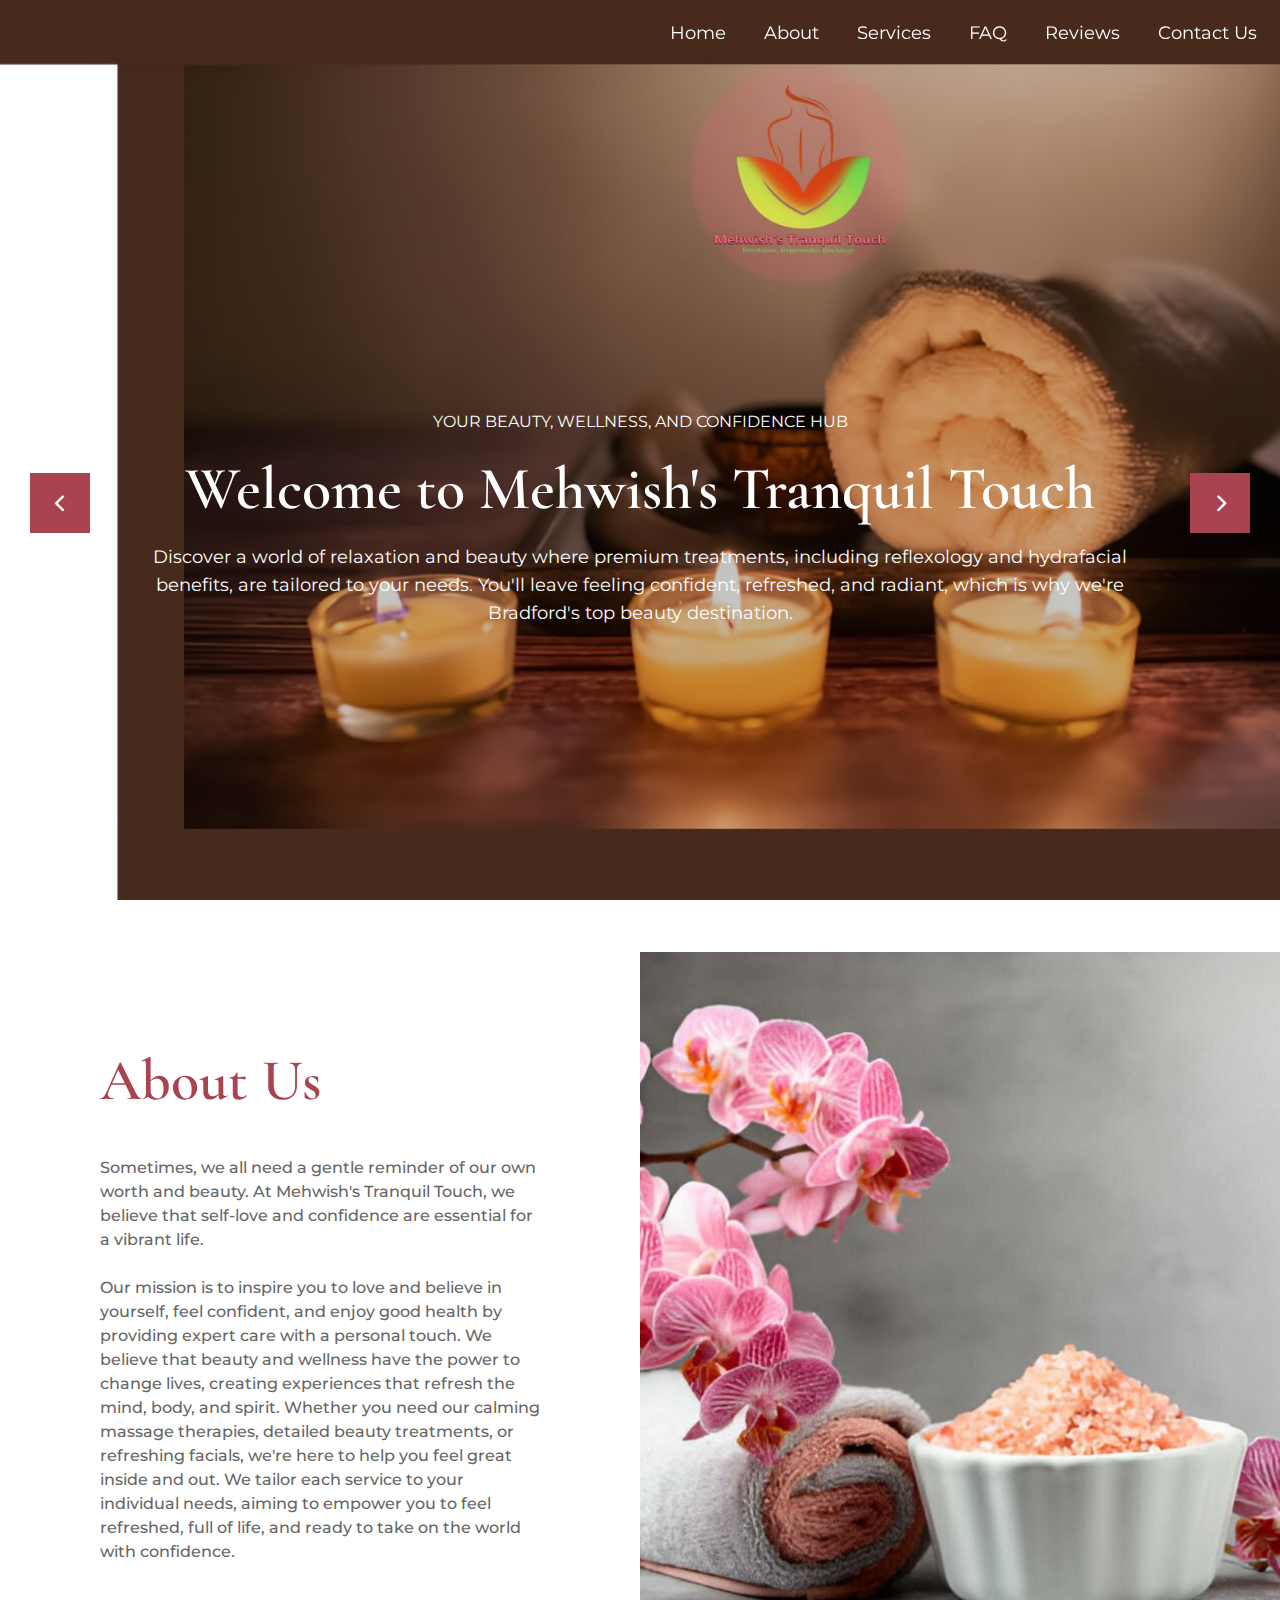
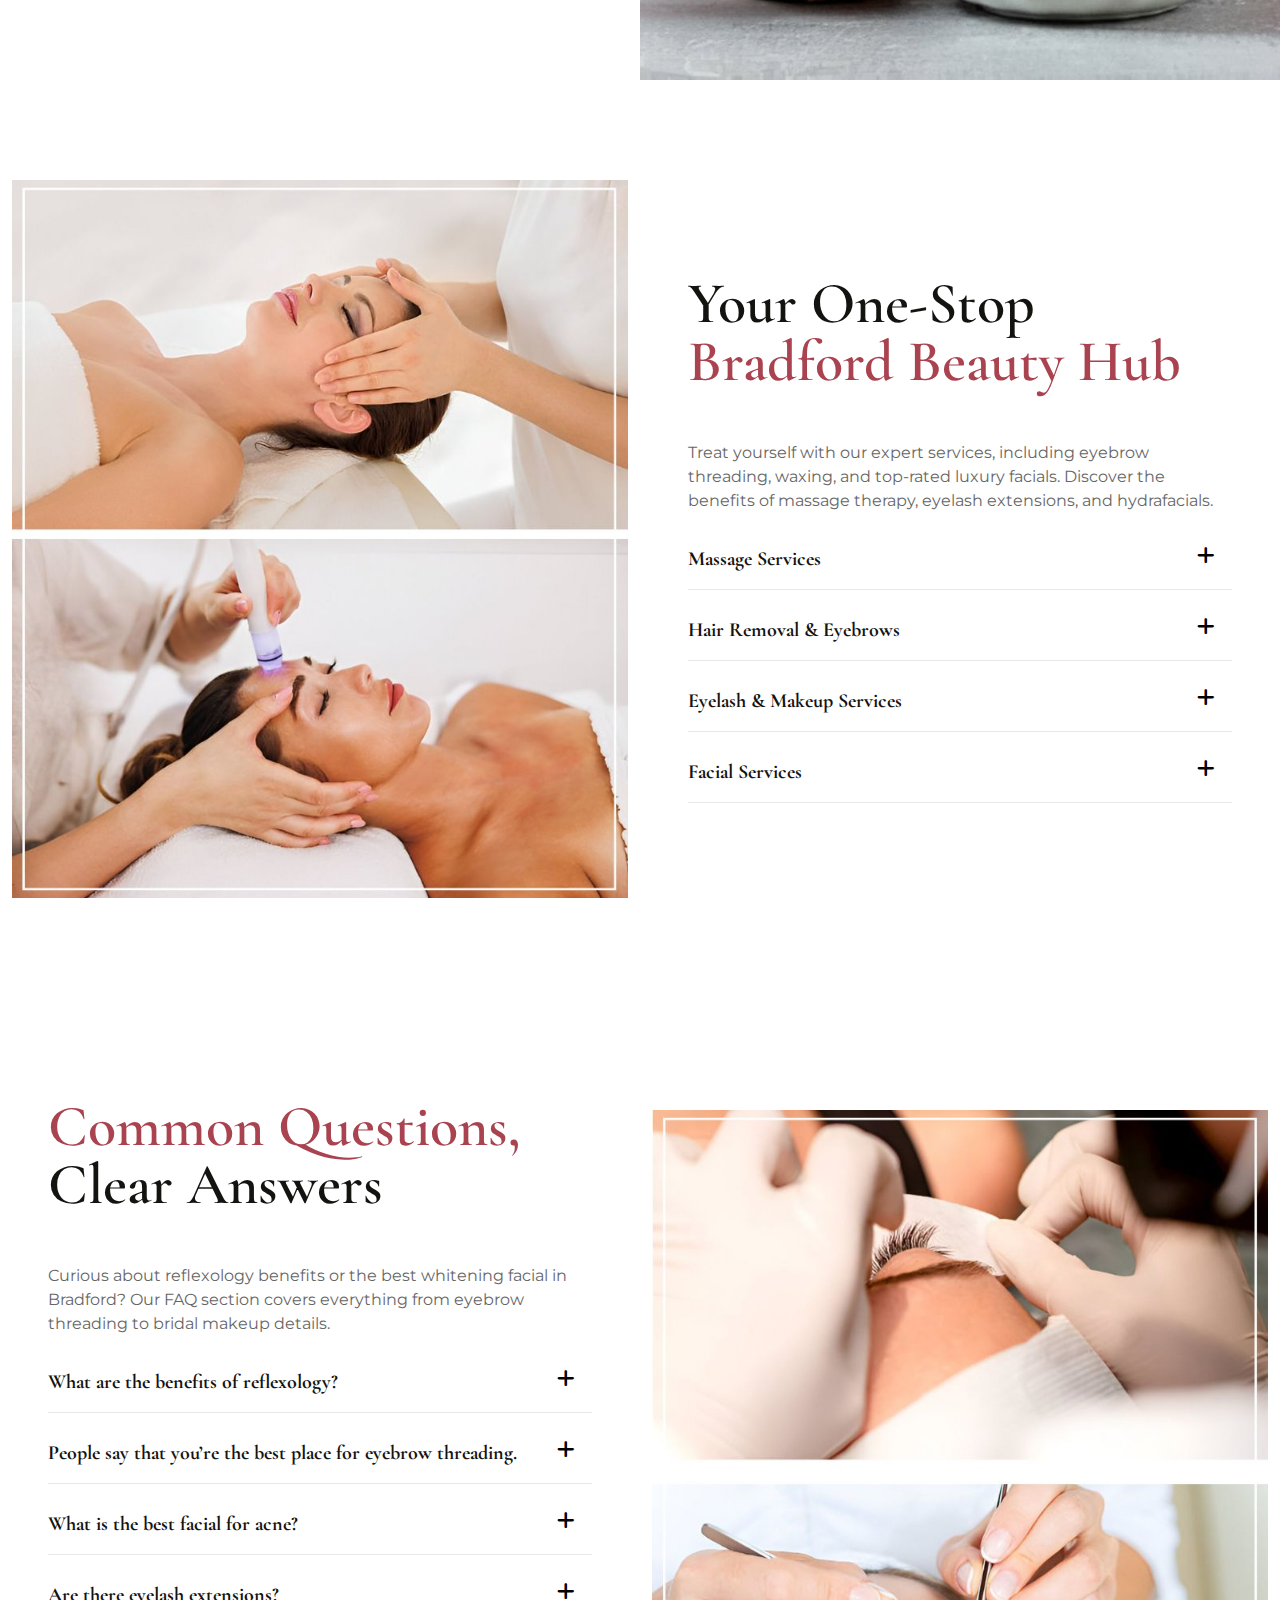
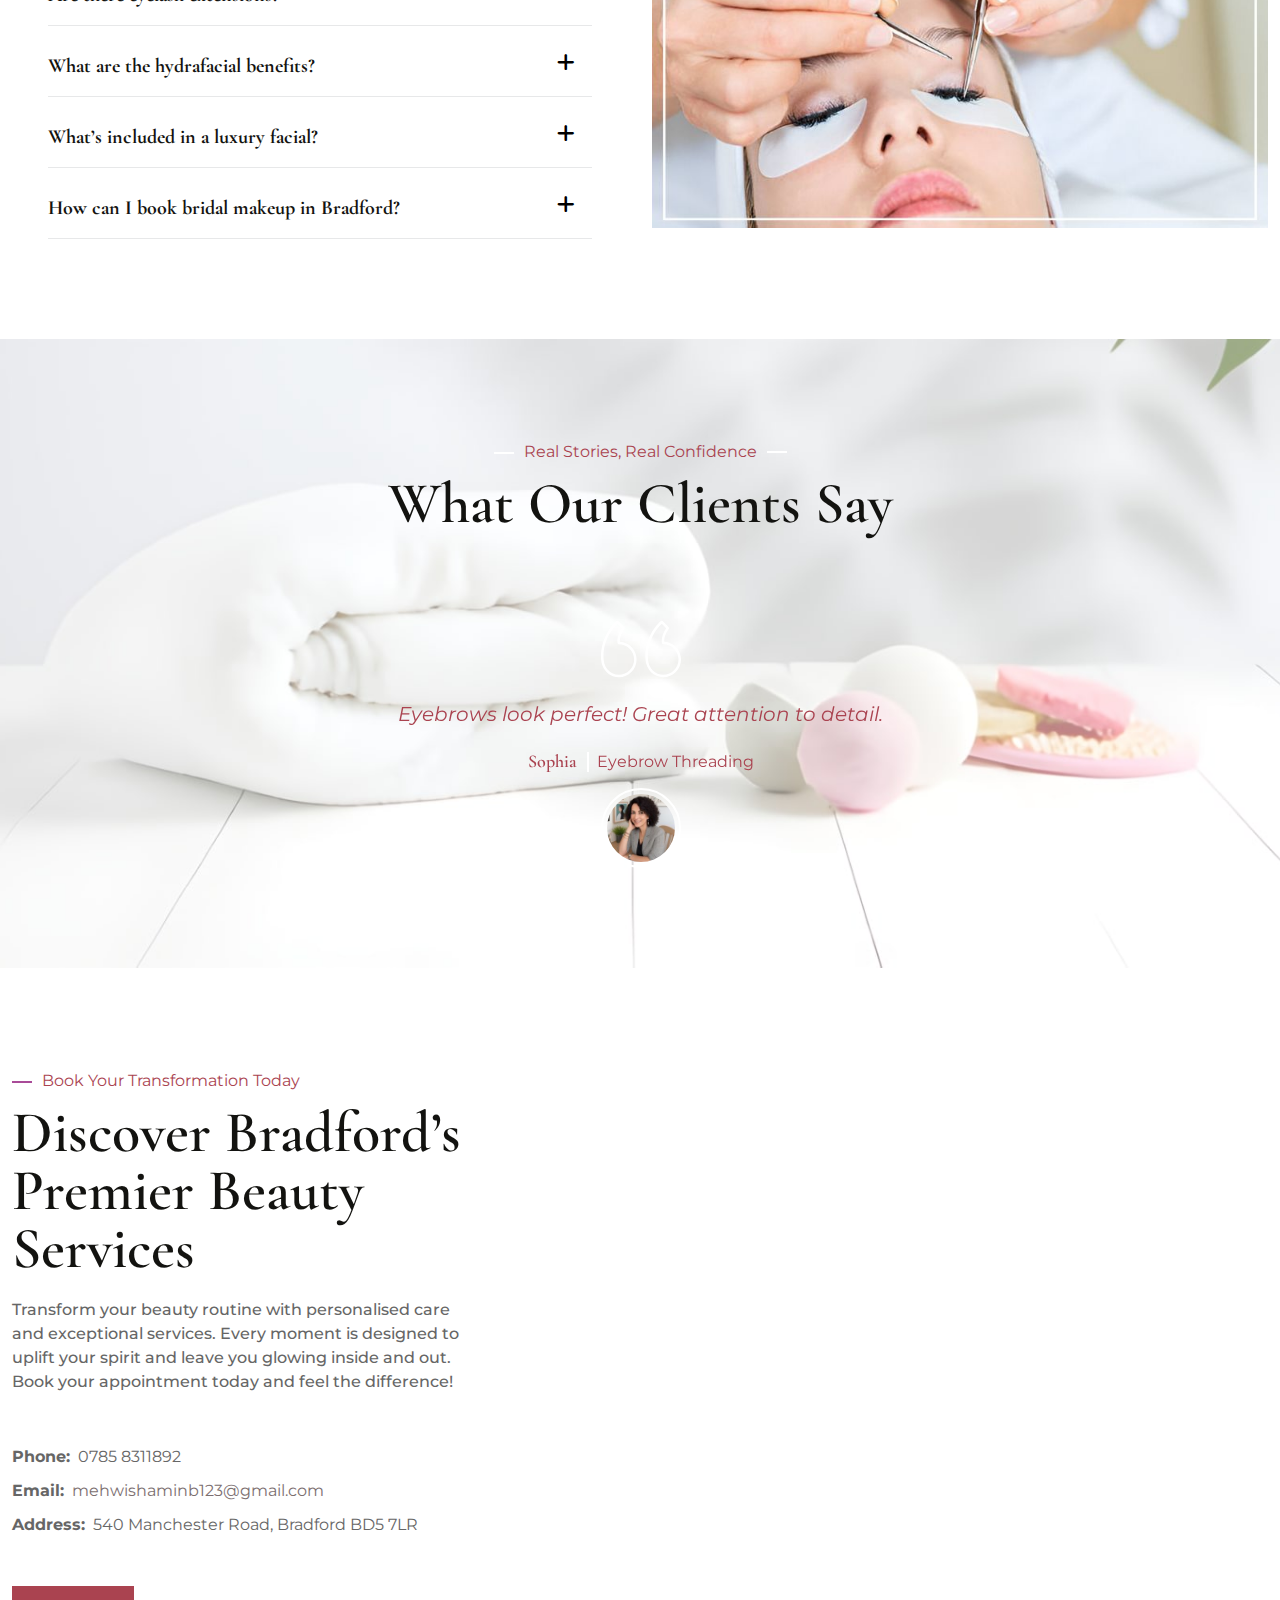
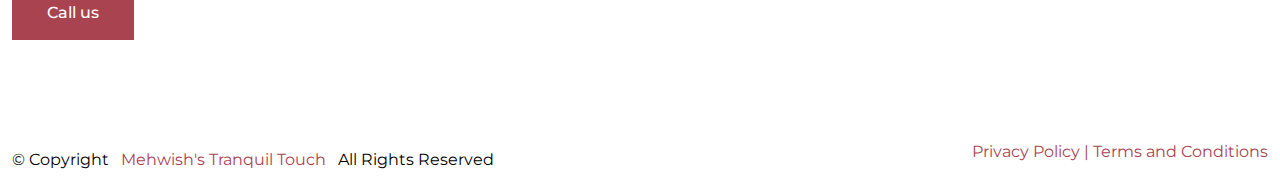
<file: index.html>
<!DOCTYPE html>
<html lang="en">
  <head>
    <meta charset="utf-8">
    <meta name="keywords" content="Beauty and wellness services Bradford, Relaxing spa treatments near me, Expert massage therapy Bradford, Bridal makeup and hairstyles UK, Professional waxing and threading Bradford, Aromatherapy and reflexology services, Facial rejuvenation and glowing skin, Lymphatic drainage massage expert, Mehndi and party makeup artist, Holistic beauty and wellness studio">
    <meta name="description" content="Discover why clients love Mehwish's Tranquil Touch in Bradford for eyelash extensions, hydrafacials, and bridal makeup!">
    <meta name="author" content="therapies-offering-peace.top">
    <meta name="viewport" content="width=device-width, initial-scale=1, shrink-to-fit=no">
    <meta name="google-site-verification" content="UONhJRoUfYc-BS3c2BI5VwjfeyfCSvk5r5yR9CW2R74" />
    <title>Mehwish Beauty & Wellness - Personalised expert care</title>
    <!-- Favicon -->
    <link rel="shortcut icon" href="images/favicon.png">
    <!-- Google Font -->
    <link href="https://fonts.googleapis.com/css2?family=Cormorant+Garamond:ital,wght@0,400;0,500;0,600;0,700;1,400;1,500;1,600;1,700&family=Montserrat:ital,wght@0,400;0,500;0,600;0,700;0,800;0,900;1,400;1,500;1,600;1,700;1,800;1,900&display=swap" rel="stylesheet">
    <!-- CSS Global Compulsory (Do not remove)-->
    <link rel="stylesheet" href="css/font-awesome/all.min.css">
    <link rel="stylesheet" href="css/bootstrap/bootstrap.min.css">
    <!-- Page CSS Implementing Plugins (Remove the plugin CSS here if site does not use that feature)-->
    <link rel="stylesheet" href="css/owl-carousel/owl.carousel.min.css">
    <link rel="stylesheet" href="css/swiper/swiper.min.css">
    <link rel="stylesheet" href="css/animate/animate.min.css" media="print">
    <link rel="stylesheet" href="css/magnific-popup/magnific-popup.css" media="print">
    <!-- Template Style -->
    <link rel="stylesheet" href="css/style.css">
  </head>
  <body>
    
    <!--=================================
    preloader -->
    <div id="pre-loader">
      <img src="images/pre-loader/loader-2.gif" alt="Loading Mehwish's Tranquil Touch website.">
    </div>
    <!--=================================
    Header -->
    <header class="header header-sticky default">      
      <nav class="navbar navbar-static-top navbar-expand-lg">
        <div class="container-fluid main-header position-relative">
          <button type="button" class="navbar-toggler" data-bs-toggle="collapse" data-bs-target=".navbar-collapse"><i class="fas fa-align-left"></i></button>
          <a class="navbar-brand" href="index.html">
          </a>
          <div class="navbar-collapse collapse justify-content-end justify-content-lg-end">
            <ul class="nav navbar-nav">

              <li class="nav-item"><a class="nav-link" href="#home"><span>Home</span></a></li>              
              <li class="nav-item"><a class="nav-link" href="#about"><span>About</span></a></li>              
              <li class="nav-item"><a class="nav-link" href="#services"><span>Services</span></a></li>
              <li class="nav-item"><a class="nav-link" href="#faq"><span>FAQ</span></a></li>
              <li class="nav-item"><a class="nav-link" href="#reviews"><span>Reviews</span></a></li>
              <li class="nav-item"><a class="nav-link" href="#contact-us"><span>Contact Us</span></a></li>
            </ul>
          </div>
        </div>
      </nav>
    </header>
    <!--=================================
    Header -->

    <section class="slider-01 banner-01" id="home">
      <div id="main-slider" class="swiper-container">
        <div class="swiper-wrapper">
          <div class="swiper-slide slide-1 align-items-center d-flex" style="background-image: url(images/slider/home-01/01.jpeg); background-size: cover; height: 100vh;">
           <span class="sr-only">Treat yourself to expert care with our services, including eyebrow threading, waxing, and top-rated luxury facials.</span>
            <div class="swipeinner container">
              <div class="row justify-content-center text-center">
                <div class="col-12 col-sm-10">
                  <div class="slider-1">
</br></br>
                    <div class="animated" data-swiper-animation="fadeInUp" data-duration="1s" data-delay="0.25s">
                    <span class="animated text-white sub-title-text text-center" data-swiper-animation="fadeInUp" data-duration="1.5s" data-delay="0.25s">Your Beauty, Wellness, and Confidence Hub</span>
                      <h1 class="animated text-white mt-4" data-swiper-animation="fadeInUp" data-duration="1.5s" data-delay="0.25s">Welcome to Mehwish's Tranquil Touch</h1>
                      <p class="animated details-text text-white display-9 mt-4" data-swiper-animation="fadeInUp" data-duration="1.5s" data-delay="0.25s">Discover a world of relaxation and beauty where premium treatments, including reflexology and hydrafacial benefits, are tailored to your needs. You'll leave feeling confident, refreshed, and radiant, which is why we're Bradford's top beauty destination.</p>
                    </div>
                  </div>
                </div>               
              </div>
            </div>
          </div> 

          <div class="swiper-slide slide-2 align-items-center d-flex" style="background-image: url(images/slider/home-01/03.jpg); background-size: cover; height: 100vh;">
           <span class="sr-only">Best eyebrow threading Bradford</span>
            <div class="swipeinner container">
              <div class="row justify-content-center text-center">
                <div class="col-12 col-sm-10">
                  <div class="slider-2">                    
                    <div class="animated" data-swiper-animation="fadeInUp" data-duration="1s" data-delay="0.25s">
                      <span class="animated text-white sub-title-text" data-swiper-animation="fadeInUp" data-duration="1.5s" data-delay="0.25s">TARGETED HEALING</span>
                      <h1 class="animated text-white mt-4" data-swiper-animation="fadeInUp" data-duration="1.5s" data-delay="0.25s">Expert Eyebrow Threading Services</h1>
                      <p class="animated details-text text-white display-9 mt-4" data-swiper-animation="fadeInUp" data-duration="1.5s" data-delay="0.25s">Achieve perfectly shaped brows with our expert eyebrow threading services, designed to enhance your natural beauty. At Mehwish's Tranquil Touch in Bradford, we use precise techniques to deliver clean, defined, and symmetrical eyebrows that complement your face shape. If you need eyebrow threading, our professionals ensure a comfortable experience and flawless results every time. Our threading services cater to everyone, from those seeking regular upkeep to individuals preparing for special occasions. Clients consider us the best place for eyebrow threading in Bradford for a reason! Visit us today to see why we're Bradford’s trusted destination for beautiful, expertly styled brows.</p>
                    </div>
                  </div>
                </div>
              </div>
            </div>
          </div>
        </div>
      </div>

      <!-- Pagination -->
<div class="swiper-button-prev" tabindex="0" role="button" aria-label="Previous slide" style="background: #aa4350;">
  <i class="fas fa-chevron-left"></i>
</div>
      <div class="swiper-button-next" tabindex="0" role="button" aria-label="Next slide" style="background: #aa4350;">
  <i class="fas fa-chevron-right"></i>
</div>

    </section>
</br></br>
    <!--=================================
    banner -->    
       <!--=================================
    Products Banner -->
    <section class="products-banner" id="about">
      <div class="container-fluid p-0">
        <div class="row g-0">
          <div class="col-lg-6 col-md-12 order-lg-2" style="background-image: url(images/bg/about_us.jpg); background-position: center;
          background-size: cover;">
            <img class="img-fluid d-block d-lg-none" src="images/bg/products-banner-bg.jpg" alt="Learn about reflexology, facials, and bridal makeup in Bradford. Mehwish's Tranquil Touch empowers self-love and confidence." loading="lazy">
          </div>          
          <div class="col-lg-6 col-md-12 features-section order-lg-1">
            <div class="section-title mb-0">
              <h2 class="title" style="color:#aa4350;">About Us</h2>
</br>
              <p class="section-description mb-0 mb-md-3">Sometimes, we all need a gentle reminder of our own worth and beauty. At Mehwish's Tranquil Touch, we believe that self-love and confidence are essential for a vibrant life. 
<br></br>
Our mission is to inspire you to love and believe in yourself, feel confident, and enjoy good health by providing expert care with a personal touch. We believe that beauty and wellness have the power to change lives, creating experiences that refresh the mind, body, and spirit. Whether you need our calming massage therapies, detailed beauty treatments, or refreshing facials, we're here to help you feel great inside and out. We tailor each service to your individual needs, aiming to empower you to feel refreshed, full of life, and ready to take on the world with confidence.</p>
            </div>            
          </div>
        </div>
      </div>
    </section>
    <!--=================================
    Products Banner -->
 
 <!--=================================
    Products Banner -->
<section class="space-ptb" id="services">
  <div class="container">
    <div class="row align-items-center">
      <div class="col-md-6">
        <div class="img-01">
          <img class="img-fluid" src="images/about-07.jpg" alt="" loading="lazy">
        </div>
      </div>
      <div class="col-md-6 pt-5 pt-md-0 px-3 px-xl-5">
        <div class="section-title">
          <h2 class="title">Your One-Stop <span style="color:#aa4350;">Bradford Beauty Hub</span></h2>
        </div>
        <p>Treat yourself with our expert services, including eyebrow threading, waxing, and top-rated luxury facials. Discover the benefits of massage therapy, eyelash extensions, and hydrafacials.</p>
        <div class="accordion" id="accordion">
     
          <div class="card">
            <div class="card-header" id="heading1">
              <h5 class="accordion-title mb-0">
                <button class="btn btn-link d-flex align-items-center me-auto collapsed" data-bs-toggle="collapse" data-bs-target="#collapse1" aria-expanded="false" aria-controls="collapse1">Massage Services</button>
              </h5>
            </div>
            <div id="collapse1" class="collapse accordion-content" aria-labelledby="heading1" data-bs-parent="#accordion">
              <div class="card-body">
                <ul>
<li><strong>Deep Tissue Massage</strong>: Release muscle tension with expert deep tissue massage in Bradford.</li>
<li><strong>Reflexology</strong>: Experience holistic healing with reflexology benefits for mind and body relaxation.</li>
<li><strong>Aromatherapy</strong>: Experience the calming power of scents to enhance your well-being.</li>
<li><strong>Indian Head Massage</strong>: Relieve stress and restore balance with this ancient head massage therapy.</li>
<li><strong>Lymphatic Drainage Massage</strong>: Detoxify your body with a manual lymphatic drainage massage in Bradford.</li>

                </ul>
              </div>
            </div>
          </div>

          <div class="card">
            <div class="card-header" id="heading2">
              <h5 class="accordion-title mb-0">
                <button class="btn btn-link d-flex align-items-center me-auto collapsed" data-bs-toggle="collapse" data-bs-target="#collapse2" aria-expanded="false" aria-controls="collapse2">Hair Removal & Eyebrows</button>
              </h5>
            </div>
            <div id="collapse2" class="collapse accordion-content" aria-labelledby="heading2" data-bs-parent="#accordion">
              <div class="card-body">
                <ul>
<li><strong>Eyebrow Threading</strong>: Expert eyebrow threading for precise and flawless brow shaping.</li>
<li><strong>Waxing</strong>: Silky smooth skin with expert waxing in Bradford.</li>

                </ul>
              </div>
            </div>
          </div>

          <div class="card">
            <div class="card-header" id="heading3">
              <h5 class="accordion-title mb-0">
                <button class="btn btn-link d-flex align-items-center me-auto collapsed" data-bs-toggle="collapse" data-bs-target="#collapse3" aria-expanded="false" aria-controls="collapse3">Eyelash & Makeup Services</button>
              </h5>
            </div>
            <div id="collapse3" class="collapse accordion-content" aria-labelledby="heading3" data-bs-parent="#accordion">
              <div class="card-body">
                <ul>
<li><strong>Classic Eyelash Extensions</strong>: Fuller, captivating lashes with professional eyelash extensions in Bradford.</li>
<li><strong>Bridal Makeup</strong>: Perfect bridal makeup brides love for their special day.</li>
<li><strong>Party Makeup & Mehndi</strong>: Stunning makeup and intricate mehndi designs for your next celebration.</li>

                </ul>
              </div>
            </div>
          </div>

          <div class="card">
            <div class="card-header" id="heading4">
              <h5 class="accordion-title mb-0">
                <button class="btn btn-link d-flex align-items-center me-auto collapsed" data-bs-toggle="collapse" data-bs-target="#collapse4" aria-expanded="false" aria-controls="collapse4">Facial Services</button>
              </h5>
            </div>
            <div id="collapse4" class="collapse accordion-content" aria-labelledby="heading4" data-bs-parent="#accordion">
              <div class="card-body">
                <ul>
<li><strong>Hydrafacial</strong>: Hydrafacial benefits include hydrated, glowing skin tailored to your needs.</li>
<li><strong>Whitening Facial</strong>: Brighten and refresh your complexion with the best whitening facial in Bradford.</li>
<li><strong>Luxury Facial</strong>: Indulge in opulence with top-rated luxury facials Bradford clients adore.</li>

                </ul>
              </div>
            </div>
          </div>

        </div>
      </div>
    </div>
  </div>
</section>

    <!--=================================
    Products Banner -->

<section class="space-ptb" id="faq">
  <div class="container">
    <div class="row align-items-center">
      <div class="col-md-6 order-md-2">
        <div class="img-01">
          <img class="img-fluid" src="images/about-08.jpg" alt="" loading="lazy">
        </div>
      </div>
      <div class="col-md-6 pt-5 pt-md-0 px-3 px-xl-5 order-md-1">
        <div class="section-title">
          <h2 class="title"><span style="color:#aa4350;"> Common Questions,</span> Clear Answers</h2>
        </div>
        <p>Curious about reflexology benefits or the best whitening facial in Bradford? Our FAQ section covers everything from eyebrow threading to bridal makeup details.</p>
        <div class="accordion" id="faq-accordion">
     


<div class="card">
  <div class="card-header" id="heading1">
    <h5 class="accordion-title mb-0">
      <button class="btn btn-link d-flex align-items-center me-auto collapsed" data-bs-toggle="collapse" data-bs-target="#collapse1" aria-expanded="false" aria-controls="collapse1">What are the benefits of reflexology?</button>
    </h5>
  </div>
  <div id="collapse1" class="collapse accordion-content" aria-labelledby="heading1" data-bs-parent="#faq-accordion">
    <div class="card-body">
      <p class="mb-2">Reflexology benefits include improved circulation, stress relief, and holistic healing.</p>
    </div>
  </div>
</div>

<div class="card">
  <div class="card-header" id="heading2">
    <h5 class="accordion-title mb-0">
      <button class="btn btn-link d-flex align-items-center me-auto collapsed" data-bs-toggle="collapse" data-bs-target="#collapse2" aria-expanded="false" aria-controls="collapse2">People say that you’re the best place for eyebrow threading.</button>
    </h5>
  </div>
  <div id="collapse2" class="collapse accordion-content" aria-labelledby="heading2" data-bs-parent="#faq-accordion">
    <div class="card-body">
      <p class="mb-2">Mehwish's Tranquil Touch offers expert eyebrow threading in Bradford for flawless brows.</p>
    </div>
  </div>
</div>

<div class="card">
  <div class="card-header" id="heading3">
    <h5 class="accordion-title mb-0">
      <button class="btn btn-link d-flex align-items-center me-auto collapsed" data-bs-toggle="collapse" data-bs-target="#collapse3" aria-expanded="false" aria-controls="collapse3">What is the best facial for acne?</button>
    </h5>
  </div>
  <div id="collapse3" class="collapse accordion-content" aria-labelledby="heading3" data-bs-parent="#faq-accordion">
    <div class="card-body">
      <p class="mb-2">Try our custom acne facials in Bradford for clear, healthy skin.</p>
    </div>
  </div>
</div>

<div class="card">
  <div class="card-header" id="heading4">
    <h5 class="accordion-title mb-0">
      <button class="btn btn-link d-flex align-items-center me-auto collapsed" data-bs-toggle="collapse" data-bs-target="#collapse4" aria-expanded="false" aria-controls="collapse4">Are there eyelash extensions?</button>
    </h5>
  </div>
  <div id="collapse4" class="collapse accordion-content" aria-labelledby="heading4" data-bs-parent="#faq-accordion">
    <div class="card-body">
      <p class="mb-2">Yes, we provide expert eyelash extensions in Bradford for fuller, captivating lashes.</p>
    </div>
  </div>
</div>

<div class="card">
  <div class="card-header" id="heading5">
    <h5 class="accordion-title mb-0">
      <button class="btn btn-link d-flex align-items-center me-auto collapsed" data-bs-toggle="collapse" data-bs-target="#collapse5" aria-expanded="false" aria-controls="collapse5">What are the hydrafacial benefits?</button>
    </h5>
  </div>
  <div id="collapse5" class="collapse accordion-content" aria-labelledby="heading5" data-bs-parent="#faq-accordion">
    <div class="card-body">
      <p class="mb-2">Hydrafacials offer deep hydration, glowing skin, and reduced fine lines.</p>
    </div>
  </div>
</div>

<div class="card">
  <div class="card-header" id="heading7">
    <h5 class="accordion-title mb-0">
      <button class="btn btn-link d-flex align-items-center me-auto collapsed" data-bs-toggle="collapse" data-bs-target="#collapse7" aria-expanded="false" aria-controls="collapse7">What’s included in a luxury facial?</button>
    </h5>
  </div>
  <div id="collapse7" class="collapse accordion-content" aria-labelledby="heading7" data-bs-parent="#faq-accordion">
    <div class="card-body">
      <p class="mb-2">Our luxury facials in Bradford include deep cleansing, hydration, and relaxation.</p>
    </div>
  </div>
</div>

<div class="card">
  <div class="card-header" id="heading8">
    <h5 class="accordion-title mb-0">
      <button class="btn btn-link d-flex align-items-center me-auto collapsed" data-bs-toggle="collapse" data-bs-target="#collapse8" aria-expanded="false" aria-controls="collapse8">How can I book bridal makeup in Bradford?</button>
    </h5>
  </div>
  <div id="collapse8" class="collapse accordion-content" aria-labelledby="heading8" data-bs-parent="#faq-accordion">
    <div class="card-body">
      <p class="mb-2"> <a href="tel:+447858311892">Call us</a> today for expert bridal makeup and complete wedding beauty packages in Bradford.</p>
    </div>
  </div>
</div>

        </div>
      </div>
    </div>
  </div>
</section>

<style>
  /* Optional: Adjust text alignment and other properties */
  @media (min-width: 768px) {
    .row {
      display: flex;
      justify-content: space-between;
    }
  }
</style>

    <!--=================================
    Testimonial -->
    <section class="bg-primary" id="reviews">
      <div class="space-ptb" style="background-image: url(./images/testimonial/testimonial-bg.jpeg); background-repeat: no-repeat; background-size: cover; background-position: center;">
       <span class="sr-only">Positive reviews from clients who found stress relief and relaxation at Mehwish’s Beauty & Wellness  in Bradford.</span>
        <div class="container">
          <div class="row">
            <div class="col-lg-12">
              <div class="section-title text-center">
                <span class="sub-title" style="color: #aa4350;">Real Stories, Real Confidence</span>
                <h2 class="title">What Our Clients Say</h2>
              </div>
            </div>
          </div>
</br>
          <div class="row justify-content-center">
            <div class="col-lg-8">
              <div class="owl-carousel owl-nav-bottom-center" data-nav-dots="false" data-nav-arrow="false" data-items="1" data-lg-items="1" data-md-items="1" data-sm-items="1"  data-space="30" data-autoheight="true">
                <div class="item">
                  <div class="testimonial text-center mt-0">
                    <div class="testimonial-quote-icon">
                      <img class="img-fluid" src="images/testimonial/quote.svg" alt="Quote icon - Mehwish's Tranquil Touch - Bradford">
                    </div>
                    <div class="testimonial-info">
                      <div class="testimonial-content" style="color: #aa4350;"><i>Eyebrows look perfect! Great attention to detail.</i></div>

                    </div>
                    <div class="testimonial-details">
                      <div class="testimonial-name">
                        <h6 class="author-name" style="color: #aa4350;">Sophia</h6>
                        <span class="" style="color: #aa4350;">Eyebrow Threading</span>
                      </div>
                      <div class="avatar">
                        <img class="img-fluid" src="images/testimonial/1.jpg" alt="Happy client at Mehwish’s Beauty & Wellness  sharing their testimonial about best Eyebrow Threading in Bradford.">
                      </div>
                    </div>
                  </div>
                </div>

                <div class="item">
                  <div class="testimonial text-center mt-0">
                    <div class="testimonial-quote-icon">
                      <img class="img-fluid" src="images/testimonial/quote.svg" alt="Quote icon - Mehwish's Tranquil Touch - Bradford">
                    </div>
                    <div class="testimonial-info">
                      <div class="testimonial-content" style="color: #aa4350;">Facial was amazing, left my skin glowing! </div>
                    </div>
                    <div class="testimonial-details">
                      <div class="testimonial-name">
                        <h6 class="author-name" style="color: #aa4350;">Olivia</h6>
                        <span class="" style="color: #aa4350;">Luxury Facial</span>
                      </div>
                      <div class="avatar">
                        <img class="img-fluid" src="images/testimonial/2.jpg" alt="Happy client at Mehwish’s Beauty & Wellness  sharing their testimonial about professional Luxury Facial in Bradford.">
                      </div>
                    </div>
                  </div>
                </div>

                <div class="item">
                  <div class="testimonial text-center mt-0">
                    <div class="testimonial-quote-icon">
                      <img class="img-fluid" src="images/testimonial/quote.svg" alt="Quote icon - Mehwish's Tranquil Touch - Bradford">
                    </div>
                    <div class="testimonial-info">
                      <div class="testimonial-content" style="color: #aa4350;">Lash extensions were stunning and long-lasting!</div>
                    </div>
                    <div class="testimonial-details">
                      <div class="testimonial-name">
                        <h6 class="author-name" style="color: #aa4350;">Emma</h6>
                        <span class="" style="color: #aa4350;">Eyelash Extensions</span>
                      </div>
                      <div class="avatar">
                        <img class="img-fluid" src="images/testimonial/3.jpg" alt="Happy client at Mehwish’s Beauty & Wellness  sharing their testimonial Eyelash Extensions in UK.">
                      </div>
                    </div>
                  </div>
                </div>

              </div>
            </div>
          </div>
        </div>
      </div>
    </section>
    <!--=================================
    Testimonial -->

<!-- ===============    FAQ ================-->


    <section class="space-ptb" id="contact-us">
      <div class="container">
        <div class="row">
          <div class="col-lg-5 pe-5">
            <div class="section-title">
             <span class="sub-title" style="color: #aa4350;">Book Your Transformation Today</span>
              <h2 class="title">Discover Bradford’s Premier Beauty Services</h2>
              <p class="section-description">Transform your beauty routine with personalised care and exceptional services. Every moment is designed to uplift your spirit and leave you glowing inside and out. Book your appointment today and feel the difference!</p>
            </div>
            <ul class="list-unstyled">
              <li class="d-flex">
                <b>Phone:</b>
                <label class="form-label ms-2">
                   0785 8311892
                </label>
              </li>
              <li class="d-flex">
                <b>Email:</b>
                <label class="form-label ms-2">
<script type="text/javascript"><!--/* Generated by www.email-encoder.com */
for(var msfyrp=["bw","aQ","bw","bw","YQ","Zg","Iw","bQ","dw","Mg","Yw","cw","ZQ","Ng","YQ","Yg","cg","YQ","bA","Zw","cw","MQ","Ig","aA","bQ","bg","Yg","aQ","PQ","bw","Mw","bQ","QA","PA","bQ","Zg","aA","aA","aQ","ZQ","bA","Ig","PQ","Nw","bQ","Ng","dw","Mg","aQ","Ig","Zw","aA","YQ","dA","Mw","Og","Yg","dA","bw","Lw","bQ","IA","Lg","bA","MQ","bQ","bQ","YQ","cw","PA","Ig","bA","ZQ","cg","ZQ","aA","eQ","Yw","bA","bg","aQ","YQ","Lg","QA","Pg","bQ","Yw","YQ","aQ","IA","ZQ","Pg","aQ","Og"],aasmqy=[14,69,39,51,34,6,56,73,19,29,38,70,17,61,83,76,54,72,12,32,43,77,8,3,24,75,27,84,48,88,30,40,80,0,65,62,22,67,35,60,36,49,7,57,16,59,68,78,20,41,81,71,92,13,79,15,58,44,53,91,33,2,86,85,28,9,82,23,21,90,63,46,66,4,47,18,45,50,52,26,25,1,37,31,93,89,87,10,11,42,5,64,74,55],zrhaxh=new Array,i=0;i<aasmqy.length;i++)zrhaxh[aasmqy[i]]=msfyrp[i];for(var i=0;i<zrhaxh.length;i++)document.write(atob(zrhaxh[i]+"=="));
// --></script><noscript>Please enable JavaScript to see the email address (<a href="https://www.email-encoder.com/enablejs/" target="_blank" rel="noopener noreferrer">How-to</a>).</noscript>
                </label>
              </li>              
              <li class="d-flex">
                <b>Address:</b>
                <label class="form-label ms-2">540 Manchester Road, Bradford BD5 7LR</label>
              </li>
            </ul>
              <a class="btn mt-4 btn-secondary" href="tel:07858311892">Call us</a>
          </div>
          <div class="col-lg-7 mt-5 mt-lg-0">
            <div class="contact-form-01">
              <h3></h3>
                <div class="mt-4">
                  <div class="row">
                    <div class="col-12">
                      <img src="images/bg/call_to_book_your_session.jpg" alt="Experience ultimate relaxation in Bradford — book your appointment today!" loading="lazy" class="img-fluid">
                    </div>
                  </div>
                </div>
            </div>
          </div>
        </div>
      </div>
    </section>
    <!--=================================
    A Simple Step Forward -->

    <footer class="">
            </div>
          </div>
        </div>
      </div>
      <div class="footer-bottom">
        <div class="container">
          <div class="row align-items-center copyright text-md-start text-center">
            <div class="col-12 col-md-6 ">

<p class="mb-0" style="color: #000000;">&copy; Copyright <span id="copyright">  <a href="index.html"<span style="color: #aa4350;"> &nbsp;&nbsp;Mehwish's Tranquil Touch&nbsp;&nbsp;</span></a> All Rights Reserved</p>

<!--              <p class="mb-0"> &copy; Copyright <span id="copyright"> <script>document.getElementById('copyright').appendChild(document.createTextNode(new Date().getFullYear()))</script></span> <a href="index.html"> Mehwish's Tranquil Touch </a> All Rights Reserved</p>   -->
            </div>
            <div class="col-12 col-md-6 text-md-end text-center mt-3 mt-md-0">
              <p><a href="privacy-policy.html" <span style="color: #aa4350;">Privacy Policy</span> | <a href="terms-and-conditions.html"<span style="color: #aa4350;">Terms and Conditions</span></a>
            </div>
          </div>
        </div>
      </div>
    </footer>
    <!--=================================
    footer-->
    <!--=================================
    Back To Top-->
    <div id="back-to-top" class="back-to-top">
      <a href="#"><i class="fas fa-angle-up"></i></a>
    </div>
    <!--=================================
    Back To Top-->
    <!--=================================
    Javascript -->
    <!-- JS Global Compulsory (Do not remove)-->
    <script src="js/jquery-3.7.1.min.js"></script>
    <script src="js/popper/popper.min.js"></script>
    <script src="js/bootstrap/bootstrap.min.js"></script>
    <!-- Page JS Implementing Plugins (Remove the plugin script here if site does not use that feature)-->
    <script src="js/owl-carousel/owl.carousel.min.js"></script>
    <script src="js/swiper/swiper.min.js"></script>
    <script src="js/swiperanimation/SwiperAnimation.min.js"></script>
    <script src="js/magnific-popup/jquery.magnific-popup.js"></script>
    <!-- Template Scripts (Do not remove)-->
    <script src="js/custom.js"></script>

    <script>
    $(document).ready(function() {
        $('a.nav-link').on('click', function(event) {
            event.preventDefault();
            var target = $(this).attr('href');
            $('html, body').animate({
                scrollTop: $(target).offset().top
            }, 1500); // 1000ms = 1 second for the sliding effect
        });
    });
    </script>
    <script>
  document.addEventListener("contextmenu", function (event) {
    const target = event.target;
    const hasBgImage = window.getComputedStyle(target).backgroundImage !== "none";

    if (target.tagName === "IMG" || hasBgImage) {
      event.preventDefault();
    }
  });
</script>

  </body>
</html>
</file>
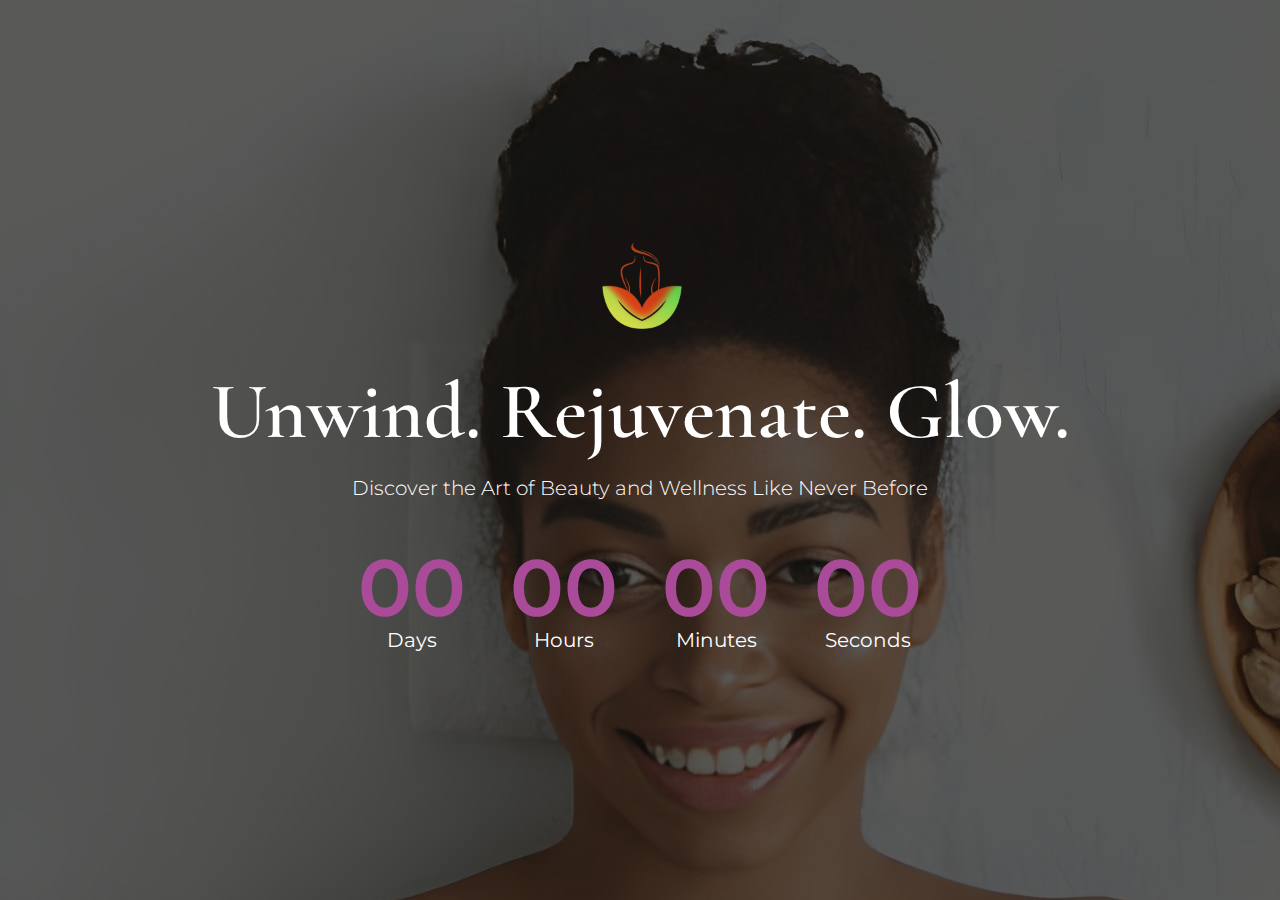
<file: index-coming-soon.html>
<!DOCTYPE html>
<html lang="en">
  <head>
    <meta charset="utf-8">
    <meta name="keywords" content="Beauty and wellness services Bradford, Relaxing spa treatments near me, Expert massage therapy Bradford, Bridal makeup and hairstyles UK, Professional waxing and threading Bradford, Aromatherapy and reflexology services, Facial rejuvenation and glowing skin, Lymphatic drainage massage expert, Mehndi and party makeup artist, Holistic beauty and wellness studio">
    <meta name="description" content="Mehwish Beauty & Wellness – your destination for relaxation. From reflexology to hydrafacial benefits, we offer premium treatments tailored to your needs!">
    <meta name="author" content="therapies-offering-peace.top">
    <meta name="viewport" content="width=device-width, initial-scale=1, shrink-to-fit=no">
    <title>Mehwish Beauty & Wellness</title>
    <!-- Favicon -->
    <link rel="shortcut icon" href="images/favicon.png">
    <!-- Google Font -->
    <link href="https://fonts.googleapis.com/css2?family=Cormorant+Garamond:ital,wght@0,400;0,500;0,600;0,700;1,400;1,500;1,600;1,700&family=Montserrat:ital,wght@0,400;0,500;0,600;0,700;0,800;0,900;1,400;1,500;1,600;1,700;1,800;1,900&display=swap" rel="stylesheet">
    <!-- CSS Global Compulsory (Do not remove)-->
    <link rel="stylesheet" href="css/font-awesome/all.min.css">
    <link rel="stylesheet" href="css/bootstrap/bootstrap.min.css">
    <!-- Template Style -->
    <link rel="stylesheet" href="css/style.css">
  </head>
  <body>

    <!--=================================
    preloader -->
    <div id="pre-loader">
      <img src="images/pre-loader/loader-2.gif" alt="Mehwish Beauty & Wellness – your destination for relaxation, rejuvenation, and confidence.">
    </div>
    <!--=================================
    preloader -->

    <div class="coming-soon space-ptb h-100vh bg-overlay-secondary-70" style="background: url(./images/coming-soon.jpg);">
      <!--=================================
      Header -->
      <header class="coming-soon-top">
        <nav class="navbar">
          <div class="container">
            <a class="navbar-brand m-auto text-center" href="index.html">
              <img class="img-fluid" src="images/logo.png" alt="Mehwish Beauty & Wellness logo, Bradford">
            </a>
          </div>
        </nav>
      </header>
      <!--=================================
      Header -->
      <!--=================================
      Coming Soon -->
      <section class="coming-soon-section">
        <div class="container">
          <div class="row justify-content-center">
            <div class="col-lg-12 col-md-10 my-4 text-center align-self-center">
             <h1 class="text-white mb-4">Unwind. Rejuvenate. Glow.</h1>
              <p class="lead text-white mb-4 mb-md-5">Discover the Art of Beauty and Wellness Like Never Before</p>
              <div class="countdown">
                <span class="days">00</span>
                <p class="days_ref text-white">Days</p>
              </div>
              <div class="countdown">
                <span class="hours">00</span>
                <p class="hours_ref text-white">Hours</p>
              </div>
              <div class="countdown">
                <span class="minutes">00</span>
                <p class="minutes_ref text-white">Minutes</p>
              </div>
              <div class="countdown">
                <span class="seconds">00</span>
                <p class="seconds_ref text-white">Seconds</p>
              </div>
            </div>
          </div>
        </div>
      </section>
      <!--=================================
      Coming Soon -->
    </div>
    <!--=================================
    Javascript -->
    <!-- JS Global Compulsory (Do not remove)-->
    <script src="js/jquery-3.7.1.min.js"></script>
    <script src="js/popper/popper.min.js"></script>
    <script src="js/bootstrap/bootstrap.min.js"></script>
    <!-- Page JS Implementing Plugins (Remove the plugin script here if site does not use that feature)-->
    <script src="js/countdown/jquery.downCount.js"></script>
    <!-- Template Scripts (Do not remove)-->
    <script src="js/custom.js"></script>
  </body>
</html>
</file>
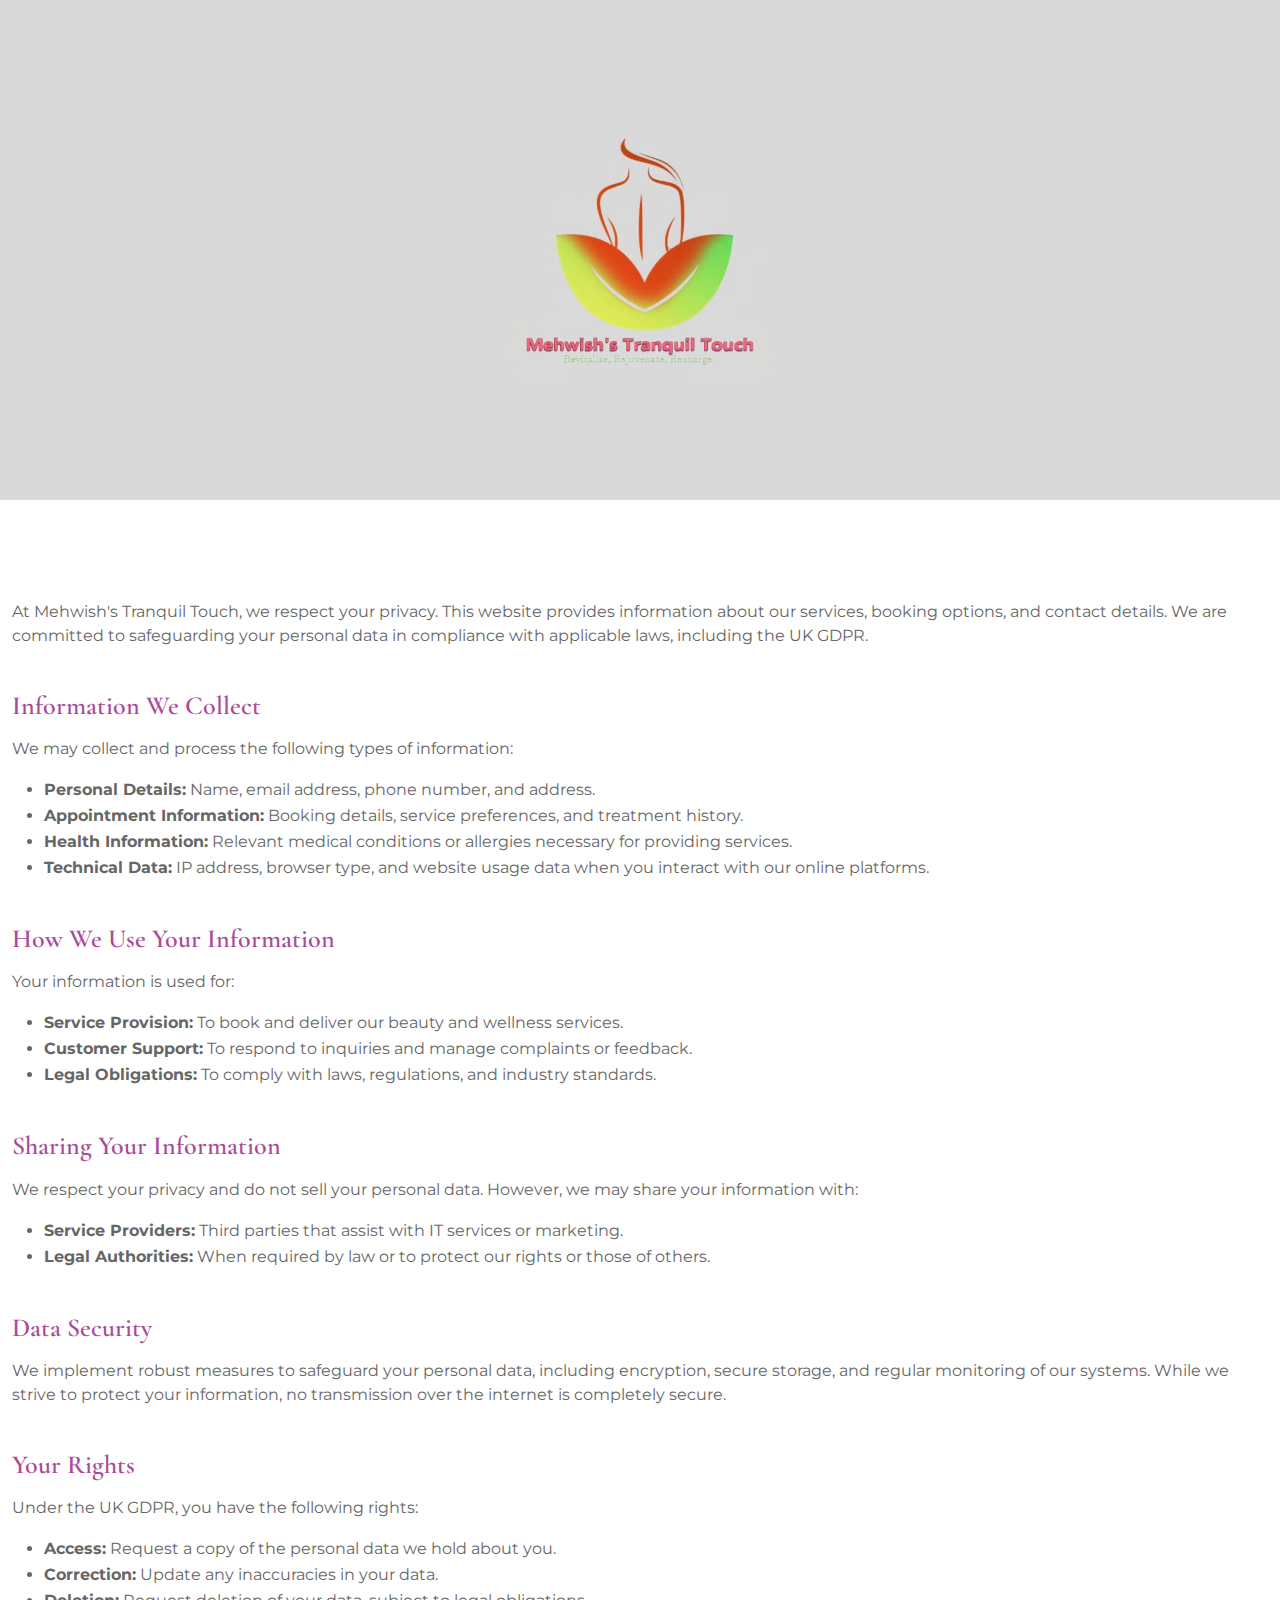
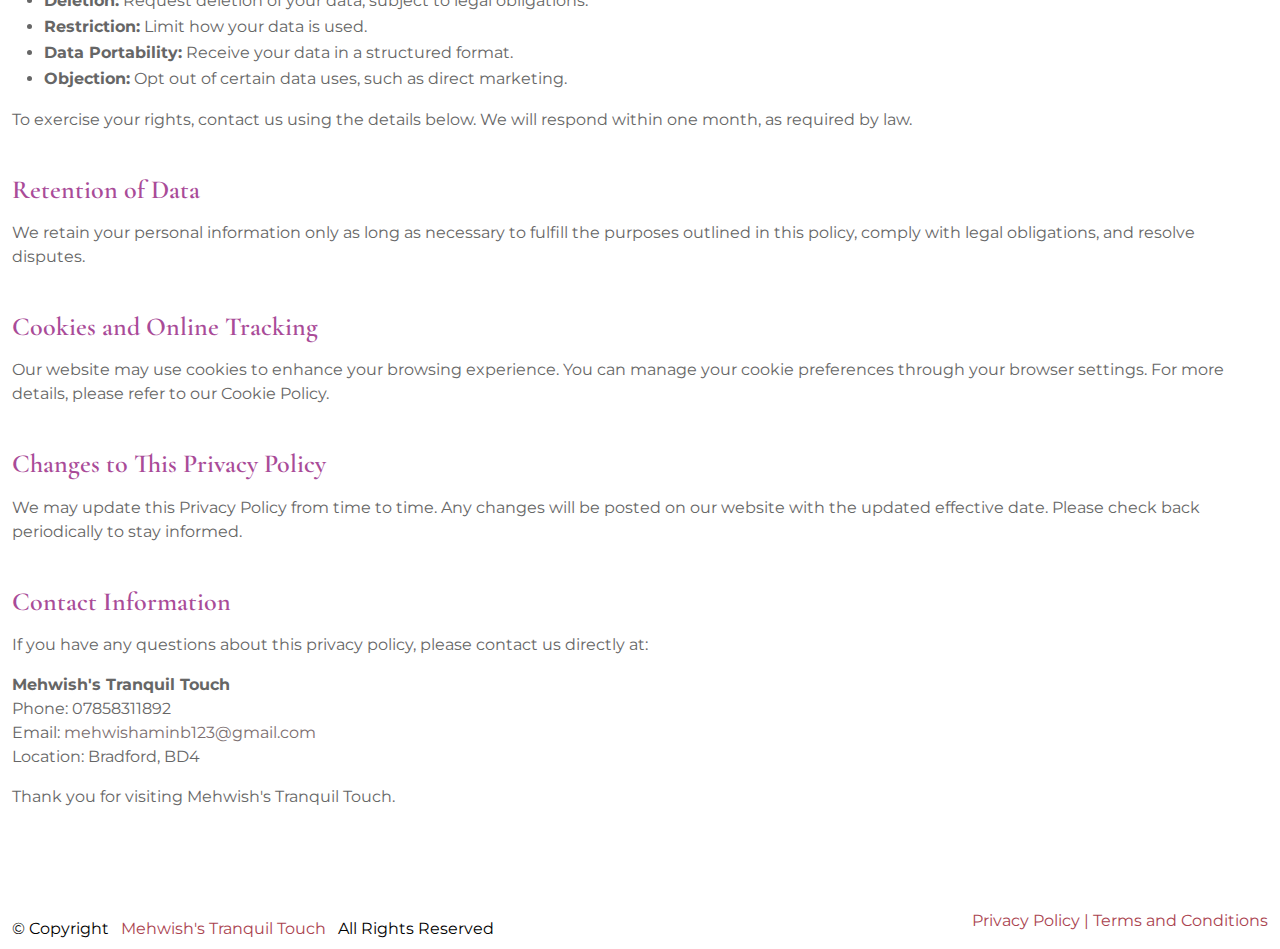
<file: privacy-policy.html>
<!DOCTYPE html>
<html lang="en">
  <head>
    <meta charset="utf-8">
    <meta name="keywords" content="Beauty and wellness services Bradford, Relaxing spa treatments near me, Expert massage therapy Bradford, Bridal makeup and hairstyles UK, Professional waxing and threading Bradford, Aromatherapy and reflexology services, Facial rejuvenation and glowing skin, Lymphatic drainage massage expert, Mehndi and party makeup artist, Holistic beauty and wellness studio">
    <meta name="description" content="Discover Mehwish's Tranquil Touch – your destination for relaxation, rejuvenation, and confidence. Expert beauty & spa services in Bradford. Book today!">
    <meta name="author" content="therapies-offering-peace.top">
    <meta name="viewport" content="width=device-width, initial-scale=1, shrink-to-fit=no">
    <title>Privacy Policy - Mehwish's Tranquil Touch, Bradford</title>
    <!-- Favicon -->
    <link rel="shortcut icon" href="images/favicon.png">
    <!-- Google Font -->
    <link href="https://fonts.googleapis.com/css2?family=Cormorant+Garamond:ital,wght@0,400;0,500;0,600;0,700;1,400;1,500;1,600;1,700&family=Montserrat:ital,wght@0,400;0,500;0,600;0,700;0,800;0,900;1,400;1,500;1,600;1,700;1,800;1,900&display=swap" rel="stylesheet">
    <!-- CSS Global Compulsory (Do not remove)-->
    <link rel="stylesheet" href="css/font-awesome/all.min.css">
    <link rel="stylesheet" href="css/bootstrap/bootstrap.min.css">
    <!-- Page CSS Implementing Plugins (Remove the plugin CSS here if site does not use that feature)-->
    <link rel="stylesheet" href="css/owl-carousel/owl.carousel.min.css">
    <link rel="stylesheet" href="css/swiper/swiper.min.css">
    <link rel="stylesheet" href="css/animate/animate.min.css">
    <link rel="stylesheet" href="css/magnific-popup/magnific-popup.css">
    <!-- Template Style -->
    <link rel="stylesheet" href="css/style.css">
  </head>
  <body>
    
    <!--=================================
    preloader -->
    <div id="pre-loader">
      <img src="images/pre-loader/loader-2.gif" alt="Loading Mehwish's Tranquil Touch website.">
    </div>
    <!--=================================
    preloader -->
    
    <!--=================================
    Header -->
    <header class="header header-sticky default">      

    </header>
    <!--=================================
    Header -->
    <!--=================================
    banner -->
    <a href="https://mehwishstranquiltouch.co.uk/">
  <section class="inner-header space-ptb bg-holder" style="background-image: url(images/bg/02.jpeg);">
  </section>
</a>
     <span class="sr-only">Treat yourself to expert care with our services - Mehwish's Tranquil Touch </span>
      <div class="container">
        <div class="row  justify-content-center">
          <div class="col-md-8 text-center">
          </div>
        </div>
      </div>
    </section>
    <!--=================================
    banner -->
    <!--=================================
    privacy-policy -->


<section class="space-ptb">
  <div class="container">
    <div class="row">
      <div class="col-md-12">
        <p>At Mehwish's Tranquil Touch, we respect your privacy. This website provides information about our services, booking options, and contact details. We are committed to safeguarding your personal data in compliance with applicable laws, including the UK GDPR.</p>
</br>
        <h4 class="text-primary mb-3">Information We Collect</h4>
        <p>We may collect and process the following types of information:</p>
        <ul>
          <li><strong>Personal Details:</strong> Name, email address, phone number, and address.</li>
          <li><strong>Appointment Information:</strong> Booking details, service preferences, and treatment history.</li>
          <li><strong>Health Information:</strong> Relevant medical conditions or allergies necessary for providing services.</li>
          <li><strong>Technical Data:</strong> IP address, browser type, and website usage data when you interact with our online platforms.</li>
        </ul>
</br>
        <h4 class="text-primary mb-3">How We Use Your Information</h4>
        <p>Your information is used for:</p>
        <ul>
          <li><strong>Service Provision:</strong> To book and deliver our beauty and wellness services.</li>
          <li><strong>Customer Support:</strong> To respond to inquiries and manage complaints or feedback.</li>
          <li><strong>Legal Obligations:</strong> To comply with laws, regulations, and industry standards.</li>
        </ul>
</br>
        <h4 class="text-primary mb-3">Sharing Your Information</h4>
        <p>We respect your privacy and do not sell your personal data. However, we may share your information with:</p>
        <ul>
          <li><strong>Service Providers:</strong> Third parties that assist with IT services or marketing.</li>
          <li><strong>Legal Authorities:</strong> When required by law or to protect our rights or those of others.</li>
        </ul>
</br>
        <h4 class="text-primary mb-3">Data Security</h4>
        <p>We implement robust measures to safeguard your personal data, including encryption, secure storage, and regular monitoring of our systems. While we strive to protect your information, no transmission over the internet is completely secure.</p>
</br>
        <h4 class="text-primary mb-3">Your Rights</h4>
        <p>Under the UK GDPR, you have the following rights:</p>
        <ul>
          <li><strong>Access:</strong> Request a copy of the personal data we hold about you.</li>
          <li><strong>Correction:</strong> Update any inaccuracies in your data.</li>
          <li><strong>Deletion:</strong> Request deletion of your data, subject to legal obligations.</li>
          <li><strong>Restriction:</strong> Limit how your data is used.</li>
          <li><strong>Data Portability:</strong> Receive your data in a structured format.</li>
          <li><strong>Objection:</strong> Opt out of certain data uses, such as direct marketing.</li>
        </ul>
        <p>To exercise your rights, contact us using the details below. We will respond within one month, as required by law.</p>
</br>
        <h4 class="text-primary mb-3">Retention of Data</h4>
        <p>We retain your personal information only as long as necessary to fulfill the purposes outlined in this policy, comply with legal obligations, and resolve disputes.</p>
</br>
        <h4 class="text-primary mb-3">Cookies and Online Tracking</h4>
        <p>Our website may use cookies to enhance your browsing experience. You can manage your cookie preferences through your browser settings. For more details, please refer to our Cookie Policy.</p>
</br>
        <h4 class="text-primary mb-3">Changes to This Privacy Policy</h4>
        <p>We may update this Privacy Policy from time to time. Any changes will be posted on our website with the updated effective date. Please check back periodically to stay informed.</p>
</br>
        <h4 class="text-primary mb-3">Contact Information</h4>
        <p>If you have any questions about this privacy policy, please contact us directly at:</p>
        <p>
          <strong>Mehwish's Tranquil Touch</strong><br>
          Phone: 07858311892<br>
          Email: <script type="text/javascript"><!--/* Generated by www.email-encoder.com */
for(var msfyrp=["bw","aQ","bw","bw","YQ","Zg","Iw","bQ","dw","Mg","Yw","cw","ZQ","Ng","YQ","Yg","cg","YQ","bA","Zw","cw","MQ","Ig","aA","bQ","bg","Yg","aQ","PQ","bw","Mw","bQ","QA","PA","bQ","Zg","aA","aA","aQ","ZQ","bA","Ig","PQ","Nw","bQ","Ng","dw","Mg","aQ","Ig","Zw","aA","YQ","dA","Mw","Og","Yg","dA","bw","Lw","bQ","IA","Lg","bA","MQ","bQ","bQ","YQ","cw","PA","Ig","bA","ZQ","cg","ZQ","aA","eQ","Yw","bA","bg","aQ","YQ","Lg","QA","Pg","bQ","Yw","YQ","aQ","IA","ZQ","Pg","aQ","Og"],aasmqy=[14,69,39,51,34,6,56,73,19,29,38,70,17,61,83,76,54,72,12,32,43,77,8,3,24,75,27,84,48,88,30,40,80,0,65,62,22,67,35,60,36,49,7,57,16,59,68,78,20,41,81,71,92,13,79,15,58,44,53,91,33,2,86,85,28,9,82,23,21,90,63,46,66,4,47,18,45,50,52,26,25,1,37,31,93,89,87,10,11,42,5,64,74,55],zrhaxh=new Array,i=0;i<aasmqy.length;i++)zrhaxh[aasmqy[i]]=msfyrp[i];for(var i=0;i<zrhaxh.length;i++)document.write(atob(zrhaxh[i]+"=="));
// --></script><noscript>Please enable JavaScript to see the email address (<a href="https://www.email-encoder.com/enablejs/" target="_blank" rel="noopener noreferrer">How-to</a>).</noscript>
<br>
          Location: Bradford, BD4
        </p>
        <p class="mb-0">Thank you for visiting Mehwish's Tranquil Touch.</p>
      </div>
    </div>
  </div>
</section>

      <!--=================================
      privacy-policy -->
      <!--=================================
      footer-->
    <footer class="">
            </div>
          </div>
        </div>
      </div>
      <div class="footer-bottom">
        <div class="container">
          <div class="row align-items-center copyright text-md-start text-center">
            <div class="col-12 col-md-6 ">

<p class="mb-0" style="color: #000000;">&copy; Copyright <span id="copyright">  <a href="index.html"<span style="color: #aa4350;"> &nbsp;&nbsp;Mehwish's Tranquil Touch&nbsp;&nbsp;</span></a> All Rights Reserved</p>

<!--              <p class="mb-0"> &copy; Copyright <span id="copyright"> <script>document.getElementById('copyright').appendChild(document.createTextNode(new Date().getFullYear()))</script></span> <a href="index.html"> Mehwish's Tranquil Touch </a> All Rights Reserved</p>   -->
            </div>
            <div class="col-12 col-md-6 text-md-end text-center mt-3 mt-md-0">
              <p><a href="privacy-policy.html" <span style="color: #aa4350;">Privacy Policy</span> | <a href="terms-and-conditions.html"<span style="color: #aa4350;">Terms and Conditions</span></a>
            </div>
          </div>
        </div>
      </div>
    </footer>
    <!--=================================
    footer-->
    <!--=================================
    Back To Top-->
    <div id="back-to-top" class="back-to-top">
      <a href="#"><i class="fas fa-angle-up"></i></a>
    </div>
    <!--=================================
    Back To Top-->
    <!--=================================
    Javascript -->
    <!-- JS Global Compulsory (Do not remove)-->
    <script src="js/jquery-3.7.1.min.js"></script>
    <script src="js/popper/popper.min.js"></script>
    <script src="js/bootstrap/bootstrap.min.js"></script>
    <!-- Page JS Implementing Plugins (Remove the plugin script here if site does not use that feature)-->
    <script src="js/owl-carousel/owl.carousel.min.js"></script>
    <script src="js/swiper/swiper.min.js"></script>
    <script src="js/swiperanimation/SwiperAnimation.min.js"></script>
    <script src="js/magnific-popup/jquery.magnific-popup.js"></script>
    <!-- Template Scripts (Do not remove)-->
    <script src="js/custom.js"></script>

    <script>
    $(document).ready(function() {
        $('a.nav-link').on('click', function(event) {
            event.preventDefault();
            var target = $(this).attr('href');
            $('html, body').animate({
                scrollTop: $(target).offset().top
            }, 1500); // 1000ms = 1 second for the sliding effect
        });
    });
    </script>

  </body>
</html>
</file>
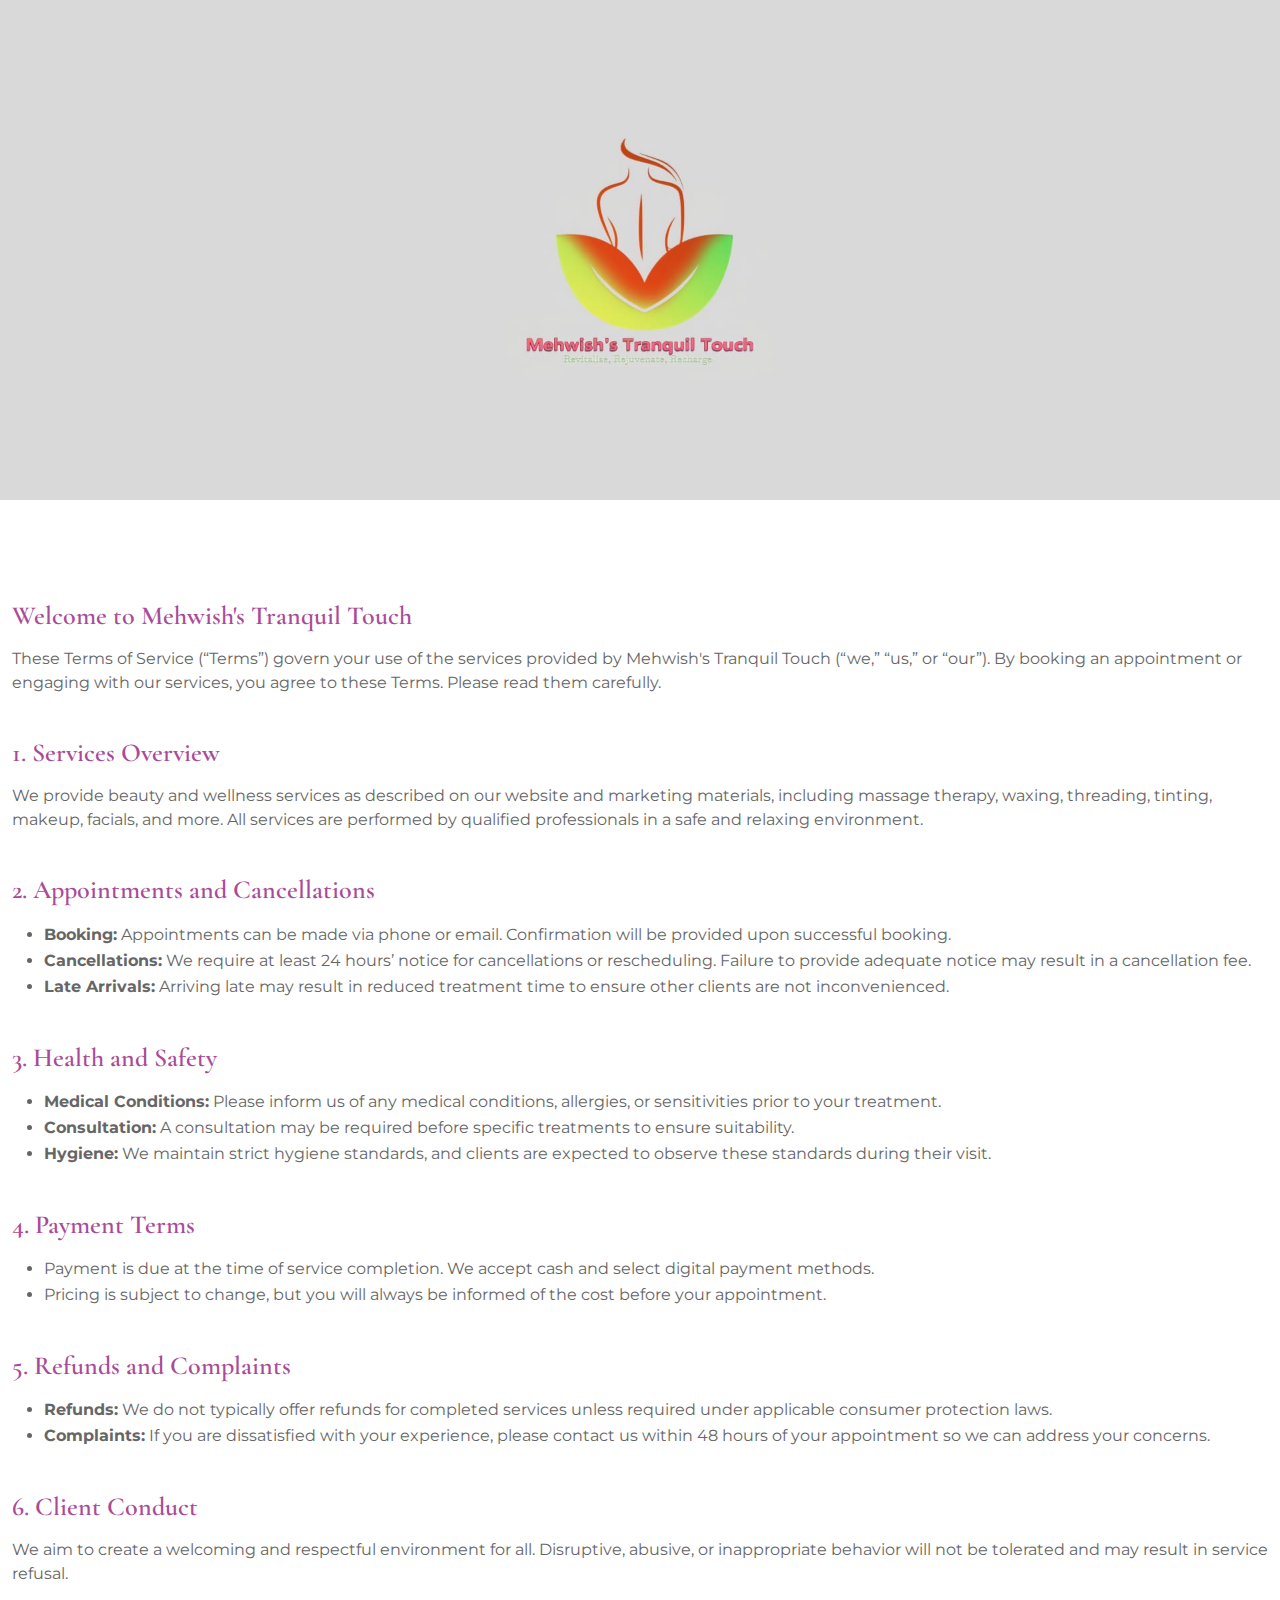
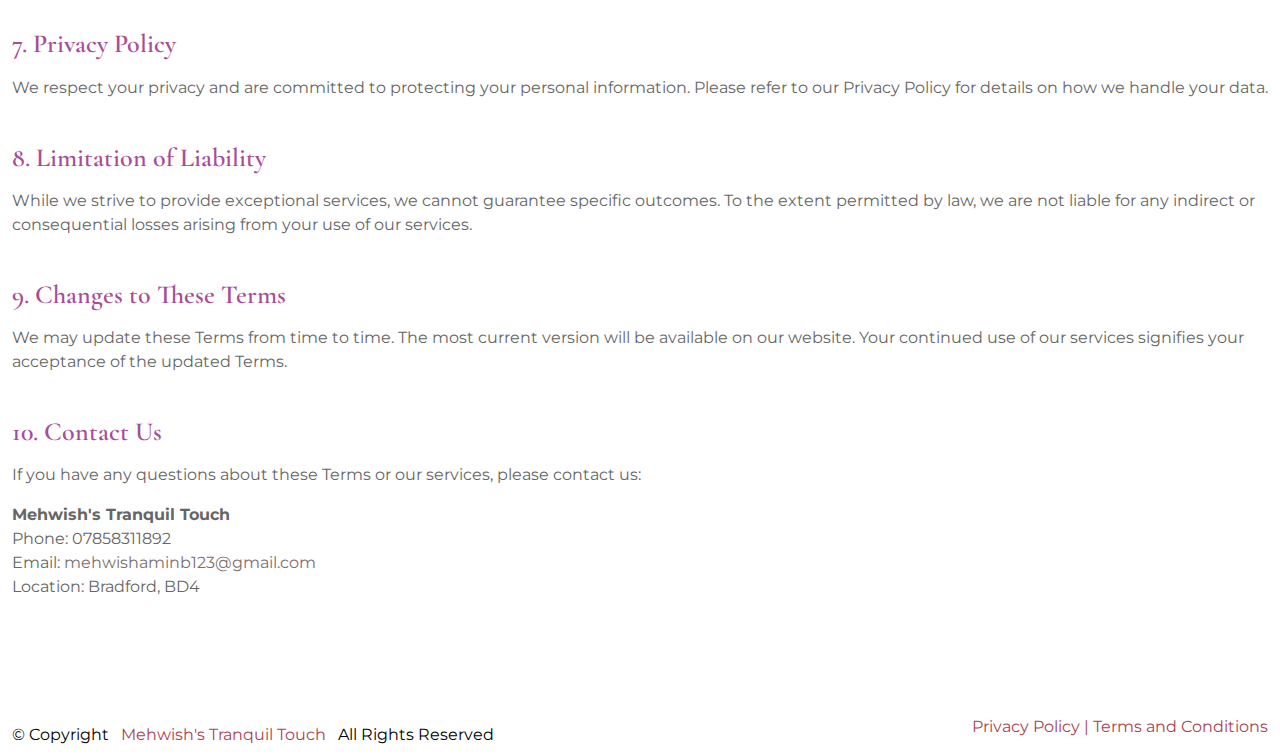
<file: terms-and-conditions.html>
<!DOCTYPE html>
<html lang="en">
  <head>
    <meta charset="utf-8">
    <meta name="keywords" content="Beauty and wellness services Bradford, Relaxing spa treatments near me, Expert massage therapy Bradford, Bridal makeup and hairstyles UK, Professional waxing and threading Bradford, Aromatherapy and reflexology services, Facial rejuvenation and glowing skin, Lymphatic drainage massage expert, Mehndi and party makeup artist, Holistic beauty and wellness studio">
    <meta name="description" content="Discover Mehwish's Tranquil Touch – your destination for relaxation, rejuvenation, and confidence. Expert beauty & spa services in Bradford. Book today!">
    <meta name="author" content="therapies-offering-peace.top">
    <meta name="viewport" content="width=device-width, initial-scale=1, shrink-to-fit=no">
    <title>Terms and conditions - Mehwish's Tranquil Touch, Bradford</title>
    <!-- Favicon -->
    <link rel="shortcut icon" href="images/favicon.png">
    <!-- Google Font -->
    <link href="https://fonts.googleapis.com/css2?family=Cormorant+Garamond:ital,wght@0,400;0,500;0,600;0,700;1,400;1,500;1,600;1,700&family=Montserrat:ital,wght@0,400;0,500;0,600;0,700;0,800;0,900;1,400;1,500;1,600;1,700;1,800;1,900&display=swap" rel="stylesheet">
    <!-- CSS Global Compulsory (Do not remove)-->
    <link rel="stylesheet" href="css/font-awesome/all.min.css">
    <link rel="stylesheet" href="css/bootstrap/bootstrap.min.css">
    <!-- Page CSS Implementing Plugins (Remove the plugin CSS here if site does not use that feature)-->
    <link rel="stylesheet" href="css/owl-carousel/owl.carousel.min.css">
    <link rel="stylesheet" href="css/swiper/swiper.min.css">
    <link rel="stylesheet" href="css/animate/animate.min.css">
    <link rel="stylesheet" href="css/magnific-popup/magnific-popup.css">
    <!-- Template Style -->
    <link rel="stylesheet" href="css/style.css">
  </head>
  <body>
    
    <!--=================================
    preloader -->
    <div id="pre-loader">
      <img src="images/pre-loader/loader-2.gif" alt="Loading Mehwish's Tranquil Touch website.">
    </div>
    <!--=================================
    preloader -->
    
    <!--=================================
    Header -->

    <!--=================================

    <!--=================================
    banner -->
    <a href="https://mehwishstranquiltouch.co.uk/">
  <section class="inner-header space-ptb bg-holder" style="background-image: url(images/bg/02.jpeg);">
  </section>
</a>
     <span class="sr-only">Treat yourself to expert care with our services - Mehwish's Tranquil Touch, Bradford</span>
      <div class="container">
        <div class="row  justify-content-center">
          <div class="col-md-8 text-center">
          </div>
        </div>
      </div>
    </section>

    <!--=================================
    banner -->
    <!--=================================
    Blog -->

<section class="space-ptb">
  <div class="container">
    <div class="row">
      <div class="col-md-12">
        <h4 class="text-primary mb-3">Welcome to Mehwish's Tranquil Touch</h4>
        <p>These Terms of Service (“Terms”) govern your use of the services provided by Mehwish's Tranquil Touch (“we,” “us,” or “our”). By booking an appointment or engaging with our services, you agree to these Terms. Please read them carefully.</p>
</br>
        <h4 class="text-primary mb-3">1. Services Overview</h4>
        <p>We provide beauty and wellness services as described on our website and marketing materials, including massage therapy, waxing, threading, tinting, makeup, facials, and more. All services are performed by qualified professionals in a safe and relaxing environment.</p>
</br>
        <h4 class="text-primary mb-3">2. Appointments and Cancellations</h4>
        <ul>
          <li><strong>Booking:</strong> Appointments can be made via phone or email. Confirmation will be provided upon successful booking.</li>
          <li><strong>Cancellations:</strong> We require at least 24 hours’ notice for cancellations or rescheduling. Failure to provide adequate notice may result in a cancellation fee.</li>
          <li><strong>Late Arrivals:</strong> Arriving late may result in reduced treatment time to ensure other clients are not inconvenienced.</li>
        </ul>
</br>
        <h4 class="text-primary mb-3">3. Health and Safety</h4>
        <ul>
          <li><strong>Medical Conditions:</strong> Please inform us of any medical conditions, allergies, or sensitivities prior to your treatment.</li>
          <li><strong>Consultation:</strong> A consultation may be required before specific treatments to ensure suitability.</li>
          <li><strong>Hygiene:</strong> We maintain strict hygiene standards, and clients are expected to observe these standards during their visit.</li>
        </ul>
</br>
        <h4 class="text-primary mb-3">4. Payment Terms</h4>
        <ul>
          <li>Payment is due at the time of service completion. We accept cash and select digital payment methods.</li>
          <li>Pricing is subject to change, but you will always be informed of the cost before your appointment.</li>
        </ul>
</br>
        <h4 class="text-primary mb-3">5. Refunds and Complaints</h4>
        <ul>
          <li><strong>Refunds:</strong> We do not typically offer refunds for completed services unless required under applicable consumer protection laws.</li>
          <li><strong>Complaints:</strong> If you are dissatisfied with your experience, please contact us within 48 hours of your appointment so we can address your concerns.</li>
        </ul>
</br>
        <h4 class="text-primary mb-3">6. Client Conduct</h4>
        <p>We aim to create a welcoming and respectful environment for all. Disruptive, abusive, or inappropriate behavior will not be tolerated and may result in service refusal.</p>
</br>
        <h4 class="text-primary mb-3">7. Privacy Policy</h4>
        <p>We respect your privacy and are committed to protecting your personal information. Please refer to our Privacy Policy for details on how we handle your data.</p>
</br>
        <h4 class="text-primary mb-3">8. Limitation of Liability</h4>
        <p>While we strive to provide exceptional services, we cannot guarantee specific outcomes. To the extent permitted by law, we are not liable for any indirect or consequential losses arising from your use of our services.</p>
</br>
        <h4 class="text-primary mb-3">9. Changes to These Terms</h4>
        <p>We may update these Terms from time to time. The most current version will be available on our website. Your continued use of our services signifies your acceptance of the updated Terms.</p>
</br>
        <h4 class="text-primary mb-3">10. Contact Us</h4>
        <p>If you have any questions about these Terms or our services, please contact us:</p>
        <p>
          <strong>Mehwish's Tranquil Touch</strong><br>
          Phone: 07858311892<br>
          Email: <script type="text/javascript"><!--/* Generated by www.email-encoder.com */
for(var msfyrp=["bw","aQ","bw","bw","YQ","Zg","Iw","bQ","dw","Mg","Yw","cw","ZQ","Ng","YQ","Yg","cg","YQ","bA","Zw","cw","MQ","Ig","aA","bQ","bg","Yg","aQ","PQ","bw","Mw","bQ","QA","PA","bQ","Zg","aA","aA","aQ","ZQ","bA","Ig","PQ","Nw","bQ","Ng","dw","Mg","aQ","Ig","Zw","aA","YQ","dA","Mw","Og","Yg","dA","bw","Lw","bQ","IA","Lg","bA","MQ","bQ","bQ","YQ","cw","PA","Ig","bA","ZQ","cg","ZQ","aA","eQ","Yw","bA","bg","aQ","YQ","Lg","QA","Pg","bQ","Yw","YQ","aQ","IA","ZQ","Pg","aQ","Og"],aasmqy=[14,69,39,51,34,6,56,73,19,29,38,70,17,61,83,76,54,72,12,32,43,77,8,3,24,75,27,84,48,88,30,40,80,0,65,62,22,67,35,60,36,49,7,57,16,59,68,78,20,41,81,71,92,13,79,15,58,44,53,91,33,2,86,85,28,9,82,23,21,90,63,46,66,4,47,18,45,50,52,26,25,1,37,31,93,89,87,10,11,42,5,64,74,55],zrhaxh=new Array,i=0;i<aasmqy.length;i++)zrhaxh[aasmqy[i]]=msfyrp[i];for(var i=0;i<zrhaxh.length;i++)document.write(atob(zrhaxh[i]+"=="));
// --></script><noscript>Please enable JavaScript to see the email address (<a href="https://www.email-encoder.com/enablejs/" target="_blank" rel="noopener noreferrer">How-to</a>).</noscript>
<br>
          Location: Bradford, BD4
        </p>
      </div>
    </div>
  </div>
</section>

    <!--=================================
    Blog -->
    <!--=================================
    footer-->
    <footer class="">
            </div>
          </div>
        </div>
      </div>
      <div class="footer-bottom">
        <div class="container">
          <div class="row align-items-center copyright text-md-start text-center">
            <div class="col-12 col-md-6 ">

<p class="mb-0" style="color: #000000;">&copy; Copyright <span id="copyright">  <a href="index.html"<span style="color: #aa4350;"> &nbsp;&nbsp;Mehwish's Tranquil Touch&nbsp;&nbsp;</span></a> All Rights Reserved</p>

<!--              <p class="mb-0"> &copy; Copyright <span id="copyright"> <script>document.getElementById('copyright').appendChild(document.createTextNode(new Date().getFullYear()))</script></span> <a href="index.html"> Mehwish's Tranquil Touch </a> All Rights Reserved</p>   -->
            </div>
            <div class="col-12 col-md-6 text-md-end text-center mt-3 mt-md-0">
              <p><a href="privacy-policy.html" <span style="color: #aa4350;">Privacy Policy</span> | <a href="terms-and-conditions.html"<span style="color: #aa4350;">Terms and Conditions</span></a>
            </div>
          </div>
        </div>
      </div>
    </footer>
    <!--=================================
    footer-->
    <!--=================================
    Back To Top-->
    <div id="back-to-top" class="back-to-top">
      <a href="#"><i class="fas fa-angle-up"></i></a>
    </div>
    <!--=================================
    Back To Top-->
    <!--=================================
    Javascript -->
    <!-- JS Global Compulsory (Do not remove)-->
    <script src="js/jquery-3.7.1.min.js"></script>
    <script src="js/popper/popper.min.js"></script>
    <script src="js/bootstrap/bootstrap.min.js"></script>
    <!-- Page JS Implementing Plugins (Remove the plugin script here if site does not use that feature)-->
    <script src="js/owl-carousel/owl.carousel.min.js"></script>
    <script src="js/swiper/swiper.min.js"></script>
    <script src="js/swiperanimation/SwiperAnimation.min.js"></script>
    <script src="js/magnific-popup/jquery.magnific-popup.js"></script>
    <!-- Template Scripts (Do not remove)-->
    <script src="js/custom.js"></script>

    <script>
    $(document).ready(function() {
        $('a.nav-link').on('click', function(event) {
            event.preventDefault();
            var target = $(this).attr('href');
            $('html, body').animate({
                scrollTop: $(target).offset().top
            }, 1500); // 1000ms = 1 second for the sliding effect
        });
    });
    </script>

  </body>
</html>
</file>
<file: css/style.css>
.back-to-top a,a{-webkit-transition:.3s ease-in-out}a,button,input{outline:0!important;color:#aa4350}a,a:focus,a:hover,button,input{color:#aa4350}h1,h2,h3{line-height:1em}.overflw-x-hidden,body{overflow-x:hidden}.btn-link,a,a:focus,a:hover{text-decoration:none!important}.avatar,.blog-post .blog-post-image,.item,.portfolio-item.portfolio-item-02,.team .team-img{overflow:hidden}.megamenu>div>li>ul>li,ul.list li{list-style:none}.coming-soon,.counter,.counter .counter-content,.feature-box.feature-box-style-02,.menu-list.menu-list-default .menu-details .menu-title{-webkit-box-direction:normal;-webkit-box-orient:vertical}.cart-table .table tr td,.cart-table .table tr th{vertical-align:middle;border:none;padding:15px 10px}body{font-family:Montserrat,sans-serif;font-style:normal;font-size:16px;line-height:26px;color:#666;font-weight:400}.breadcrumb,.counter .counter-content .timer,.portfolio-item .portfolio-info .portfolio-title,h1,h2,h3,h4,h5,h6{font-family:"Cormorant Garamond",serif}a{transition:.3s ease-in-out}h1,h2,h3,h4,h5,h6{color:#131310;margin-top:0;margin-bottom:0;font-weight:600}h1 a,h2 a,h3 a,h4 a,h5 a,h6 a{color:inherit}label{font-weight:400}h1{font-size:80px;font-style:normal}h2{font-size:58px}h3{font-size:30px}h4{font-size:26px}.header .navbar .navbar-nav h6.nav-title,h5{font-size:22px}.back-to-top a,.banner-01 .swiper-button-next i,.banner-01 .swiper-button-prev i,.banner-02 .swiper-button-next i,.banner-02 .swiper-button-prev i,.blog-detail .blog-post-navigation .post-navigation .nav-link a .nav-title,.checkout-review .table tr td.amount,.menu-list.menu-list-default .menu-details .menu-price span,.social-icon ul li a i,h6{font-size:18px}p{line-height:24px}::-moz-selection{background:#aa4350;color:#fff;text-shadow:none}::selection{background:#aa4350;color:#fff;text-shadow:none}.container-fluid.container-space{padding:0 100px}.form-control{border:1px solid #ebebeb;border-radius:0;height:55px;padding:10px 20px;-webkit-box-shadow:none;box-shadow:none;font-size:14px;font-weight:500;color:#666;background-clip:inherit!important}.custom-file .custom-file-input:focus,.custom-file-input:focus~.custom-file-label,.form-control:focus{-webkit-box-shadow:none;box-shadow:none;border-color:#aa4350}.form-control::-moz-placeholder{color:#3a4957}.form-control::-ms-input-placeholder{color:#3a4957}.form-control::-webkit-input-placeholder{color:#3a4957}.checkout.checkout-form form textarea.form-control,textarea.form-control{height:auto}.checkout.checkout-form form .form-control,.custom-file{height:50px}.custom-file .custom-file-input{height:50px;color:#131310;border-color:#ebebeb}.custom-file .custom-file-label{height:50px;font-size:14px;font-weight:600;color:#131310;border-color:#ebebeb;padding:15px 90px 15px 20px}.custom-file .custom-file-label:after{height:48px;padding:14px 25px}.input-group-append .input-group-text,.input-group-prepend .input-group-text{width:50px;background:#fff;border-color:#ebebeb;-webkit-box-shadow:none;box-shadow:none;-webkit-box-pack:center;-ms-flex-pack:center;justify-content:center}.custom-control-input:checked~.custom-control-label:before,.show>.btn-primary.dropdown-toggle{background:#aa4350;border-color:#aa4350}.custom-control-input:not(:disabled):active~.custom-control-label:before{background:0 0;border-color:transparent}.btn-close:focus,.btn:focus,.cart-side-menu .offcanvas-header .btn-close:focus,.custom-control-input:focus~.custom-control-label:before,.form-check-input:focus,.pagination .page-item .page-link:focus{-webkit-box-shadow:none;box-shadow:none}.custom-control-input:focus:not(:checked)~.custom-control-label:before,.owl-nav-top-left .owl-nav i:hover,.table-bordered td,.table-bordered th{border-color:#ebebeb}.custom-control-label:after,.custom-control-label:before{top:2px}.custom-checkbox .custom-control-label:before{border:2px solid #fbfbfb}.border{border-color:#ebebeb!important}.border-top{border-top-color:#ebebeb!important}.border-left{border-left-color:#ebebeb!important}.border-right{border-right-color:#ebebeb!important}.border-bottom{border-bottom-color:#ebebeb!important}.badge+.badge{margin-left:6px}.badge-md{padding:5px 8px;font-size:13px;font-weight:400}.badge-primary,.banner-01 .swiper-button-next:hover,.banner-01 .swiper-button-prev:hover,.bg-primary.btn-animation:before,.bootstrap-datetimepicker-widget table td span.active,.irs--flat .irs-handle.state_hover>i:first-child,.irs--flat .irs-handle:hover>i:first-child,.nav-tabs .nav-item .nav-link.active,.owl-carousel .owl-dots .owl-dot.active span,.owl-carousel .owl-dots .owl-dot:hover span{background:#aa4350}.back-to-top a{display:-webkit-box;display:-ms-flexbox;display:flex;-webkit-box-pack:center;-ms-flex-pack:center;justify-content:center;-webkit-box-align:center;-ms-flex-align:center;align-items:center;position:fixed;bottom:50px;right:40px;width:50px;height:50px;margin:0;color:#fff;background:#aa4350;transition:.3s ease-in-out;z-index:999}.about-02 .about-img .img-01,.banner-01,.banner-02,.bg-overlay-left,.bg-overlay-left-100,.bg-overlay-right-100,.blockquote-quote,.blockquote-quote p,.blog-sidebar .widget .input-with-btn,.blog-sidebar .widget .search,.coming-soon-section .form-inline,.faq-search,.half-overlay-left,.half-overlay-right,.item .category-box,.newsletter,.popup-video,.shop-banner,.video-bg-section .video-img{position:relative}.back-to-top a:hover{color:#fff;background:#131310}.back-to-top a:focus,.bg-dark .portfolio-item .portfolio-info .portfolio-title,.blog-author .author .author-detail .author-label,.blog-author .author .author-detail .author-title a,.blog-detail .blog-post-navigation .post-navigation .nav-link .nav-next a:hover i,.blog-detail .blog-post-navigation .post-navigation .nav-link .nav-previous a:hover i,.blog-style-01 .blog-img .blog-info p,.breadcrumb .breadcrumb-item a,.breadcrumb .breadcrumb-item:before,.cart-side-menu .cart-footer a.btn,.feature-box .feature-content a:hover,.footer-dark .footer-bottom .copyright p,.footer-dark .footer-contact-info ul li span,.footer-dark .footer-link ul li a,.footer-dark .footer-subscribe p,.footer-dark h5,.footer.bg-dark .footer-link ul li a,.footer.bg-primary .footer-link ul li a,.gallery .gallery-services:hover,.header .navbar .add-listing .btn,.header.header-style-02 .navbar .navbar-nav>li .nav-link,.header.header-style-02 .search ul li a,.header.header-style-02 .woo-action ul li i,.pricing-plan.active .pricing-price .pricing-title,.pricing-plan.active .pricing-price strong,.pricing-plan.active .pricing-price sub,.team-single .contact-form-01 .btn:hover,.team-single h4,.text-white{color:#fff}.breadcrumb{margin-top:20px;background:0 0;font-weight:500;border-radius:0;display:-webkit-inline-box;display:-ms-inline-flexbox;display:inline-flex;padding:14px 40px}.blockquote,.blockquote-quote{padding-left:30px;display:block;font-style:italic}.breadcrumb .breadcrumb-item{padding-right:5px;display:inline-block}.add-listing .search .search-btn:hover,.bg-dark .portfolio-item .portfolio-info .portfolio-title:hover,.blog-detail .blog-post-navigation .post-navigation .nav-link .nav-next a:hover span,.blog-detail .blog-post-navigation .post-navigation .nav-link .nav-previous a:hover span,.blog-detail .blog-post-social ul li a:hover,.blog-post .blog-post-content .blog-post-time a:hover,.blog-post .blog-post-content .blog-post-title a:hover,.blog-post .blog-post-content a.btn-link,.blog-sidebar .widget .widget-categories .list-style li:hover,.breadcrumb .breadcrumb-item a:hover,.breadcrumb .breadcrumb-item.active,.cart-side-menu .offcanvas-body .dropdown-menu-right .cart-list li .cart-info a:hover,.cart-table .table tbody tr td.product-name a:hover,.cart-table .table tr td a:hover,.commentlist .comment-content .reviews .rating i,.footer .footer-link ul li a:hover,.footer-dark .footer-bottom .copyright p a:hover,.footer.bg-dark .footer-link ul li a:hover,.gallery .gallery-title:hover,.header .navbar .navbar-nav .nav-item.active .nav-link,.header .navbar .navbar-nav .nav-link:hover,.header .navbar .navbar-nav li.active .nav-link,.header .navbar .navbar-nav>li .nav-link:hover,.header .navbar-nav li>a:hover,.header.header-style-02 .navbar .navbar-nav>li .nav-link:hover,.header.header-style-02.is-sticky .navbar .navbar-nav .nav-item.active .nav-link,.header.header-style-02.is-sticky .navbar .navbar-nav>li .nav-link:hover,.header.is-sticky .navbar .navbar-nav>li .nav-link:hover,.menu-list.menu-list-default .menu-details .menu-title a:hover,.navbar .dropdown>.dropdown-menu li>a:hover,.navbar .navbar-nav .dropdown-menu li.active>a span,.portfolio-item .portfolio-info .portfolio-title:hover,.product .product-item .product-content .category:hover,.product .product-item .product-content .product-info .product-title a:hover,.product .product-item .product-description .product-title a:hover,.search ul li a:hover,.shop-sidebar .widget .widget-categories ul li a:hover,.shop-single .product-detail .product-detail-meta span a,.shop-single .product-detail .product-price-rating .product-rating i,.team .team-content .team-name a:hover,.testimonial .testimonial-rating ul li i{color:#aa4350}.pagination .page-item .page-link{padding:10px 18px;color:#666;border-color:#ebebeb;margin:0 4px;border-radius:0}.pagination .page-item .page-link:hover,.pagination .page-item.active .page-link{background:#aa4350;border-color:#aa4350;color:#fff}.appointment-form .input-group .input-group-append .input-group-text,.pagination .page-item:first-child .page-link{border-radius:0}.blockquote{font-size:16px;border-left:10px solid #aa4350}.blockquote-quote{font-size:18px;border-left:0 solid #aa4350;z-index:1}.blockquote-quote i{position:absolute;z-index:0;top:20px;left:0;font-size:60px;line-height:60px;color:#fbfbfb}.blog-detail .comments-01 .comment-author img,.blog-detail .comments-02 .comment-author img,.footer .footer-contact-info ul,.navbar .dropdown>.dropdown-menu li>a:hover span:before,.navbar .navbar-nav .dropdown-menu li.active>a span:before,.section-field.textarea,.team-single .team-single-detail .team-single-img img,iframe{width:100%}.table{border-collapse:separate;border-spacing:0 0px;font-size:16px;font-weight:600}.table td,.table th{padding:14px 20px;vertical-align:middle}.product .product-item .product-image .custom-icon ul li a.icon-bg,.table-striped tbody tr:nth-of-type(odd){background:#f3dcd4}.table-skew{padding:0 30px}.skew,.table-skew thead,.table-skew tr{-webkit-transform:skew(-20deg);transform:skew(-20deg)}.table-skew thead tr{-webkit-transform:skew(0);transform:skew(0)}.table-skew td,.table-skew th{-webkit-transform:skew(20deg);transform:skew(20deg)}.text-primary{color:#a94b98!important}.text-dark,.text-secondary{color:#131310!important}.text-light{color:#666!important}.text-success{color:#0abb0a!important}.text-danger{color:#f52626!important}.text-primary-soft{color:rgba(170,67,80,.5)!important}.text-stroke-dark,.text-stroke-primary,.text-stroke-white{color:transparent!important;-webkit-text-stroke-width:1px;display:block}.text-stroke-white{-webkit-text-stroke-color:#ffffff}.text-stroke-primary{-webkit-text-stroke-color:#aa4350}.text-stroke-dark{-webkit-text-stroke-color:#fff6f7}.skew-reverse{-webkit-transform:skew(20deg);transform:skew(20deg);display:inline-block}.bg-primary{background:#aa4350!important}.bg-dark{background:#000!important}.bg-secondary{background:#131310!important}.bg-light{background:rgba(242,166,141,.1)!important}.bg-facebook{background:#5d82d1!important}.bg-pinterest{background:#e13138!important}.bg-linkedin{background:#238cc8!important}.bg-white-soft{background:rgba(255,255,255,.1)}.bg-dark-soft{background:rgba(0,0,0,.1)}.bg-holder,.bg-holder-bottom{background-repeat:no-repeat;width:100%}.space-ptb{padding:100px 0}.space-pt{padding:100px 0 0}.space-pb{padding:0 0 100px}.h-100vh{height:100vh!important}.make-appointment{padding-top:130px;padding-bottom:360px}.is-sticky{position:sticky;top:100px}hr{border-top-color:rgba(255,255,255,.1)}hr.hr-dark{border-top-color:rgba(0,0,0,.1)}.bg-holder{background-size:cover;background-position:center center}.bg-holder-bottom{background-size:contain;background-position:center bottom}#pre-loader{background-color:#fff;height:100%;width:100%;position:fixed;margin-top:0;top:0;left:0;bottom:0;overflow:hidden!important;right:0;z-index:999999}#pre-loader img{text-align:center;left:0;position:absolute;right:0;top:50%;transform:translateY(-50%);-webkit-transform:translateY(-50%);-o-transform:translateY(-50%);-ms-transform:translateY(-50%);-moz-transform:translateY(-50%);z-index:99;margin:0 auto}.blog-sidebar .widget .search .form-control,.faq-search .form-control,.footer .footer-link .footer-link-unstyled ul,.search.search-open .search-box form .form-control{padding-right:50px}.faq-search i{position:absolute;right:13px;top:0;background:inherit;padding:18px;cursor:pointer;border-radius:0 5px 5px 0;color:#aa4350}.bg-overlay-black-10,.bg-overlay-black-20,.bg-overlay-black-30,.bg-overlay-black-40,.bg-overlay-black-50,.bg-overlay-black-60,.bg-overlay-black-70,.bg-overlay-black-80,.bg-overlay-black-90,.bg-overlay-primary-light,.bg-overlay-secondary,.bg-overlay-secondary-20,.bg-overlay-secondary-50,.bg-overlay-secondary-70,.bg-overlay-secondary-90,.bg-overlay-theme-10,.bg-overlay-theme-20,.bg-overlay-theme-50,.bg-overlay-theme-70,.bg-overlay-theme-90,.bg-overlay-white-10,.bg-overlay-white-20,.bg-overlay-white-30,.bg-overlay-white-40,.bg-overlay-white-50,.bg-overlay-white-60,.bg-overlay-white-70,.bg-overlay-white-80,.bg-overlay-white-90{position:relative;z-index:1}.bg-overlay-black-10:before{background:rgba(0,0,0,.1);content:"";height:100%;left:0;position:absolute;top:0;width:100%;z-index:-1}.bg-overlay-black-20:before{background:rgba(0,0,0,.2);content:"";height:100%;left:0;position:absolute;top:0;width:100%;z-index:-1}.bg-overlay-black-30:before{background:rgba(0,0,0,.3);content:"";height:100%;left:0;position:absolute;top:0;width:100%;z-index:-1}.bg-overlay-black-40:before{background:rgba(0,0,0,.4);content:"";height:100%;left:0;position:absolute;top:0;width:100%;z-index:-1}.bg-overlay-black-50:before{background:rgba(0,0,0,.5);content:"";height:100%;left:0;position:absolute;top:0;width:100%;z-index:-1}.bg-overlay-black-60:before{background:rgba(0,0,0,.6);content:"";height:100%;left:0;position:absolute;top:0;width:100%;z-index:-1}.bg-overlay-black-70:before{background:rgba(0,0,0,.7);content:"";height:100%;left:0;position:absolute;top:0;width:100%;z-index:-1}.bg-overlay-black-80:before{background:rgba(0,0,0,.8);content:"";height:100%;left:0;position:absolute;top:0;width:100%;z-index:-1}.bg-overlay-black-90:before{background:rgba(0,0,0,.9);content:"";height:100%;left:0;position:absolute;top:0;width:100%;z-index:-1}.bg-overlay-white-10:before{background:rgba(255,255,255,.1);content:"";height:100%;left:0;position:absolute;top:0;width:100%;z-index:-1}.bg-overlay-white-20:before{background:rgba(255,255,255,.2);content:"";height:100%;left:0;position:absolute;top:0;width:100%;z-index:-1}.bg-overlay-white-30:before{background:rgba(255,255,255,.3);content:"";height:100%;left:0;position:absolute;top:0;width:100%;z-index:-1}.bg-overlay-white-40:before{background:rgba(255,255,255,.4);content:"";height:100%;left:0;position:absolute;top:0;width:100%;z-index:-1}.bg-overlay-white-50:before{background:rgba(255,255,255,.5);content:"";height:100%;left:0;position:absolute;top:0;width:100%;z-index:-1}.bg-overlay-white-60:before{background:rgba(255,255,255,.6);content:"";height:100%;left:0;position:absolute;top:0;width:100%;z-index:-1}.bg-overlay-white-70:before{background:rgba(255,255,255,.7);content:"";height:100%;left:0;position:absolute;top:0;width:100%;z-index:-1}.bg-overlay-white-80:before{background:rgba(255,255,255,.8);content:"";height:100%;left:0;position:absolute;top:0;width:100%;z-index:-1}.bg-overlay-white-90:before{background:rgba(255,255,255,.9);content:"";height:100%;left:0;position:absolute;top:0;width:100%;z-index:-1}.bg-overlay-theme-10:before,.bg-overlay-theme-20:before,.bg-overlay-theme-50:before,.bg-overlay-theme-70:before,.bg-overlay-theme-90:before{background:#fff;content:"";height:100%;left:0;position:absolute;top:0;width:100%;z-index:-1}.bg-overlay-secondary:before{content:"";height:100%;left:0;position:absolute;top:0;width:100%;z-index:-1}.bg-overlay-secondary-20:before{background:rgba(19,19,16,.2);content:"";height:100%;left:0;position:absolute;top:0;width:100%;z-index:-1}.bg-overlay-secondary-50:before{background:rgba(19,19,16,.5);content:"";height:100%;left:0;position:absolute;top:0;width:100%;z-index:-1}.bg-overlay-secondary-70:before{background:rgba(19,19,16,.7);content:"";height:100%;left:0;position:absolute;top:0;width:100%;z-index:-1}.bg-overlay-secondary-90:before{background:rgba(19,19,16,.9);content:"";height:100%;left:0;position:absolute;top:0;width:100%;z-index:-1}.bg-overlay-primary-light:before{background:#fff6f7;content:"";height:100%;left:0;position:absolute;top:0;width:100%;z-index:-1}.bg-overlay-left-100:before{position:absolute;content:"";top:0;left:-100%;background-color:#aa4350;width:100%;height:100%}.bg-overlay-left:before,.bg-overlay-right-100:before{position:absolute;content:"";background-color:#131310}.bg-overlay-right-100:before{top:0;right:-100%;width:100%;height:100%}.bg-overlay-left:before{top:-20px;left:0;width:46%;height:calc(100% - -20px);-webkit-transform:skew(-20deg);transform:skew(-20deg);-webkit-transform-origin:0 0;transform-origin:0 0}.half-overlay-left:after,.half-overlay-left:before{position:absolute;content:"";top:-40px;background-color:#aa4350}.half-overlay-left:before{width:106%;height:100%;right:-5%;-webkit-transform:skew(-20deg);transform:skew(-20deg)}.half-overlay-left:after{width:100%;height:100%;right:100%;z-index:-1;-webkit-transform:skew(-20deg);transform:skew(-20deg)}.half-overlay-right:after,.half-overlay-right:before{content:"";background-color:#131310;height:100%;top:0;position:absolute;z-index:-1}.half-overlay-right:before{width:106%;left:-5%;-webkit-transform:skew(-20deg);transform:skew(-20deg)}.half-overlay-right:after{width:100%;left:100%;-webkit-transform:skew(-20deg);transform:skew(-20deg)}.avatar{width:50px;height:50px;display:-webkit-inline-box;display:-ms-inline-flexbox;display:inline-flex;-o-object-fit:cover;object-fit:cover;border:2px solid #fff;border-radius:50%;padding:4px}.avatar.avatar-sm{width:30px;height:30px}.avatar.avatar-md{width:40px;height:40px}.avatar.avatar-lg{width:60px;height:60px}.avatar.avatar-xl{width:80px;height:80px}.avatar.avatar-xll,.play-video-lg{width:100px;height:100px}.avatar.avatar-xlll{width:120px;height:120px}.avatar.avatar-xllll{width:180px;height:180px}.font-sm,.testimonial-style-2 .testimonial-item .testimonial-author span{font-size:13px}.font-md{font-size:16px}.font-lg{font-size:17px}.font-xl{font-size:21px}.font-xxl{font-size:30px}.btn-app i,.font-xxxl{font-size:40px}.font-xxxl{line-height:40px}.line-h-sm{line-height:13px}.line-h-md{line-height:16px}.line-h-lg{line-height:17px}.line-h-xl{line-height:21px}.line-h-xxl{line-height:30px}.line-h-xxxl{line-height:40px}.b-radius-none{border-radius:0!important}.b-radius-left-none{border-radius:0 3px 3px 0!important}.b-radius-right-none{border-radius:3px 0 0 3px!important}.sticky-top{z-index:8}.z-index-1{z-index:1}.bootstrap-datetimepicker-widget.dropdown-menu,.z-index-9{z-index:9}.z-index-99{z-index:99}.z-index-999{z-index:999}.left-0{left:0}.right-0{right:0}.bottom-0{bottom:0}.top-0{top:0}.overflw-y-hidden{overflow-y:hidden}.position-center{position:absolute;left:0;right:0;top:50%;-webkit-transform:translateY(-50%);transform:translateY(-50%);display:inline-block;text-align:center}.fill-primary{fill:#aa4350;fill-rule:evenodd;opacity:.3}.fill-light{fill:#F3DCD4;fill-rule:evenodd}.fill-secondary{fill:#131310;fill-rule:evenodd;opacity:.6}.m-n1{margin:-.25rem!important}.mt-n1,.my-n1{margin-top:-.25rem!important}.me-n1,.mx-n1{margin-right:-.25rem!important}.mb-n1,.my-n1{margin-bottom:-.25rem!important}.ms-n1,.mx-n1{margin-left:-.25rem!important}.m-n2{margin:-.5rem!important}.mt-n2,.my-n2{margin-top:-.5rem!important}.me-n2,.mx-n2{margin-right:-.5rem!important}.mb-n2,.my-n2{margin-bottom:-.5rem!important}.ms-n2,.mx-n2{margin-left:-.5rem!important}.m-n3{margin:-1rem!important}.mt-n3,.my-n3{margin-top:-1rem!important}.me-n3,.mx-n3{margin-right:-1rem!important}.mb-n3,.my-n3{margin-bottom:-1rem!important}.ms-n3,.mx-n3{margin-left:-1rem!important}.m-n4{margin:-1.5rem!important}.mt-n4,.my-n4{margin-top:-1.5rem!important}.me-n4,.mx-n4{margin-right:-1.5rem!important}.mb-n4,.my-n4{margin-bottom:-1.5rem!important}.ms-n4,.mx-n4{margin-left:-1.5rem!important}.m-n5{margin:-3rem!important}.mt-n5,.my-n5{margin-top:-3rem!important}.me-n5,.mx-n5{margin-right:-3rem!important}.mb-n5,.my-n5{margin-bottom:-3rem!important}.ms-n5,.mx-n5{margin-left:-3rem!important}.m-n6{margin:-5rem!important}.mt-n6,.my-n6{margin-top:-5rem!important}.me-n6,.mx-n6{margin-right:-5rem!important}.mb-n6,.my-n6{margin-bottom:-5rem!important}.ms-n6,.mx-n6{margin-left:-5rem!important}.m-n7{margin:-7rem!important}.mt-n7,.my-n7{margin-top:-7rem!important}.me-n7,.mx-n7{margin-right:-7rem!important}.mb-n7,.my-n7{margin-bottom:-7rem!important}.ms-n7,.mx-n7{margin-left:-7rem!important}.m-n8{margin:-10rem!important}.mt-n8,.my-n8{margin-top:-10rem!important}.me-n8,.mx-n8{margin-right:-10rem!important}.mb-n8,.my-n8{margin-bottom:-10rem!important}.ms-n8,.mx-n8{margin-left:-10rem!important}.m-n10,.m-n9{margin:-12rem!important}.mt-n10,.mt-n9,.my-n10,.my-n9{margin-top:-12rem!important}.me-n10,.me-n9,.mx-n10,.mx-n9{margin-right:-12rem!important}.mb-n10,.mb-n9,.my-n10,.my-n9{margin-bottom:-12rem!important}.ms-n10,.ms-n9,.mx-n10,.mx-n9{margin-left:-12rem!important}@media (min-width:576px){.m-sm-n1{margin:-.25rem!important}.mt-sm-n1,.my-sm-n1{margin-top:-.25rem!important}.me-sm-n1,.mx-sm-n1{margin-right:-.25rem!important}.mb-sm-n1,.my-sm-n1{margin-bottom:-.25rem!important}.ms-sm-n1,.mx-sm-n1{margin-left:-.25rem!important}.m-sm-n2{margin:-.5rem!important}.mt-sm-n2,.my-sm-n2{margin-top:-.5rem!important}.me-sm-n2,.mx-sm-n2{margin-right:-.5rem!important}.mb-sm-n2,.my-sm-n2{margin-bottom:-.5rem!important}.ms-sm-n2,.mx-sm-n2{margin-left:-.5rem!important}.m-sm-n3{margin:-1rem!important}.mt-sm-n3,.my-sm-n3{margin-top:-1rem!important}.me-sm-n3,.mx-sm-n3{margin-right:-1rem!important}.mb-sm-n3,.my-sm-n3{margin-bottom:-1rem!important}.ms-sm-n3,.mx-sm-n3{margin-left:-1rem!important}.m-sm-n4{margin:-1.5rem!important}.mt-sm-n4,.my-sm-n4{margin-top:-1.5rem!important}.me-sm-n4,.mx-sm-n4{margin-right:-1.5rem!important}.mb-sm-n4,.my-sm-n4{margin-bottom:-1.5rem!important}.ms-sm-n4,.mx-sm-n4{margin-left:-1.5rem!important}.m-sm-n5{margin:-3rem!important}.mt-sm-n5,.my-sm-n5{margin-top:-3rem!important}.me-sm-n5,.mx-sm-n5{margin-right:-3rem!important}.mb-sm-n5,.my-sm-n5{margin-bottom:-3rem!important}.ms-sm-n5,.mx-sm-n5{margin-left:-3rem!important}.m-sm-n6{margin:-5rem!important}.mt-sm-n6,.my-sm-n6{margin-top:-5rem!important}.me-sm-n6,.mx-sm-n6{margin-right:-5rem!important}.mb-sm-n6,.my-sm-n6{margin-bottom:-5rem!important}.ms-sm-n6,.mx-sm-n6{margin-left:-5rem!important}.m-sm-n7{margin:-7rem!important}.mt-sm-n7,.my-sm-n7{margin-top:-7rem!important}.me-sm-n7,.mx-sm-n7{margin-right:-7rem!important}.mb-sm-n7,.my-sm-n7{margin-bottom:-7rem!important}.ms-sm-n7,.mx-sm-n7{margin-left:-7rem!important}.m-sm-n8{margin:-10rem!important}.mt-sm-n8,.my-sm-n8{margin-top:-10rem!important}.me-sm-n8,.mx-sm-n8{margin-right:-10rem!important}.mb-sm-n8,.my-sm-n8{margin-bottom:-10rem!important}.ms-sm-n8,.mx-sm-n8{margin-left:-10rem!important}.m-sm-n10,.m-sm-n9{margin:-12rem!important}.mt-sm-n10,.mt-sm-n9,.my-sm-n10,.my-sm-n9{margin-top:-12rem!important}.me-sm-n10,.me-sm-n9,.mx-sm-n10,.mx-sm-n9{margin-right:-12rem!important}.mb-sm-n10,.mb-sm-n9,.my-sm-n10,.my-sm-n9{margin-bottom:-12rem!important}.ms-sm-n10,.ms-sm-n9,.mx-sm-n10,.mx-sm-n9{margin-left:-12rem!important}}@media (min-width:768px){.m-md-n1{margin:-.25rem!important}.mt-md-n1,.my-md-n1{margin-top:-.25rem!important}.me-md-n1,.mx-md-n1{margin-right:-.25rem!important}.mb-md-n1,.my-md-n1{margin-bottom:-.25rem!important}.ms-md-n1,.mx-md-n1{margin-left:-.25rem!important}.m-md-n2{margin:-.5rem!important}.mt-md-n2,.my-md-n2{margin-top:-.5rem!important}.me-md-n2,.mx-md-n2{margin-right:-.5rem!important}.mb-md-n2,.my-md-n2{margin-bottom:-.5rem!important}.ms-md-n2,.mx-md-n2{margin-left:-.5rem!important}.m-md-n3{margin:-1rem!important}.mt-md-n3,.my-md-n3{margin-top:-1rem!important}.me-md-n3,.mx-md-n3{margin-right:-1rem!important}.mb-md-n3,.my-md-n3{margin-bottom:-1rem!important}.ms-md-n3,.mx-md-n3{margin-left:-1rem!important}.m-md-n4{margin:-1.5rem!important}.mt-md-n4,.my-md-n4{margin-top:-1.5rem!important}.me-md-n4,.mx-md-n4{margin-right:-1.5rem!important}.mb-md-n4,.my-md-n4{margin-bottom:-1.5rem!important}.ms-md-n4,.mx-md-n4{margin-left:-1.5rem!important}.m-md-n5{margin:-3rem!important}.mt-md-n5,.my-md-n5{margin-top:-3rem!important}.me-md-n5,.mx-md-n5{margin-right:-3rem!important}.mb-md-n5,.my-md-n5{margin-bottom:-3rem!important}.ms-md-n5,.mx-md-n5{margin-left:-3rem!important}.m-md-n6{margin:-5rem!important}.mt-md-n6,.my-md-n6{margin-top:-5rem!important}.me-md-n6,.mx-md-n6{margin-right:-5rem!important}.mb-md-n6,.my-md-n6{margin-bottom:-5rem!important}.ms-md-n6,.mx-md-n6{margin-left:-5rem!important}.m-md-n7{margin:-7rem!important}.mt-md-n7,.my-md-n7{margin-top:-7rem!important}.me-md-n7,.mx-md-n7{margin-right:-7rem!important}.mb-md-n7,.my-md-n7{margin-bottom:-7rem!important}.ms-md-n7,.mx-md-n7{margin-left:-7rem!important}.m-md-n8{margin:-10rem!important}.mt-md-n8,.my-md-n8{margin-top:-10rem!important}.me-md-n8,.mx-md-n8{margin-right:-10rem!important}.mb-md-n8,.my-md-n8{margin-bottom:-10rem!important}.ms-md-n8,.mx-md-n8{margin-left:-10rem!important}.m-md-n10,.m-md-n9{margin:-12rem!important}.mt-md-n10,.mt-md-n9,.my-md-n10,.my-md-n9{margin-top:-12rem!important}.me-md-n10,.me-md-n9,.mx-md-n10,.mx-md-n9{margin-right:-12rem!important}.mb-md-n10,.mb-md-n9,.my-md-n10,.my-md-n9{margin-bottom:-12rem!important}.ms-md-n10,.ms-md-n9,.mx-md-n10,.mx-md-n9{margin-left:-12rem!important}}@media (min-width:1200px){.container{max-width:1300px}.m-xl-n1{margin:-.25rem!important}.mt-xl-n1,.my-xl-n1{margin-top:-.25rem!important}.me-xl-n1,.mx-xl-n1{margin-right:-.25rem!important}.mb-xl-n1,.my-xl-n1{margin-bottom:-.25rem!important}.ms-xl-n1,.mx-xl-n1{margin-left:-.25rem!important}.m-xl-n2{margin:-.5rem!important}.mt-xl-n2,.my-xl-n2{margin-top:-.5rem!important}.me-xl-n2,.mx-xl-n2{margin-right:-.5rem!important}.mb-xl-n2,.my-xl-n2{margin-bottom:-.5rem!important}.ms-xl-n2,.mx-xl-n2{margin-left:-.5rem!important}.m-xl-n3{margin:-1rem!important}.mt-xl-n3,.my-xl-n3{margin-top:-1rem!important}.me-xl-n3,.mx-xl-n3{margin-right:-1rem!important}.mb-xl-n3,.my-xl-n3{margin-bottom:-1rem!important}.ms-xl-n3,.mx-xl-n3{margin-left:-1rem!important}.m-xl-n4{margin:-1.5rem!important}.mt-xl-n4,.my-xl-n4{margin-top:-1.5rem!important}.me-xl-n4,.mx-xl-n4{margin-right:-1.5rem!important}.mb-xl-n4,.my-xl-n4{margin-bottom:-1.5rem!important}.ms-xl-n4,.mx-xl-n4{margin-left:-1.5rem!important}.m-xl-n5{margin:-3rem!important}.mt-xl-n5,.my-xl-n5{margin-top:-3rem!important}.me-xl-n5,.mx-xl-n5{margin-right:-3rem!important}.mb-xl-n5,.my-xl-n5{margin-bottom:-3rem!important}.ms-xl-n5,.mx-xl-n5{margin-left:-3rem!important}.m-xl-n6{margin:-5rem!important}.mt-xl-n6,.my-xl-n6{margin-top:-5rem!important}.me-xl-n6,.mx-xl-n6{margin-right:-5rem!important}.mb-xl-n6,.my-xl-n6{margin-bottom:-5rem!important}.ms-xl-n6,.mx-xl-n6{margin-left:-5rem!important}.m-xl-n7{margin:-7rem!important}.mt-xl-n7,.my-xl-n7{margin-top:-7rem!important}.me-xl-n7,.mx-xl-n7{margin-right:-7rem!important}.mb-xl-n7,.my-xl-n7{margin-bottom:-7rem!important}.ms-xl-n7,.mx-xl-n7{margin-left:-7rem!important}.m-xl-n8{margin:-10rem!important}.mt-xl-n8,.my-xl-n8{margin-top:-10rem!important}.me-xl-n8,.mx-xl-n8{margin-right:-10rem!important}.mb-xl-n8,.my-xl-n8{margin-bottom:-10rem!important}.ms-xl-n8,.mx-xl-n8{margin-left:-10rem!important}.m-xl-n10,.m-xl-n9{margin:-12rem!important}.mt-xl-n10,.mt-xl-n9,.my-xl-n10,.my-xl-n9{margin-top:-12rem!important}.me-xl-n10,.me-xl-n9,.mx-xl-n10,.mx-xl-n9{margin-right:-12rem!important}.mb-xl-n10,.mb-xl-n9,.my-xl-n10,.my-xl-n9{margin-bottom:-12rem!important}.ms-xl-n10,.ms-xl-n9,.mx-xl-n10,.mx-xl-n9{margin-left:-12rem!important}}.card{border:none;margin-bottom:10px}.accordion>.card .card-header,.blog-detail .blog-post-social ul,.blog-detail .comments-01 .comment-content .reviews p,.blog-detail .comments-02 .comment-content .reviews p,.blog-sidebar .widget .widget-categories .list-style li:last-child,.blog-sidebar .widget:last-child,.card:last-child,.cart-totals .table tr.shipping p,.footer .footer-link ul li:last-child,.header .navbar .add-listing .woo-action .list-unstyled,.menu-list.menu-list-default .menu-details .menu-title p,.my-shuffle-container .portfolio-item .portfolio-info,.owl-carousel .owl-item .property-item,.pricing-plan .pricing-list li:last-child,.shop-category ul,ul.list li:last-child{margin-bottom:0}.card-header{background:0 0;padding:0;border-bottom:none}.accordion>.card .card-header .btn{background:inherit;color:#000;text-align:left;font-size:20px;line-height:30px;padding:15px 45px 15px 0;font-weight:700;display:inline-block;width:100%;border-bottom:1px solid rgba(24,26,37,.1)}.accordion>.card .card-header .btn:hover,.blog-post .blog-post-content a.btn-link:hover,.footer .footer-bottom .copyright p a:hover,.gallery:hover .gallery-info a.icon-btn:hover,.search ul li a,.team-single .team-single-detail .list-unstyled label.social a:hover{color:#000}.accordion>.card .card-header .btn.collapsed{color:#131310;background:inherit}.card-body{padding:15px 20px 20px;background:inherit}.accordion>.card .card-header .btn.collapsed:after{content:"\f067";background:0 0;color:#000;border-color:#000}.accordion>.card .card-header .btn:after{font-family:"Font Awesome 6 free";position:absolute;top:6px;-webkit-transition:.3s ease-in-out;transition:.3s ease-in-out;content:"\f068";color:#aa4350;width:40px;height:40px;display:-webkit-box;display:-ms-flexbox;display:flex;-webkit-box-pack:center;-ms-flex-pack:center;justify-content:center;-webkit-box-align:center;-ms-flex-align:center;align-items:center;border-radius:5px;right:6px;left:inherit;background:0 0}.btn{border:none;z-index:1;position:relative;font-weight:500;font-size:16px;padding:15px 35px;border-radius:0}.btn.btn-primary{background:#a94b98;color:#fff}.btn.btn-primary:focus{-webkit-box-shadow:none;box-shadow:none;outline:0;color:#fff;background:#cdb135}.btn.btn-primary.btn-primary-white:active,.btn.btn-primary.btn-primary-white:focus,.btn.btn-primary:active{-webkit-box-shadow:none;box-shadow:none;outline:0;color:#fff;background:#aa4350}.btn.btn-primary:after,.btn.btn-white:after,.header .navbar .add-listing .btn:after{position:absolute;content:"";width:0;height:100%;top:0;right:0;z-index:-1;background-color:#131310;-webkit-transition:.4s;transition:.4s}.btn.btn-primary:hover,.btn.btn-white.btn-white-primary:hover,.btn.btn-white:hover,.header .navbar .add-listing .btn:hover{color:#fff;-webkit-box-shadow:none;box-shadow:none;outline:0}.btn.btn-primary.btn-primary-white:hover:after,.btn.btn-primary:hover:after,.btn.btn-secondary.btn-secondary-white:hover:after,.btn.btn-secondary:hover:after,.btn.btn-white.btn-white-primary:hover:after,.btn.btn-white:hover:after,.header .navbar .add-listing .btn:hover:after{left:0;width:100%}.btn.btn-secondary:after,.btn.btn-white.btn-white-primary:after{width:0;height:100%;position:absolute;content:"";z-index:-1;right:0;top:0}.btn.btn-primary.btn-primary-white,.btn.btn-secondary,.filters-group button:hover{background:#aa4350;color:#fff}.btn.btn-primary.btn-primary-white:after,.btn.btn-secondary.btn-secondary-white:after{position:absolute;content:"";width:0;height:100%;top:0;right:0;z-index:-1;background-color:#fff;-webkit-transition:.4s;transition:.4s}.btn.btn-primary.btn-primary-white:hover,.btn.btn-secondary.btn-secondary-white:hover{color:#131310;-webkit-box-shadow:none;box-shadow:none;outline:0}.btn.btn-secondary:focus{-webkit-box-shadow:none;box-shadow:none;outline:#ffffff;color:#fff;background:#131310}.btn.btn-secondary.btn-secondary-white:active,.btn.btn-secondary.btn-secondary-white:focus,.btn.btn-secondary:active{-webkit-box-shadow:none;box-shadow:none;outline:0;color:#fff;background:#131310}.btn.btn-secondary:after{border:2px solid #aa4350;background-color:#fff;-webkit-transition:.4s;transition:.4s}.btn.btn-secondary:hover{color:#000;-webkit-box-shadow:none;box-shadow:none;outline:0}.btn.btn-secondary.btn-secondary-white{background:#131310;color:#fff}.btn.btn-white,.owl-carousel .owl-nav i:hover{background:#fff;color:#131310}.btn.btn-white:active,.btn.btn-white:focus{-webkit-box-shadow:none;box-shadow:none;outline:0;color:#131310;background:#fff}.btn.btn-white.btn-white-primary{background:#fff;color:#aa4350}.btn.btn-white.btn-white-primary:active,.btn.btn-white.btn-white-primary:focus{-webkit-box-shadow:none;box-shadow:none;outline:0;color:#aa4350;background:#fff}.btn.btn-white.btn-white-primary:after{background-color:#aa4350;-webkit-transition:.4s;transition:.4s}.show>.btn.dropdown-toggle:focus{-webkit-box-shadow:none;box-shadow:none;outline:0;color:#fff}.btn.btn-sm{padding:8px 15px;font-size:14px}.btn.btn-md{padding:10px 20px;font-size:14px}.btn.btn-lg{padding:20px 30px}.btn.btn-xl{padding:25px 40px}.blog-detail .comments-01,.btn-app,.cart-table .actions .coupon form,.commentlist,.footer .footer-link .footer-link-unstyled,.footer .footer-subscribe form .form-group,.header.is-sticky .navbar .navbar-brand img.sticky,.product .product-item .product-content .product-info .product-star ul,.shop-sidebar .widget .price-filter,.testimonial-style-2 .testimonial-item .testimonial-info{display:-webkit-box;display:-ms-flexbox;display:flex}.btn-outline-secondary{border:2px solid #ebebeb;color:#131310}.play-video-lg,.play-video-md{font-size:16px;color:#131310;display:block;border-radius:50%;text-align:center}.btn-outline-secondary:hover{background:#131310;color:#fff;border-color:#fff6f7}.btn-outline-secondary:focus,.btn-outline-secondary:not(:disabled):not(.disabled):active{background:#fff6f7;color:#fff;border-color:#fff6f7}.play-video-lg{line-height:100px;background:#fff}.play-video-md{width:70px;height:70px;line-height:70px;background:#fff}.clients .owl-stage .item,.item .category-box .category-img{display:-webkit-box;display:-ms-flexbox;display:flex;-webkit-box-pack:center;-ms-flex-pack:center;justify-content:center}.blog-style-01:hover .blog-img .blog-info,.item .category-box:hover .category-title{bottom:20px}.item .category-box .category-title{left:0;right:0;position:absolute;bottom:-60px;background:#fff;padding:10px;width:90%;margin:auto;display:-webkit-box;display:-ms-flexbox;display:flex;-webkit-box-pack:center;-ms-flex-pack:center;justify-content:center;-webkit-transition:.3s ease-in-out;transition:.3s ease-in-out}.countdown{display:inline-block;text-align:center;margin:0 20px}.counter,.counter .counter-content{display:-webkit-box;display:-ms-flexbox}.countdown span{font-size:80px;line-height:80px;font-weight:600;color:#a94b98}.countdown p{font-size:20px;text-transform:capitalize;margin-bottom:0;color:#131310}.countdown-small span{font-size:24px;line-height:24px}.cart-totals .table,.checkout-review .table tr th.shipping,.countdown-small p,.counter .counter-content label{font-size:14px}.coming-soon.newsletter .form-control,.newsletter-subscribe form .form-group .form-control{padding-right:185px}.counter{display:flex;-ms-flex-direction:column;flex-direction:column;-webkit-box-align:center;-ms-flex-align:center;align-items:center}.counter .counter-icon img{height:55px}.counter .counter-content{display:flex;-ms-flex-direction:column;flex-direction:column;text-align:center;margin-top:20px}.counter .counter-content .timer{font-size:80px;line-height:100px;font-weight:900;margin-bottom:10px;margin-top:0;color:#fff}.experiense-counter{position:absolute;left:0;top:50px}.experiense-counter .counter{background:#fff;padding:20px 35px;border-left:5px solid #aa4350;-webkit-box-shadow:0 7px 16px 0 rgba(19,19,16,.07);box-shadow:0 7px 16px 0 rgba(19,19,16,.07);border-right:none}.blog-detail .blog-post-navigation .post-navigation .nav-link .nav-next a:hover:before,.blog-detail .blog-post-navigation .post-navigation .nav-link .nav-previous a:hover:before,.bootstrap-datetimepicker-widget table td.active,.bootstrap-datetimepicker-widget table td.active:hover,.gridlist-toggle-wrap .gridlist-toggle a.active,.gridlist-toggle-wrap .gridlist-toggle a:hover,.progress .progress-bar,ul.list li i{background-color:#aa4350}.experiense-counter .counter .counter-content{-webkit-box-align:start;-ms-flex-align:start;align-items:flex-start;margin:0}.experiense-counter .counter .counter-content .timer{line-height:57px;font-size:57px}.experiense-counter .counter .counter-content label{font-size:18px;font-weight:500}.bootstrap-datetimepicker-widget table td.day{height:20px;line-height:20px;width:40px;font-size:14px;border-radius:inherit}.bootstrap-datetimepicker-widget table th{font-size:14px;border-radius:inherit}.add-listing,.call-box,.checkout-info-coupon .checkout-info,.feature-box .feature-title-icon,.main-contact,.our-clients .owl-carousel .owl-stage{display:-webkit-box;display:-ms-flexbox;display:flex;-webkit-box-align:center;-ms-flex-align:center;align-items:center}.feature-box .feature-title-icon h4{color:#131310;margin-bottom:0;font-weight:700;font-size:28px}.feature-box .feature-title-icon .feature-icon{font-size:36px;min-width:42px;background:#aa4350;width:70px;height:70px;padding:15px;display:-webkit-box;display:-ms-flexbox;display:flex;-webkit-box-align:center;-ms-flex-align:center;align-items:center;text-align:center;line-height:70px;color:#fff}.feature-box .feature-content p{padding-top:15px;font-size:16px;line-height:28px;margin-bottom:0}.feature-box.feature-box-style-02{-webkit-box-align:center;-ms-flex-align:center;align-items:center;display:-webkit-box;display:-ms-flexbox;display:flex;-ms-flex-direction:column;flex-direction:column;border-right:2px solid rgba(255,255,255,.03);padding:20px 50px 20px 20px}.blog-post,.feature-box.feature-box-style-02 .feature-img,.section-title,.shop-sidebar .widget{margin-bottom:50px}.blog-sidebar .widget-title,.feature-item.feature-box-style-03 .feature-content h4,.form-group,.pricing-plan .pricing-list li,ul.list li{margin-bottom:15px}.feature-box.feature-box-style-02 .feature-img img{height:200px;width:200px;display:-webkit-box;display:-ms-flexbox;display:flex;-webkit-transition:.4s;transition:.4s}.feature-box.feature-box-style-02 .feature-content{text-align:center}.blog-post:hover .blog-post-image img,.feature-box.feature-box-style-02:hover .feature-img img{-webkit-transform:scale(1.1);transform:scale(1.1)}.feature-text .feature-icon{font-size:40px;display:-webkit-box;display:-ms-flexbox;display:flex;-webkit-box-pack:center;-ms-flex-pack:center;justify-content:center;width:40px}.feature-box-style-02.feature-box-light{border-right:2px solid rgba(0,0,0,.03)}.blog-detail .blog-post-social ul li a,.cart-table .table tbody tr td.product-name a,.feature-box-style-02.feature-box-light .feature-content a:hover,.header.header-style-02.is-sticky .navbar .navbar-nav>li .nav-link,.header.header-style-02.is-sticky .search ul li a,.header.header-style-02.is-sticky .woo-action ul li i,.header.is-sticky .navbar .navbar-nav>li .nav-link,.shop-single .product-detail .product-detail-meta span a:hover,.shop-single .product-detail .product-summary a:hover,.sidebar-menu{color:#131310}.feature-item.feature-box-style-03{padding:30px 40px;text-align:center;border:1px solid rgba(24,26,37,.1)}.blog-sidebar .widget .widget-categories .list-style li,.feature-item.feature-box-style-03 .feature-icon,.owl-carousel.product .product-item,.product .product-item .product-description .product-rating{margin-bottom:10px}.feature-item.feature-box-style-03 .feature-icon object{width:70px;-webkit-filter:invert(75%) sepia(41%) saturate(636%) hue-rotate(315deg) brightness(99%) contrast(91%);filter:invert(75%) sepia(41%) saturate(636%) hue-rotate(315deg) brightness(99%) contrast(91%);-webkit-transition:.3s ease-in-out;transition:.3s ease-in-out}.feature-box-style-05,.feature-box.feature-box-style-04{margin-bottom:30px;display:-webkit-box;display:-ms-flexbox;display:flex}.feature-box.feature-box-style-04 .feature-icon{padding-bottom:0;height:70px;min-width:70px;-webkit-box-align:center;-ms-flex-align:center;align-items:center;display:-webkit-box;display:-ms-flexbox;display:flex;-webkit-box-pack:center;-ms-flex-pack:center;justify-content:center;margin-right:25px;background-color:#aa4350}.feature-box.feature-box-style-04 .feature-icon i{font-size:26px;color:#fff;-webkit-transition:.3s ease-in-out;transition:.3s ease-in-out}.feature-box.feature-box-style-04 .feature-content h6.feature-title{color:#aa4350;padding-bottom:7px}.feature-box.feature-box-style-04 .feature-content span,.nav-tabs .nav-item .nav-link span{display:block}.feature-box-style-05 .feature-icon{-webkit-box-flex:0;-ms-flex:0 0 50px;flex:0 0 50px;padding-bottom:0;height:50px;min-width:50px;margin-right:25px}.feature-box-style-05 .feature-content .title{color:#131310;font-size:22px}.feature-box-style-05 .feature-content p{padding-top:10px}.my-shuffle-container{margin-left:-12px;margin-right:-12px}.my-shuffle-container .grid-item{width:33.33%;padding:15px}.portfolio-item img{width:100%;-webkit-transform:scale(1);transform:scale(1);-webkit-transition:.3s;transition:.3s}.cart-table .actions .update-cart,.commentlist .comment-content .reviews .rating,.header .navbar .dropdown-menu li a i,.portfolio-item .portfolio-img,.shop-sidebar .widget .price-filter a{margin-left:auto}.portfolio-item .portfolio-img i{font-size:20px}.portfolio-item .portfolio-category{margin-bottom:5px;padding:6px 20px;position:absolute;bottom:-6px;left:20px;background:#fff}.portfolio-item .portfolio-category a{font-size:14px;font-weight:600;color:#131310;margin-right:8px}.header .navbar .navbar-nav>li:last-child,.nav-tabs .nav-item:last-child,.portfolio-item .portfolio-category a:last-child,.social-icon ul li:last-child a{margin-right:0}.portfolio-item .portfolio-info{margin-top:25px;margin-bottom:35px;position:relative;display:-webkit-box;display:-ms-flexbox;display:flex;-webkit-box-align:center;-ms-flex-align:center;align-items:center}.portfolio-item .portfolio-info .portfolio-title{color:#fff6f7;font-size:18px;font-weight:600;display:block}.portfolio-item:hover .portfolio-overlay{opacity:1;background:rgba(0,0,0,.3)}.portfolio-item.portfolio-item-02 .portfolio-info{padding:20px;width:90%;position:absolute;left:50%;bottom:0;z-index:2;opacity:0;border-radius:5px;-webkit-transition:.5s ease-in-out;transition:.5s ease-in-out;-webkit-transform:translate(-50%,0);transform:translate(-50%,0);background:#fff;margin-top:0;margin-bottom:0}.portfolio-item.portfolio-item-02:hover .portfolio-info{opacity:1;bottom:30px}.filters-group{display:table;margin:0 auto 50px;text-align:center}.filters-group button{margin:0 1px 4px;padding:12px 20px;cursor:pointer;font-size:18px;line-height:22px;font-weight:600;color:#fff;background:#131310;border:none;-webkit-transition:.3s;transition:.3s;-webkit-transform:skew(-20deg);transform:skew(-20deg)}.filters-group button span{-webkit-transform:skew(20deg);transform:skew(20deg);display:block}.menu-list.menu-list-default,.menu-list.menu-list-default .menu-details,ul.list li,ul.list li i{display:-webkit-box;display:-ms-flexbox}.filters-group button.active{background:#aa4350;color:#131310}.my-shuffle-container.grid-style .grid-item{padding:0!important}.my-shuffle-container.columns-1 .grid-item{width:100%;padding:15px}.my-shuffle-container.columns-2 .grid-item{width:50%;padding:15px;float:left}.my-shuffle-container.columns-3 .grid-item{width:33.33333333%;padding:15px}.my-shuffle-container.columns-4 .grid-item{width:25%;padding:10px}.my-shuffle-container.columns-5 .grid-item{width:20%;padding:15px}.my-shuffle-container.columns-6 .grid-item{width:16.666666%;padding:15px}.masonry.my-shuffle-container .grid-item{padding:15px;float:left}.masonry.my-shuffle-container .m-col-3{width:25%}.masonry.my-shuffle-container .m-col-4{width:40%}.masonry.my-shuffle-container .m-col-5,.masonry.my-shuffle-container .m-col-6{width:50%}.masonry.my-shuffle-container .m-col-7{width:65%}.megamenu>div>li>ul,ul.list{padding:0;margin:0}ul.list li{font-size:16px;display:flex;-webkit-box-align:baseline;-ms-flex-align:baseline;align-items:baseline}ul.list li i{margin-right:10px;color:#fff;border-radius:50%;height:15px;width:15px;padding:10px;display:flex;-webkit-box-align:center;-ms-flex-align:center;align-items:center;-webkit-box-pack:center;-ms-flex-pack:center;justify-content:center;font-size:11px}ul.list.list-circle li i{font-size:6px}.menu-list.menu-list-default{text-align:left;padding:0 0 30px;border-bottom:1px dashed rgba(24,26,37,.1);margin-bottom:50px;display:flex}.menu-list.menu-list-default:last-child{margin-bottom:0;padding-bottom:0;border:#ffdead}.menu-list.menu-list-default .menu-icon{margin-right:25px;margin-bottom:0}.owl-carousel .owl-nav .owl-next,.owl-carousel .owl-nav .owl-prev{-webkit-transition:.2s ease-in-out;top:50%;margin:0!important;text-indent:inherit;cursor:pointer}.menu-list.menu-list-default .menu-icon img{height:auto;width:80px}.menu-list.menu-list-default .menu-details{padding-bottom:0;display:flex;width:100%;position:relative;z-index:2;border-bottom:none}.menu-list.menu-list-default .menu-details .menu-border{content:"";position:relative;top:15px;right:0;width:20%;height:2px;border-bottom:1px dashed #131310;z-index:-1}.menu-list.menu-list-default .menu-details .menu-title{display:-webkit-box;display:-ms-flexbox;display:flex;-ms-flex-direction:column;flex-direction:column;padding-right:20px;width:55%}.menu-list.menu-list-default .menu-details .menu-title a{font-size:24px;font-weight:600;color:#181a25;width:250px;display:inline-block;max-width:100%;white-space:nowrap;overflow:hidden;text-overflow:ellipsis;font-family:"Cormorant Garamond",serif;margin-bottom:10px}.menu-list.menu-list-default .menu-details .menu-title ul{list-style-type:none;margin:0;padding:0;display:-webkit-box;display:-ms-flexbox;display:flex}.menu-list.menu-list-default .menu-details .menu-title ul li{position:relative;padding-right:10px;margin-right:10px;font-size:16px}.menu-list.menu-list-default .menu-details .menu-title ul li:before{content:"/";position:absolute;top:0;right:-4px}.header .navbar-brand img.sticky,.header.header-transparent .main-header .logo-left,.irs--flat .irs-from:before,.irs--flat .irs-single:before,.irs--flat .irs-to:before,.menu-list.menu-list-default .menu-details .menu-title ul li:last-child:before,.more-row{display:none}.menu-list.menu-list-default .menu-details .menu-price{margin-left:auto;text-align:right;padding-left:20px}.menu-list.menu-list-default .menu-details .menu-price span.price-min{background-color:#131310;display:-webkit-box;display:-ms-flexbox;display:flex;font-size:18px;line-height:18px;font-weight:600;color:#fff;padding:10px 20px;text-align:center;margin-bottom:10px}.menu-bg-pattern{position:absolute;bottom:0;right:0}.newsletter .form-control{margin-right:150px;height:50px}.newsletter .btn{position:absolute;right:0;line-height:20px;top:0;padding:15px 30px}.owl-carousel .owl-item img{width:auto;display:inherit}.owl-carousel .owl-nav{cursor:pointer;z-index:999;width:100%}.owl-carousel .owl-nav .owl-prev{width:auto;transition:.2s ease-in-out;left:10px;position:absolute;display:inline-block}.owl-carousel .owl-nav .owl-next{width:auto;transition:.2s ease-in-out;right:10px;position:absolute;display:inline-block}.owl-carousel .owl-nav i{font-size:16px;width:50px;height:50px;line-height:50px;display:inline-block;color:#aa4350;background:#fff;border:0 solid #ebebeb;text-align:center;-webkit-transition:.2s ease-in-out;transition:.2s ease-in-out}.owl-carousel .owl-controls .owl-dot{margin:0;display:inline-block}.owl-carousel .owl-dots{display:inline-block;margin-top:20px;text-indent:inherit;width:100%;cursor:pointer;text-align:center}.owl-carousel .owl-dots .owl-dot span{background:#ddd;display:inline-block;width:12px;min-height:12px;margin-top:5px;border-radius:100%;-webkit-transition:.5s ease-in-out;transition:.5s ease-in-out;cursor:pointer}.owl-carousel .owl-dot{display:inline-block;margin:14px 2px 0}.owl-nav-bottom .owl-nav,.owl-nav-top-left .owl-nav{bottom:0;top:inherit}.owl-nav-bottom .owl-nav .owl-next{right:45%;bottom:-70px;top:inherit}.owl-nav-bottom .owl-nav .owl-prev{left:45%;bottom:-70px;top:inherit}.owl-nav-top-left .owl-nav .owl-next{right:0;top:-80px;-webkit-transform:inherit;transform:inherit}.owl-nav-top-left .owl-nav .owl-prev{left:inherit;right:50px;top:-80px;-webkit-transform:inherit;transform:inherit}.owl-nav-top-left .owl-nav i{border:1px solid transparent}.owl-nav-top-right .owl-nav{top:0;bottom:inherit}.owl-dots-bottom-center .owl-dots,.owl-dots-bottom-right .owl-dots{bottom:30px!important;position:absolute}.owl-nav-top-right .owl-nav .owl-next{right:20px;top:20px;bottom:inherit;-webkit-transform:inherit;transform:inherit}.owl-nav-top-right .owl-nav .owl-prev{left:inherit;right:80px;top:20px;bottom:inherit;-webkit-transform:inherit;transform:inherit}.bg-primary .section-title .sub-title:before,.bg-primary .section-title.text-center .sub-title:after,.bg-white.btn-animation:before,.owl-dots-bottom-center .owl-dots .owl-dot span,.owl-dots-bottom-left .owl-dots .owl-dot span,.owl-dots-bottom-right .owl-dots .owl-dot span{background:#fff}.owl-dots-bottom-right .owl-dots{right:30px;width:auto}.owl-dots-bottom-left .owl-dots{position:absolute;left:0;width:auto;margin-top:0}.carousel-control-next,.carousel-control-prev{opacity:.6}.pricing-plan{position:relative;border:1px solid rgba(24,26,37,.1);padding:50px}.pricing-plan .pricing-price .pricing-title{font-weight:600;letter-spacing:1px;color:#838383}.blog-author .author .author-detail .author-social,.pricing-plan .pricing-price .price,.testimonial .testimonial-details{margin-top:20px}.pricing-plan .pricing-price .price strong{font-size:46px;line-height:1}.pricing-plan .pricing-price .price sub{font-size:14px;line-height:1;color:#666}.pricing-plan .pricing-icon{margin-top:50px;display:-webkit-box;display:-ms-flexbox;display:flex;-webkit-box-pack:center;-ms-flex-pack:center;justify-content:center}.btn-animation,.testimonial .testimonial-quote-icon{display:-webkit-inline-box;display:-ms-inline-flexbox}.pricing-plan .pricing-icon i,.pricing-plan .pricing-icon img{background:rgba(170,67,80,.5);height:200px;width:200px;display:-webkit-box;display:-ms-flexbox;display:flex;-webkit-box-align:center;-ms-flex-align:center;align-items:center;-webkit-box-pack:center;-ms-flex-pack:center;justify-content:center;color:#fff;font-size:80px}.pricing-plan .pricing-list{margin-top:50px}.pricing-plan .pricing-list li i{font-size:12px;width:22px;height:22px;line-height:22px;text-align:center;background:#f3dcd4;border-radius:50%;margin-right:10px}.pricing-plan .pricing-bottom{background:#fbfbfb;padding:15px}.pricing-plan.active .pricing-price{background:#aa4350;border-radius:3px 3px 0 0}#search,.select2-container--default .select2-results__option[aria-selected=true]{background-color:#f3dcd4}.progress{position:relative;overflow:visible;height:6px;border-radius:inherit;margin-top:65px}.progress .progress-bar .progress-bar-title{position:absolute;left:0;top:-40px;color:#000;font-size:18px}.progress .progress-bar .progress-bar-number{position:absolute;right:0;top:-40px;color:#000;font-size:18px}.irs--flat .irs-handle>i:first-child{border-radius:50%}.select2-container .select2-selection--single{height:auto;outline:0}.blockquote-02 .blockquote-info .blockquote-quote,.cart-totals .table tr.shipping .form-check-label,.form-check-label,.select2-container .select2-selection--single .select2-selection__rendered{padding-left:0}.select2-container--default .select2-selection--single{border-radius:0;border:none}.bigdrop{min-width:196px!important}.select2-results__options{padding:8px 2px}.select2-container--default .select2-results__option--highlighted{border-radius:0;-webkit-transition:.2s ease-in-out;transition:.2s ease-in-out}.select2-container--default .select2-selection--single .select2-selection__arrow{top:14px;right:10px;height:21px;width:14px}.cart-table .table thead tr,.nav-tabs,.select2-container--default .select2-results>.select2-results__options,.select2-container--default .select2-selection--single .select2-selection__arrow b{border:none}.select2-container--default .select2-selection--single .select2-selection__arrow:before{content:"\f078";font-family:"Font Awesome 6 free";font-style:normal;font-weight:900;color:#aa4350}.cart-side-menu .offcanvas-body,.header .megamenu .dropdown-item,.select2-container--default .select2-search--dropdown,.testimonial{padding:0}.cart-table,.select2-container--default .select2-search--dropdown .select2-search__field,.shop-single form .form-control{border:1px solid #ebebeb}.select2-container--default .select2-results__option--highlighted[aria-selected]{padding-left:10px;font-weight:600;background:rgba(242,166,141,.1);color:#aa4350}.select2-dropdown{border:none;border-radius:0;z-index:8}.select-border .select2-container--default .select2-selection--single{border:1px solid #ebebeb;height:53px;padding:15px 20px;border-radius:0;font-size:14px;font-weight:500;color:#898989}.select-border .select2-container--default .select2-selection--single .select2-selection__arrow{top:16px;right:20px}.select2-results__option[aria-selected],.shop-single .product-detail .add-to-cart-input .btn{text-transform:capitalize}.select2-container--default .select2-selection--single .select2-selection__rendered{line-height:inherit;text-transform:capitalize;color:#3a4957}.select2-container--open .select2-dropdown{padding:7px;border:1px solid #ebebeb}.select2-search--dropdown .select2-search__field{border:1px solid #ebebeb;-webkit-box-shadow:0 2px 5px rgba(0,0,0,.04);box-shadow:0 2px 5px rgba(0,0,0,.04)}.select2-container--default .select2-selection--single{height:50px;padding:15px 20px}.nav-tabs .nav-item{margin-bottom:3px;margin-right:3px}.nav-tabs .nav-item .nav-link{border:none;font-size:16px;padding:12px 30px;border-radius:0;font-weight:600;background:#131310;color:#fff}.team .team-img img{-webkit-transition:-webkit-transform .3s;transition:transform .3s;transition:transform .3s,-webkit-transform .3s}.team .team-img img:hover{-webkit-transform:scale(1.2);transform:scale(1.2)}.team .team-content .team-name a{font-size:22px;line-height:26px;margin-top:14px;font-weight:400}.team .team-content .team-description{text-transform:uppercase;font-size:12px;padding-top:0;letter-spacing:1px;display:inline-block;position:relative;padding-left:50px;margin-top:20px;margin-bottom:5px}.team .team-content .team-description:before{content:"";position:absolute;height:2px;width:40px;top:50%;-webkit-transform:translateY(-50%);transform:translateY(-50%);left:0;background-color:#aa4350;z-index:1}.testimonial .testimonial-details .testimonial-name,.testimonial .testimonial-rating ul{display:-webkit-box;display:-ms-flexbox;display:flex;-webkit-box-pack:center;-ms-flex-pack:center;justify-content:center;-webkit-box-align:center;-ms-flex-align:center;align-items:center}.testimonial .testimonial-rating ul li{margin-right:3px}.testimonial .testimonial-quote-icon{width:80px;display:inline-flex;-webkit-box-pack:center;-ms-flex-pack:center;justify-content:center}.testimonial .testimonial-content{font-size:24px;line-height:34px;font-style:italic}.testimonial .testimonial-details .avatar{width:80px;height:80px;display:-webkit-box;display:-ms-flexbox;display:flex;-webkit-box-pack:center;-ms-flex-pack:center;justify-content:center;margin:15px auto 0}.testimonial .testimonial-details .avatar img{width:80px;border-radius:100%}.testimonial .testimonial-details .testimonial-name span{position:relative;padding-left:10px;margin-left:10px;line-height:20px}.testimonial .testimonial-details .testimonial-name span:before{content:"";height:20px;width:2px;background:#fff;position:absolute;left:0}.bg-primary .testimonial .testimonial-content,.bg-primary .testimonial .testimonial-details .testimonial-name .author-name,.blog-style-01 .blog-img .blog-info h3{color:#fff;margin-bottom:0}.testimonial-style-2 .testimonial-item .testimonial-content{margin-bottom:20px;color:#666;font-size:14px;font-style:normal;position:relative}.testimonial-style-2 .testimonial-item .testimonial-info .testimonial-avatar-img img{height:45px;width:45px;margin:0 15px 0 0;border-radius:10px}.testimonial-style-2 .testimonial-item .testimonial-author .author-name{font-weight:500;margin-bottom:0}.btn-animation{display:inline-flex;-webkit-box-pack:center;-ms-flex-pack:center;justify-content:center;-webkit-box-align:center;-ms-flex-align:center;align-items:center;width:90px;height:90px;position:relative}.btn-animation:before{content:"";position:absolute;z-index:0;left:50%;top:50%;display:-webkit-box;display:-ms-flexbox;display:flex;width:90px;height:90px;background:#aa4350;border-radius:50%;-webkit-animation:1.5s ease-out infinite pulse-border;animation:1.5s ease-out infinite pulse-border}.header,.header.header-transparent{background:0 0;position:absolute;width:100%}.btn-animation i{z-index:0}.bg-dark.btn-animation:before{background:#fff6f7}@-webkit-keyframes pulse-border{0%{-webkit-transform:translateX(-50%) translateY(-50%) translateZ(0) scale(1);transform:translateX(-50%) translateY(-50%) translateZ(0) scale(1);opacity:1}100%{-webkit-transform:translateX(-50%) translateY(-50%) translateZ(0) scale(1.5);transform:translateX(-50%) translateY(-50%) translateZ(0) scale(1.5);opacity:0}}@keyframes pulse-border{0%{-webkit-transform:translateX(-50%) translateY(-50%) translateZ(0) scale(1);transform:translateX(-50%) translateY(-50%) translateZ(0) scale(1);opacity:1}100%{-webkit-transform:translateX(-50%) translateY(-50%) translateZ(0) scale(1.5);transform:translateX(-50%) translateY(-50%) translateZ(0) scale(1.5);opacity:0}}.popup-video .play-video{position:absolute;top:40%;left:40%}.header{z-index:999;-webkit-box-shadow:0 3px 12px rgba(0,0,0,.02);box-shadow:0 3px 12px rgba(0,0,0,.02)}.header.header-transparent{-webkit-box-shadow:none;box-shadow:none}.header .main-header,.header.header-transparent .main-header{padding:0 50px}.navbar-brand img,.navbar-brand img.sticky{width:100px;height:auto}.header .navbar .navbar-nav .nav-link{font-family:Montserrat,sans-serif;font-size:18px;padding:12px 8px 12px 0;color:#fff;text-transform:capitalize}.header .navbar .navbar-nav .nav-link i{font-weight:700}.header .main-header .menu-btn{background:0;padding-left:0;padding-right:10px}.header .main-header .menu-btn img{height:40px}.footer .footer-link .footer-link-unstyled ul:last-child,.header .main-header .add-listing .menu-btn{padding-right:0}.header .navbar .navbar-nav{-webkit-box-align:center;-ms-flex-align:center;align-items:center}.header .navbar .navbar-nav>li{margin-right:30px}.header .navbar .navbar-nav>li.logo-center{margin:0 50px 0 20px}.header .navbar .navbar-nav>li .nav-link{position:relative;-webkit-transition:.3s ease-in-out;transition:.3s ease-in-out;left:0}.header .navbar .add-listing .woo-action,.header.header-style-02 .navbar .add-listing .menu-btn{margin-left:20px}.header .navbar .add-listing .woo-action .list-unstyled li a{color:#131310;font-size:12px;position:relative}.header .navbar .add-listing .woo-action .list-unstyled li a .cart-icon{font-size:20px;color:#131310}.header .navbar .add-listing .woo-action .list-unstyled li a .cart-count{display:-webkit-box;display:-ms-flexbox;display:flex;-webkit-box-pack:center;-ms-flex-pack:center;justify-content:center;-webkit-box-align:center;-ms-flex-align:center;align-items:center;position:absolute;top:-15px;right:-8px;width:16px;height:16px;font-size:10px;color:#fff;background:#aa4350;border-radius:50%}.header .navbar .add-listing .menu-btn{margin-left:50px;margin-right:20px}.header .navbar-brand{padding:17px 0;margin-right:0;color:#fff;-webkit-box-flex:0;-ms-flex:0 0 180px;flex:0 0 180px;display:inline-block;-webkit-transition:none;transition:none}.header .navbar-brand img,.offcanvas .logo img{height:70px}.header.is-sticky{position:fixed;top:0;z-index:99;width:100%;background-color:#fff;-webkit-box-shadow:0 7px 16px 0 rgba(19,19,16,.07);box-shadow:0 7px 16px 0 rgba(19,19,16,.07);padding:0;-webkit-transition:.5s ease-in-out;transition:.5s ease-in-out;-webkit-animation:.65s cubic-bezier(.23,1,.32,1) both stickySlideDown;animation:.65s cubic-bezier(.23,1,.32,1) both stickySlideDown}.header.is-sticky .navbar .navbar-brand{padding:12px 0}.header.is-sticky .navbar .navbar-brand img{height:50px;display:none}.add-listing .search .search-btn,.cart-side-menu .offcanvas-body .dropdown-menu-right,.header .navbar-nav li>a,.main-contact i,.megamenu>div>li>ul>li>a{display:-webkit-box;display:-ms-flexbox}.header.is-sticky .main-header .menu-btn svg{fill:#131310}.header.is-sticky .main-header .menu-btn svg path{stroke:#131310}@-webkit-keyframes stickySlideDown{0%{opacity:.7;-webkit-transform:translateY(-100%);transform:translateY(-100%)}100%{opacity:1;-webkit-transform:translateY(0);transform:translateY(0)}}@keyframes stickySlideDown{0%{opacity:.7;-webkit-transform:translateY(-100%);transform:translateY(-100%)}100%{opacity:1;-webkit-transform:translateY(0);transform:translateY(0)}}.header .navbar-nav li>a{-webkit-box-align:center;-ms-flex-align:center;align-items:center;display:flex;color:#131310;text-transform:capitalize;font-size:14px}.header .navbar-nav li>a i{margin-left:8px;font-size:10px;margin-top:2px}.megamenu{padding:20px;width:100%}.megamenu>div>li>ul>li>a{display:flex;padding:3px 20px;clear:both;font-weight:400;line-height:1.428571429;color:#fff6f7;white-space:normal}.megamenu>div>li>ul>li>a:focus,.megamenu>div>li>ul>li>a:hover{text-decoration:none;color:#fff6f7;background-color:#f3dcd4}.megamenu.disabled>a:focus,.megamenu.disabled>a:hover{color:#f3dcd4;text-decoration:none;background-color:transparent;background-image:none;cursor:not-allowed}.header li>.dropdown-item:focus,.header li>.dropdown-item:hover{color:#aa4350;background:0 0}.header .dropdown-item.active,.header .dropdown-item:active,.header .dropdown-item:focus,.header .dropdown-item:hover{background:0 0}.header .dropdown-toggle::after{content:none}.header .navbar-collapse{-webkit-box-align:inherit;-ms-flex-align:inherit;align-items:inherit;position:relative}.header .navbar .dropdown-menu{padding:14px 26px;z-index:9999}.header .navbar .dropdown-menu a.dropdown-item{min-width:180px}.navbar .dropdown>.dropdown-menu li>a{font-size:16px;font-weight:500;padding:5px 20px 5px 0;border-radius:3px;position:relative;color:#666}.header.header-style-02{-webkit-box-shadow:inherit;box-shadow:inherit}.header.header-style-02 .main-header{padding-right:var(--bs-gutter-x,.75rem);padding-left:var(--bs-gutter-x,.75rem);-webkit-box-flex:0;-ms-flex:0 auto;flex:0 auto}.header.header-style-02 .navbar-collapse{-webkit-box-align:inherit;-ms-flex-align:inherit;align-items:inherit;-webkit-box-flex:inherit;-ms-flex-positive:inherit;flex-grow:inherit}.header.header-style-02 .header-bottom{background-color:#fff;position:relative;-webkit-box-shadow:0 3px 12px rgba(0,0,0,.02);box-shadow:0 3px 12px rgba(0,0,0,.02);z-index:2;border-radius:5px;padding:0 10px}.header.header-style-02 .header-bottom .navbar-expand-lg{min-width:600px;left:0}.header.header-style-02 .header-bottom .btn{margin:8px}.header.header-style-02.is-sticky{position:fixed;background-color:#fff;-webkit-box-shadow:0 7px 16px 0 rgba(19,19,16,.07);box-shadow:0 7px 16px 0 rgba(19,19,16,.07)}.cart-side-menu .offcanvas-header{border-bottom:1px solid #ebebeb;padding:20px 15px}.cart-side-menu .offcanvas-body .dropdown-menu-right{height:100%;display:flex;-ms-flex-line-pack:justify;align-content:space-between;-ms-flex-wrap:wrap;flex-wrap:wrap}.cart-side-menu .offcanvas-body .dropdown-menu-right .cart-list{padding:15px;width:100%}.cart-side-menu .offcanvas-body .dropdown-menu-right .cart-list li{margin-right:0;padding:15px 40px 15px 15px;margin-bottom:15px;position:relative;display:-webkit-box;display:-ms-flexbox;display:flex;-webkit-box-align:center;-ms-flex-align:center;align-items:center;border:1px solid #ebebeb}.cart-side-menu .offcanvas-body .dropdown-menu-right .cart-list li .cart-info a{font-size:16px;font-weight:500;color:#131310}.cart-side-menu .offcanvas-body .dropdown-menu-right .cart-list li .remove-item{position:absolute;right:15px;border-radius:100%;height:25px;width:25px;display:-webkit-box;display:-ms-flexbox;display:flex;-webkit-box-align:center;-ms-flex-align:center;align-items:center;-webkit-box-pack:center;-ms-flex-pack:center;justify-content:center;font-size:14px;color:#131310}.cart-side-menu .offcanvas-body .dropdown-menu-right .cart-list li .remove-item:hover{border-color:#aa4350;color:#aa4350}.cart-side-menu .offcanvas-body .dropdown-menu-right .cart-list li img{width:80px;-webkit-box-flex:0;-ms-flex:0 0 80px;flex:0 0 80px;height:auto;background:#cdb135}.cart-side-menu .cart-footer{padding:15px;position:sticky;bottom:0;background:#fff;border-top:1px solid #ebebeb;width:100%}.cart-side-menu .cart-footer a{display:inline-block;text-align:center}.cart-side-menu .cart-footer span{font-size:18px;font-weight:600}.main-contact i{display:flex;-webkit-box-pack:center;-ms-flex-pack:center;justify-content:center;-webkit-box-align:center;-ms-flex-align:center;align-items:center;background-color:rgba(242,166,141,.1);color:#aa4350;font-size:17px;height:50px;width:50px;margin-right:20px;border-radius:5px;-webkit-transition:.3s ease-in-out;transition:.3s ease-in-out}.add-listing .menu-btn,.add-listing .search .search-btn{padding:15px;height:50px;width:50px;-webkit-box-pack:center}.main-contact .main-contact-info h6{font-size:14px;margin-bottom:0}.main-contact:hover i{color:#fff;background-color:#aa4350}.add-listing .search .search-btn{color:#131310;-webkit-transition:.5s ease-in-out;transition:.5s ease-in-out;display:flex;-ms-flex-pack:center;justify-content:center;-webkit-box-align:center;-ms-flex-align:center;align-items:center;position:absolute;top:-20px;right:0;z-index:999}.add-listing .search .search-btn:before{content:"\f002";font-family:"Font Awesome 6 free";font-size:18px;font-weight:900;text-indent:0}.add-listing .search .search-box button{background:0 0;border:none;cursor:pointer;font-size:14px;position:absolute;right:20px;top:50%;-webkit-transform:translateY(-50%);transform:translateY(-50%);-webkit-transition:.5s ease-in-out;transition:.5s ease-in-out}.add-listing .menu-btn{background:#aa4350;color:#fff;display:-webkit-box;display:-ms-flexbox;display:flex;-ms-flex-pack:center;justify-content:center;-webkit-box-align:center;-ms-flex-align:center;align-items:center;font-size:18px}.search.search-open .search-btn{top:-50px;right:-200px}.search.search-open .search-btn:before{content:"\f00d"}.search.search-open .search-box{opacity:1!important;visibility:visible!important;-webkit-transform:rotateX(0);transform:rotateX(0);position:fixed;width:100%;height:100vh;top:0;left:0;bottom:0;right:0;background:#fff;display:-webkit-box;display:-ms-flexbox;display:flex;-webkit-box-pack:center;-ms-flex-pack:center;justify-content:center;-webkit-box-align:center;-ms-flex-align:center;align-items:center}.search.search-open .search-box form{position:relative;width:40%}.search-box{margin:0;opacity:0!important;position:absolute;right:0;top:50px;-webkit-transition:.4s,_ .4s;transition:.4s,_ .4s;visibility:hidden;width:327px;z-index:888;border-radius:3px;-webkit-transform:rotateX(90deg);transform:rotateX(90deg);-webkit-transform-origin:0 0;transform-origin:0 0}.search-box.open{visibility:visible;opacity:1;-webkit-transform:translateY(10px);transform:translateY(10px)}@media (min-width:992px){.m-lg-n1{margin:-.25rem!important}.mt-lg-n1,.my-lg-n1{margin-top:-.25rem!important}.me-lg-n1,.mx-lg-n1{margin-right:-.25rem!important}.mb-lg-n1,.my-lg-n1{margin-bottom:-.25rem!important}.ms-lg-n1,.mx-lg-n1{margin-left:-.25rem!important}.m-lg-n2{margin:-.5rem!important}.mt-lg-n2,.my-lg-n2{margin-top:-.5rem!important}.me-lg-n2,.mx-lg-n2{margin-right:-.5rem!important}.mb-lg-n2,.my-lg-n2{margin-bottom:-.5rem!important}.ms-lg-n2,.mx-lg-n2{margin-left:-.5rem!important}.m-lg-n3{margin:-1rem!important}.mt-lg-n3,.my-lg-n3{margin-top:-1rem!important}.me-lg-n3,.mx-lg-n3{margin-right:-1rem!important}.mb-lg-n3,.my-lg-n3{margin-bottom:-1rem!important}.ms-lg-n3,.mx-lg-n3{margin-left:-1rem!important}.m-lg-n4{margin:-1.5rem!important}.mt-lg-n4,.my-lg-n4{margin-top:-1.5rem!important}.me-lg-n4,.mx-lg-n4{margin-right:-1.5rem!important}.mb-lg-n4,.my-lg-n4{margin-bottom:-1.5rem!important}.ms-lg-n4,.mx-lg-n4{margin-left:-1.5rem!important}.m-lg-n5{margin:-3rem!important}.mt-lg-n5,.my-lg-n5{margin-top:-3rem!important}.me-lg-n5,.mx-lg-n5{margin-right:-3rem!important}.mb-lg-n5,.my-lg-n5{margin-bottom:-3rem!important}.ms-lg-n5,.mx-lg-n5{margin-left:-3rem!important}.m-lg-n6{margin:-5rem!important}.mt-lg-n6,.my-lg-n6{margin-top:-5rem!important}.me-lg-n6,.mx-lg-n6{margin-right:-5rem!important}.mb-lg-n6,.my-lg-n6{margin-bottom:-5rem!important}.ms-lg-n6,.mx-lg-n6{margin-left:-5rem!important}.m-lg-n7{margin:-7rem!important}.mt-lg-n7,.my-lg-n7{margin-top:-7rem!important}.me-lg-n7,.mx-lg-n7{margin-right:-7rem!important}.mb-lg-n7,.my-lg-n7{margin-bottom:-7rem!important}.ms-lg-n7,.mx-lg-n7{margin-left:-7rem!important}.m-lg-n8{margin:-10rem!important}.mt-lg-n8,.my-lg-n8{margin-top:-10rem!important}.me-lg-n8,.mx-lg-n8{margin-right:-10rem!important}.mb-lg-n8,.my-lg-n8{margin-bottom:-10rem!important}.ms-lg-n8,.mx-lg-n8{margin-left:-10rem!important}.m-lg-n10,.m-lg-n9{margin:-12rem!important}.mt-lg-n10,.mt-lg-n9,.my-lg-n10,.my-lg-n9{margin-top:-12rem!important}.me-lg-n10,.me-lg-n9,.mx-lg-n10,.mx-lg-n9{margin-right:-12rem!important}.mb-lg-n10,.mb-lg-n9,.my-lg-n10,.my-lg-n9{margin-bottom:-12rem!important}.ms-lg-n10,.ms-lg-n9,.mx-lg-n10,.mx-lg-n9{margin-left:-12rem!important}.navbar-nav .mega-menu{position:static}.header .navbar .dropdown-menu{margin:0;font-size:14px;border-radius:inherit;border:none;left:100%;-webkit-transform:translate3d(-50%,10px,0);transform:translate3d(-50%,10px,0);-webkit-transition:.3s ease-in-out;transition:.3s ease-in-out;-webkit-transition-property:opacity,visibility,-webkit-transform;transition-property:opacity,visibility,transform,-webkit-transform;-webkit-transform-origin:top center;transform-origin:top center;-webkit-box-shadow:0 5px 10px rgba(0,0,0,.1);box-shadow:0 5px 10px rgba(0,0,0,.1);visibility:hidden;opacity:0;display:block!important}.header .navbar .dropdown-menu .dropdown-submenu .dropdown-menu{left:100%;right:auto;-webkit-transform:translate3d(15px,10px,0);transform:translate3d(15px,10px,0)}.header .navbar .dropdown-menu .dropdown-submenu .dropdown-menu.left-side{right:100%;left:auto;-webkit-transform:translate3d(-15px,10px,0);transform:translate3d(-15px,10px,0)}.header .navbar .dropdown-menu.megamenu{left:0}.header .navbar .dropdown-menu.dropdown-menu-lg,.header.header-style-02 .navbar .dropdown-menu.dropdown-menu-lg{min-width:790px}.header .navbar .dropdown:hover>.dropdown-menu{-webkit-transform:translate3d(-50%,0,0);transform:translate3d(-50%,0,0);visibility:visible;opacity:1}.header .navbar li:hover>ul.dropdown-menu{visibility:visible;opacity:1}.dropdown-submenu{position:relative}.dropdown-submenu>.dropdown-menu{top:0;left:100%;margin-top:-6px}.header.header-style-02 .container{max-width:100%;padding:0 30px}.header.header-style-02 .navbar .dropdown-menu.megamenu{left:100%}}.banner-01 .container-fluid{padding:0 200px;position:absolute;top:40%}.banner-01 .swiper-button-next,.banner-01 .swiper-button-prev{background-color:rgba(242,166,141,.4);color:#fff;height:60px;width:60px;background-repeat:no-repeat;padding:15px;-webkit-box-pack:center;background-image:none;top:55%}.banner-01 h1,.error-404 h3,.shop-category h5,.shop-single .product-detail .product-detail-meta,.shop-single .product-detail .product-price-rating .product-prize{margin-bottom:20px}.banner-01 p{font-size:18px;line-height:28px}.banner-01 .swiper-button-prev{left:30px;display:-webkit-box;display:-ms-flexbox;display:flex;-ms-flex-pack:center;justify-content:center;-webkit-box-align:center;-ms-flex-align:center;align-items:center;-webkit-transition:.3s ease-in-out;transition:.3s ease-in-out}.banner-01 .swiper-button-next{right:30px;display:-webkit-box;display:-ms-flexbox;display:flex;-ms-flex-pack:center;justify-content:center;-webkit-box-align:center;-ms-flex-align:center;align-items:center;-webkit-transition:.3s ease-in-out;transition:.3s ease-in-out}.banner-01 .swiper-slide{padding:390px 0 300px}.banner-01 .swiper-slide .slider-1 .sub-title-text{display:-webkit-box;display:-ms-flexbox;display:flex;text-transform:uppercase;-webkit-box-pack:center;-ms-flex-pack:center;justify-content:center}.banner-01 .swiper-slide .slider-1 h1 span{padding-left:100px}.banner-01 .swiper-slide .slider-1 .plant-leaf-01{position:absolute;left:480px;bottom:100px;width:130px}.banner-01 .swiper-slide .slider-1 .plant-leaf{position:absolute;right:300px;bottom:300px;width:100px}.banner-01 .swiper-slide .slider-2 .plant-leaf{position:absolute;right:200px;bottom:90px;width:200px}.banner-02 .swiper-wrapper{height:100vh}.banner-02 .swiper-button-next,.banner-02 .swiper-button-prev{background-color:rgba(242,166,141,.4);color:#fff;height:60px;background-repeat:no-repeat;-webkit-box-pack:center;background-image:none;-webkit-transition:.3s ease-in-out;top:55%;width:60px}.banner-02 .swiper-slide{position:relative;padding:360px 0 270px}.banner-02 .swiper-slide .plant-leaf-01{position:absolute;left:100px;top:440px}.banner-02 .swiper-slide .plant-leaf{position:absolute;right:105px;bottom:65px}.banner-02 .swiper-button-prev{padding:15px;display:-webkit-box;display:-ms-flexbox;display:flex;-ms-flex-pack:center;justify-content:center;-webkit-box-align:center;-ms-flex-align:center;align-items:center;transition:.3s ease-in-out;left:30px}.banner-02 .swiper-button-next{padding:15px;display:-webkit-box;display:-ms-flexbox;display:flex;-ms-flex-pack:center;justify-content:center;-webkit-box-align:center;-ms-flex-align:center;align-items:center;transition:.3s ease-in-out;right:30px}.shop-banner .shop-slider .slider-img{width:800px}.shop-banner video#myVideo{position:relative;max-width:100%}.section-title .sub-title,.social-icon ul,.social-icon ul li{display:-webkit-inline-box;display:-ms-inline-flexbox}.section-title .sub-title{font-size:16px;font-weight:400;position:relative;padding-left:30px;display:inline-flex;margin-bottom:10px}.section-title .sub-title:before{content:"";position:absolute;background:#a94b98;height:2px;width:20px;left:0;top:50%}.section-title .section-description{margin-top:20px;font-weight:500}.section-title.text-center .sub-title{padding-right:30px}.section-title.text-center .sub-title:after{content:"";position:absolute;height:2px;width:20px;top:50%;-webkit-transform:translateY(-50%);transform:translateY(-50%);right:0;background-color:#aa4350;z-index:1}.page-title{padding:140px 0}.gallery{position:relative;overflow:hidden;margin-bottom:30px}.gallery .gallery-title{display:block;color:#131310;font-size:18px;font-weight:600}.gallery .gallery-services{display:block;margin-bottom:10px}.gallery .gallery-img{background-size:cover;min-height:300px;background-position:center center}.gallery .gallery-img.gallery-lg{min-height:630px}.gallery .gallery-info{padding:20px;width:90%;position:absolute;left:50%;bottom:-90px;z-index:2;opacity:0;-webkit-transition:.3s ease-in-out;transition:.3s ease-in-out;-webkit-transform:translate(-50%,0);transform:translate(-50%,0);background:#fff}.gallery .gallery-info p{max-height:66px;overflow:auto}.gallery:hover .gallery-info{opacity:1;bottom:20px}.gallery .gallery-lg+.gallery-info p{max-height:340px;overflow:auto}.about-img{position:relative;display:-webkit-box;display:-ms-flexbox;display:flex;-webkit-box-pack:center;-ms-flex-pack:center;justify-content:center}.clients .owl-stage,.coming-soon,.social-icon ul li a{display:-webkit-box;display:-ms-flexbox}.about-img .img-03{position:absolute;bottom:-50px;right:0;z-index:9}.about .section-title{margin-right:200px;margin-bottom:30px}.about .circle{position:absolute;left:-20px;top:20px;z-index:9}.about .about-right{padding-left:60px}.about-02 .about-img .img-01 img{height:650px}.about-img .img-01{position:relative;overflow:hidden}@-webkit-keyframes shine{100%{left:125%}}@keyframes shine{100%{left:125%}}.call-box i{background:#aa4350;padding:15px;color:#fff}.call-box .call-box-content{margin-left:10px}.call-box .call-box-content p{margin-bottom:5px}.call-box .call-box-content span{font-weight:600}.social-icon ul{display:inline-flex;margin-bottom:0;padding-left:0}.social-icon ul li{display:inline-flex;list-style-type:none;float:left}.social-icon ul li a{display:flex;background-color:#aa4350;color:#fff;height:40px;width:40px;line-height:45px;-webkit-box-align:center;-ms-flex-align:center;align-items:center;-webkit-box-pack:center;-ms-flex-pack:center;justify-content:center;margin-right:10px;-webkit-transition:.5s;transition:.5s}.social-icon ul li a:hover{background-color:#000;color:#fff}.shop-banner-title{margin:60px 0}.shop-banner-title p{margin-top:15px;color:#363636}.counter-bg{position:absolute;right:0;bottom:0;z-index:-9}.circle,.google-bg,.section-field,.video-bg-section{position:relative}.coming-soon{display:flex;-webkit-box-pack:center;-ms-flex-pack:center;justify-content:center;-ms-flex-direction:column;flex-direction:column}.coming-soon .coming-soon-top .navbar-brand img{height:100px}.coming-soon-section .form-inline .btn{position:absolute;top:0;right:0;padding:14px 40px;height:55px}.coming-soon-section .form-inline .form-group .form-control{padding-right:110px}.newsletter-subscribe form .form-group button{position:absolute;top:0;right:0}.message-info{padding:40px 30px;border:1px solid rgba(24,26,37,.1)}.message-info .section-title h2{font-size:34px}.contact-us-form{padding-left:50px}.clients .owl-stage{display:flex;-webkit-box-align:center;-ms-flex-align:center;align-items:center;-webkit-box-pack:center;-ms-flex-pack:center;justify-content:center}.clients .owl-stage .item img{height:130px}.facebook-bg{background-color:#445c8e;color:#fff}.facebook-bg:active,.facebook-bg:focus,.facebook-bg:hover{background-color:#344c7e;color:#fff}.twitter-bg{background-color:#43afe9;color:#fff}.twitter-bg:active,.twitter-bg:focus,.twitter-bg:hover{background-color:#3198cf;color:#fff}.instagram-bg{background-color:#dd2a7b;color:#fff}.instagram-bg:active,.instagram-bg:focus,.instagram-bg:hover{background-color:#c11462;color:#fff}.linkedin-bg{background-color:#007eb3;color:#fff}.linkedin-bg:active,.linkedin-bg:focus,.linkedin-bg:hover{background-color:#02628b;color:#fff}.video-section{padding:200px 0}.team-single .contact-form-01{padding:40px}.team-single .contact-form-01 .btn{background:#fff;color:#000}.team-single .team-single-detail .list-unstyled{padding:40px 40px 0}.team-single .team-single-detail .list-unstyled span{padding-right:20px;color:#fff;-webkit-box-flex:0;-ms-flex:0 40%;flex:0 40%}.team-single .team-single-detail .list-unstyled label{color:#fff;-webkit-box-flex:0;-ms-flex:0 63%;flex:0 63%}.team-single .team-single-detail .list-unstyled label.social a{color:#fff;margin-right:15px}.sign-in{padding:171px 0}.sign-in .sign-in-bg{height:100%;width:100%;background:url(../images/sign-in-bg.jpg) left center/cover no-repeat}.sign-in .sign-in-box,.sign-up .sign-in-box{padding:50px;background:#fff}.sign-in .sign-in-box .login-social-media .btn,.sign-up .sign-in-box .login-social-media .btn{padding:13px 20px;color:#fff;border-radius:inherit}.sign-in .form-check,.sign-up .form-check{text-align:left;display:-webkit-box;display:-ms-flexbox;display:flex}.sign-in .form-check .form-check-input,.sign-up .form-check .form-check-input{float:inherit}.sign-in .navbar-brand img,.sign-up .navbar-brand img{height:80px}.sign-up{padding:109px 0}.sign-up .sign-in-bg{height:100%;width:100%;background:url(../images/sign-up-bg.jpg) left center/cover no-repeat}.inner-header{height:500px;display:-webkit-box;display:-ms-flexbox;display:flex;-webkit-box-align:center;-ms-flex-align:center;align-items:center;padding:250px 0 150px}.section-field{width:32%;margin-right:2%;float:left}#search{position:fixed;top:0;left:0;width:100%;height:100%;-webkit-transition:opacity .5s ease-in-out;transition:opacity .5s ease-in-out;opacity:0;visibility:hidden;z-index:9999}#search input[type=search]{position:absolute;top:50%;left:0;right:0;width:100%;color:#131310;background:#f3dcd4;font-size:60px;font-weight:300;text-align:center;border:#ebebeb;margin:-51px auto 0;padding-left:30px;padding-right:30px;outline:0}#search .btn{position:absolute;top:50%;left:50%;margin-top:61px;margin-left:-45px}#search .close{position:fixed;top:15px;right:15px;background-color:#000;color:#fff;opacity:1;padding:3px 17px;font-size:27px}#search.open{opacity:1;visibility:visible;-webkit-transition:opacity .5s ease-in-out;transition:opacity .5s ease-in-out}.google-bg{background:#fff;color:#000;border:1px solid #ebebeb;z-index:1;font-weight:500;font-size:16px;padding:15px 35px;border-radius:0}.circle,.circle .logo{border-radius:100vmax;display:-webkit-box;display:-ms-flexbox}.features-section{padding:80px}.counter-space{padding-bottom:250px}.video-bg-section{margin-top:-200px;z-index:9}.video-bg-section .btn-icon{position:absolute;top:45%;left:45%}.shopsell-banner{padding:80px 50px}.products-banner .features-section{padding:130px 200px}.products-banner .features-section.amazing-features{padding:130px 160px}.circle{width:200px;height:200px;display:flex;-webkit-box-align:center;-ms-flex-align:center;align-items:center;-webkit-box-pack:center;-ms-flex-pack:center;justify-content:center}.circle .logo{position:absolute;width:140px;height:140px;display:flex;-webkit-box-pack:center;-ms-flex-pack:center;justify-content:center;-webkit-box-align:center;-ms-flex-align:center;align-items:center;background-color:#fff;font-size:52px;color:#131310;font-weight:700}.circle .text{position:absolute;width:100%;height:100%;font-family:"Cormorant Garamond",serif;font-size:14px;-webkit-animation:8s linear infinite textRotation;animation:8s linear infinite textRotation;text-transform:uppercase;color:#131310}.circle .text span{position:absolute;left:50%;font-size:1.2em;-webkit-transform-origin:0 100px;transform-origin:0 100px}@-webkit-keyframes textRotation{to{-webkit-transform:rotate(360deg);transform:rotate(360deg)}}@keyframes textRotation{to{-webkit-transform:rotate(360deg);transform:rotate(360deg)}}.form-check-input:checked{background-color:#aa4350;border-color:#aa4350}@media (max-width:1599px){.bmi-form{overflow-x:hidden;padding-top:40px;margin-top:-40px}.products-banner .features-section,.products-banner .features-section.amazing-features{padding:100px}}.blog-post .blog-post-content{padding-top:25px;background:#fff;position:relative}.blog-post .blog-post-content a.btn-link i{margin-left:5px}.blog-post .blog-post-content .blog-post-time{margin-top:20px;border-top:1px solid #eee;display:-webkit-box;display:-ms-flexbox;display:flex;-ms-flex-wrap:wrap;flex-wrap:wrap;-webkit-box-align:center;-ms-flex-align:center;align-items:center;padding-top:15px}.blog-post .blog-post-content .blog-post-time a{font-size:16px;color:#666}.blog-post .blog-post-content .blog-post-time i{color:#aa4350;margin-right:10px}.blog-post .blog-post-image img{-webkit-transition:.4s;transition:.4s}.blog-detail hr{margin-top:40px;margin-bottom:40px}.blog-detail .blog-post-description ul{padding-left:15px}.blog-detail .blog-post-social{display:-webkit-box;display:-ms-flexbox;display:flex;-webkit-box-pack:center;-ms-flex-pack:center;justify-content:center;margin-bottom:30px}.blog-detail .blog-post-social span{padding-right:15px}.blog-detail .blog-post-social ul li{display:inline-block;float:left;padding:0 6px}.blog-detail .blog-post-navigation .post-navigation .nav-link{position:relative;display:-webkit-box;display:-ms-flexbox;display:flex;-webkit-box-pack:justify;-ms-flex-pack:justify;justify-content:space-between;padding:0}.blog-detail .blog-post-navigation .post-navigation .nav-link a i{position:absolute;font-size:24px;color:#131310;top:50%;-webkit-transform:translateY(-50%);transform:translateY(-50%)}.blog-detail .blog-post-navigation .post-navigation .nav-link a span{display:block;color:#131310;-webkit-transition:.5s ease-in-out;transition:.5s ease-in-out}.blog-detail .blog-post-navigation .post-navigation .nav-link .nav-previous a{position:relative;display:block;padding-left:90px;padding-top:11px;padding-bottom:11px}.blog-detail .blog-post-navigation .post-navigation .nav-link .nav-previous a i{left:25px}.blog-detail .blog-post-navigation .post-navigation .nav-link .nav-previous a:before{position:absolute;content:"";top:50%;-webkit-transform:translateY(-50%);transform:translateY(-50%);left:0;border:1px solid rgba(24,26,37,.1);width:60px;height:100%;background-color:#fff;-webkit-transition:.5s ease-in-out;transition:.5s ease-in-out}.blog-detail .blog-post-navigation .post-navigation .nav-link .nav-next{text-align:right}.blog-detail .blog-post-navigation .post-navigation .nav-link .nav-next a{position:relative;display:block;padding-right:90px;padding-top:11px;padding-bottom:11px}.blog-detail .blog-post-navigation .post-navigation .nav-link .nav-next a i{right:25px}.blog-detail .blog-post-navigation .post-navigation .nav-link .nav-next a:before{position:absolute;content:"";top:50%;-webkit-transform:translateY(-50%);transform:translateY(-50%);right:0;width:60px;height:100%;border:1px solid rgba(24,26,37,.1);-webkit-transition:.5s ease-in-out;transition:.5s ease-in-out}.blog-detail .comments-01 .comment-author,.blog-detail .comments-02 .comment-author{width:90px}.blog-detail .comments-01 .comment-content{border:1px solid #ebebeb;padding:25px;margin-left:20px;margin-bottom:20px;width:100%}.blog-detail .comments-01 .comment-content .reviews,.blog-detail .comments-02 .comment-content .reviews{display:-webkit-box;display:-ms-flexbox;display:flex;margin-bottom:10px;-webkit-box-align:center;-ms-flex-align:center;align-items:center}.blog-detail .comments-01 .comment-content .reviews .port-social,.blog-detail .comments-02 .comment-content .reviews .port-social{margin-left:auto;color:#fff;background:#aa4350;padding:5px 15px;display:block}.blog-detail .comments-01 .comment-content .reviews .port-social:hover,.blog-detail .comments-02 .comment-content .reviews .port-social:hover,.footer-dark{background:#000}.blog-detail .comments-02{display:-webkit-box;display:-ms-flexbox;display:flex;padding-left:100px}.blog-detail .comments-02 .comment-content{border:1px solid #ebebeb;padding:15px;margin-left:20px;margin-bottom:20px;width:100%}.blog-style-01{position:relative;overflow:hidden;-webkit-transition:.3s ease-in-out;transition:.3s ease-in-out}.blog-style-01 .blog-img{-webkit-transition:-webkit-transform 9s cubic-bezier(.1, .2, .7, 1);transition:transform 9s cubic-bezier(.1, .2, .7, 1);transition:transform 9s cubic-bezier(.1, .2, .7, 1),-webkit-transform 9s cubic-bezier(.1, .2, .7, 1)}.blog-style-01 .blog-img img{-webkit-transition:.3s ease-in-out;transition:.3s ease-in-out}.blog-style-01 .blog-img .blog-badge{display:inline-block;padding:5px 18px;position:absolute;left:30px;z-index:9;top:30px;background-color:#aa4350;color:#fff;font-size:13px;text-transform:uppercase;font-weight:500;letter-spacing:.5px}.blog-style-01 .blog-img .blog-info{position:absolute;bottom:-50px;padding:30px 30px 0;z-index:9;-webkit-transition:.3s ease-in-out;transition:.3s ease-in-out}.blog-style-01 .blog-img:after,.blog-style-01 .blog-img:before{z-index:1;width:100%;bottom:0;content:"";background:rgba(0,0,0,.4);top:auto;height:100%;position:absolute;right:0;left:0}.blog-style-01 .blog-img .blog-info p.blog-content{opacity:0;-webkit-transition:.5s ease-in-out;transition:.5s ease-in-out;overflow:hidden;display:-webkit-box;-webkit-box-orient:vertical;-webkit-line-clamp:2;margin-bottom:10px}.blog-style-01 .blog-img:after{opacity:0;-webkit-transition:.3s ease-in-out;transition:.3s ease-in-out}.blog-style-01 .blog-img:before{-webkit-transition:.3s ease-in-out;transition:.3s ease-in-out}.blog-style-01:hover{-webkit-transform:translateY(-10px);transform:translateY(-10px)}.blog-style-01:hover .blog-img img{-webkit-transform:scale(1.2);transform:scale(1.2);-webkit-transition:-webkit-transform 9s cubic-bezier(.1, .2, .7, 1);transition:transform 9s cubic-bezier(.1, .2, .7, 1);transition:transform 9s cubic-bezier(.1, .2, .7, 1),-webkit-transform 9s cubic-bezier(.1, .2, .7, 1)}.blog-style-01:hover .blog-img .blog-info p.blog-content{opacity:1;-webkit-transform:translateY(0);transform:translateY(0)}.blog-sidebar .widget{background-color:#fff;border:1px solid rgba(24,26,37,.1);padding:40px;margin-bottom:30px}.blog-sidebar .widget .search i{position:absolute;right:-1px;top:0;background:inherit;padding:17px 16px;cursor:pointer;color:#aa4350}.blog-sidebar .widget .recent-post-img{-webkit-box-flex:0;-ms-flex:0 0 90px;flex:0 0 90px}.blog-sidebar .widget .recent-post-info small{margin-top:-7px}.blog-sidebar .widget .recent-post-info .title{color:#131310;font-family:"Cormorant Garamond",serif;margin-top:0;margin-bottom:0;font-weight:500}.blog-sidebar .widget .recent-post-info .title:hover,.footer .recent-post-info .title:hover{-webkit-transition:.3s ease-in-out;transition:.3s ease-in-out;color:#aa4350}.blog-sidebar .widget .input-with-btn .btn{position:absolute;top:0;right:0;padding:14px 20px 13px;height:53px}.blog-sidebar .widget .widget-categories .list-style{margin-top:10px}.blog-sidebar .widget .widget-categories .list-style li a{color:#131310;padding:5px 0 15px;border-bottom:1px solid rgba(24,26,37,.1);line-height:20px;display:block}.blog-sidebar .widget .widget-categories .list-style li:last-child a{border-bottom:inherit;padding-bottom:0}.blog-sidebar .tagcloud li{display:inline-block}.blog-sidebar .tagcloud li a{border:1px solid #ebebeb;color:#131310;padding:8px 16px;line-height:40px;font-size:14px;margin-right:2px}.blog-sidebar .tagcloud li a:hover,.shop-sidebar .widget .tagcloud ul li a:hover{background:#aa4350;border:1px solid #aa4350;color:#fff}.blog-author .author{display:-webkit-box;display:-ms-flexbox;display:flex;text-align:left;-webkit-box-align:center;-ms-flex-align:center;align-items:center;color:#fff;padding:30px;margin-left:0}.blog-author .author .author-image{-webkit-box-flex:0;-ms-flex:0 150px;flex:0 150px;margin-left:0}.blog-author .author .author-detail{position:relative;padding:0 0 0 30px;-webkit-box-flex:0;-ms-flex:0 70%;flex:0 70%;-ms-flex-item-align:center;align-self:center}.blog-author .author .author-detail .author-social ul{display:inline-block;margin-bottom:0;padding-left:0}.blog-author .author .author-detail .author-social ul li{display:inline-block;list-style-type:none;float:left}.blog-author .author .author-detail .author-social ul li a{color:#fff;margin-right:20px}.blog-author .author .author-detail .author-content{margin-top:15px}.blockquote-02{padding:30px 0;text-align:left;position:relative;margin:0 30px}.blockquote-02 .blockquote-info{padding:40px;border-left:7px solid rgba(242,166,141,.7)!important;position:relative;background-color:#fff;border:1px solid rgba(24,26,37,.1)}.blockquote-02 .blockquote-info .blockquote-quote i{position:inherit;top:0;font-size:60px;line-height:60px;color:rgba(170,67,80,.5)}.blockquote-02 .blockquote-info .blockquote-content{font-size:18px;font-style:italic;position:relative;margin-bottom:0}.blockquote-02 .blockquote-info .blockquote-author{margin-bottom:0;margin-top:20px}.blockquote-02 .blockquote-info .blockquote-author .blockquote-name h6{font-weight:500;margin-right:10px;display:inline-block;color:#aa4350}.blockquote-02 .blockquote-info .blockquote-author .blockquote-name span{font-size:16px;font-weight:400;color:#fbfbfb}.blog-sidebar .widget .form-inline input.form-control{padding:10px 125px 10px 20px;height:53px}.blog-sidebar .widget .input-with-btn .btn i{margin-right:7px}.blog-bg-pattern{position:absolute;top:0}.product{display:grid;gap:24px;grid-template-columns:repeat(5,1fr)}.product .product-item{position:relative;border:1px solid #ebebeb}.product .product-item .thumbnail-bg{background-color:#fbfbfb}.product .product-item .thumbnail-light,.qty input:disabled{background-color:#fff}.product .product-item .product-image{position:relative;text-align:center;overflow:hidden}.product .product-item .product-image img{-webkit-transition:.5s ease-in-out;transition:.5s ease-in-out}.product .product-item .product-image img:hover{-webkit-transform:scale(1.05) rotate(.01deg);transform:scale(1.05) rotate(.01deg)}.product .product-item .product-image .custom-icon{position:absolute;bottom:20px;opacity:0;right:10px;-webkit-transition:.3s ease-in-out;transition:.3s ease-in-out}.product .product-item .product-image .custom-icon ul li a{font-size:18px;color:#131310;display:block;line-height:42px;background:#fff;width:40px;height:40px;text-align:center;margin-bottom:10px;-webkit-transition:.3s ease-in-out;transition:.3s ease-in-out}.product .product-item .product-image .custom-icon ul li:hover a{color:#fff;background:#aa4350}.product .product-item .product-content,.shop-sidebar{padding:30px 20px}.product .product-item .product-content .product-info{display:-webkit-box;display:-ms-flexbox;display:flex;-webkit-box-pack:justify;-ms-flex-pack:justify;justify-content:space-between}.product .product-item .product-content .product-info .product-title a{font-weight:600;margin-bottom:5px;font-size:24px;color:#131310;font-family:"Cormorant Garamond",serif}.product .product-item .product-content .product-info .product-star ul li i{color:#ee9914;font-size:15px}.product .product-item .product-content .category{font-size:18px;color:#131310}.product .product-item .product-content .product-prize{padding-top:5px}.product .product-item .product-content .product-prize p{color:#131310;font-weight:500;margin-bottom:0}.product .product-item .product-content .product-prize p span,.shop-single .product-detail .product-price-rating .product-prize p span{color:rgba(19,19,16,.6)}.product .product-item:hover .custom-icon{opacity:1;right:20px}.product.shop-product{grid-template-columns:repeat(4,1fr)}.product .product-item .add-to-cart{padding-top:20px}.product .product-item .add-to-cart a{background:#aa4350;color:#fff;text-transform:capitalize;padding:10px 20px;display:inline-block}.product .product-item .add-to-cart a:hover{background:#131310}.product .product-item .product-description .product-title{margin:20px 0 10px}.product .product-item .product-description .product-title a{font-size:16px;font-weight:600;color:#131310}.product .product-item .product-description .product-price{font-size:14px;font-weight:700}.product .product-item .product-description .product-price ins{color:#aa4350;text-decoration:none}.shop-single .nav-tabs-02{border:inherit}.shop-single .nav-tabs-02 .nav-tabs{border-top:1px solid #ddd!important;border-bottom:1px solid #ddd!important;padding:20px 0 10px}.shop-single .nav-tabs-02 .nav-item{margin:0 5px 10px}.cart-totals,.footer h5,.shop-sidebar .widget .widget-title{margin-bottom:30px}.shop-single .nav-tabs-02 .nav-item .nav-link{font-size:18px;font-weight:500;border:inherit;color:#131310;background:inherit}.shop-single .nav-tabs-02 .nav-item .nav-link.active{border:inherit;color:#aa4350}.shop-single .product-detail .product-price-rating .product-prize p{font-size:28px;color:#131310;font-weight:500}.shop-single .product-detail .product-price-rating .product-prize h4{font-size:20px;margin-bottom:0}.shop-single .product-detail .product-price-rating .product-prize h4 span{font-size:24px;color:#aa4350;margin-left:8px}.shop-single .product-detail .product-price-rating .product-rating{margin:20px 0}.shop-single .product-detail .add-to-cart-input .form-control{height:54px}.shop-single .product-detail .product-summary a{margin-right:10px;color:#aa4350;border:1px solid rgba(19,19,16,.2);border-radius:0;height:50px;padding:17px 19px;text-align:center;-webkit-box-pack:center;-ms-flex-pack:center;justify-content:center;display:-webkit-inline-box;display:-ms-inline-flexbox;display:inline-flex}.shop-single .product-detail .product-summary a i{color:#aa4350;margin-right:0}.shop-single .product-detail hr{margin:30px 0}.shop-single .product-detail .product-detail-meta span{display:block;margin:10px 0}.shop-single .product-detail .input-group{width:90px;float:left;margin-right:20px}.slider-slick .slider-nav .slick-next:before{content:"\f178";font-family:"Font Awesome 5 Free";font-weight:700;z-index:999;color:#fff;font-size:20px}.slider-slick .slider-nav .slick-prev:before{content:"\f177";font-family:"Font Awesome 5 Free";font-weight:700;z-index:999;color:#fff;font-size:20px}.slider-slick .slider-nav:hover .slick-prev{left:0;z-index:99;opacity:1;border-radius:0}.slider-slick .slider-nav:hover .slick-next{right:0;opacity:1;border-radius:0}.slider-slick .slider-nav .slick-next,.slider-slick .slider-nav .slick-prev{opacity:0;width:50px;height:50px;background:#aa4350;-webkit-transition:.3s;transition:.3s}.slider-slick .slider-nav .slick-track .slick-slide{margin-left:5px;margin-right:5px}.qty{border:1px solid rgba(19,19,16,.2);margin-right:10px;-webkit-box-align:center;-ms-flex-align:center;align-items:center;display:-webkit-box;display:-ms-flexbox;display:flex;padding:9px 10px;border-radius:0;width:170px;-webkit-box-pack:center;-ms-flex-pack:center;justify-content:center;-webkit-box-pack:justify;-ms-flex-pack:justify;justify-content:space-between}.qty .count{color:#131310;display:inline-block;vertical-align:top;font-size:18px;line-height:10px;padding:0 2px;min-width:35px;text-align:center}.qty .minus,.qty .plus{display:inline-block;font-size:30px;line-height:30px;min-width:30px;color:rgba(19,19,16,.2);text-align:center;cursor:pointer}.qty input{color:#fff;text-align:center;border:0;width:2%}.cart-table .actions,.checkout-info,.commentlist .comment-content .reviews,.footer .footer-contact-info ul li{display:-webkit-box;display:-ms-flexbox}.qty input::-webkit-outer-spin-button{-webkit-appearance:none;margin:0}.qty input::-webkit-inner-spin-button{-webkit-appearance:none;margin:0}.commentlist .comment-author{width:70px;-webkit-box-flex:0;-ms-flex:0 0 70px;flex:0 0 70px}.commentlist .comment-content{padding:15px;margin-left:30px;margin-bottom:20px;width:100%;border:1px solid #eee}.commentlist .comment-content .reviews{display:flex;-ms-flex-wrap:wrap;flex-wrap:wrap}.search-field{padding-left:20px;-webkit-box-shadow:none;box-shadow:none;border:1px solid #ebebeb;height:50px;width:100%;background:#fff}.checkout form.form-row{padding:30px;border:1px solid #ebebeb}.checkout.checkout-form{-webkit-box-shadow:0 7px 16px 0 rgba(19,19,16,.07);box-shadow:0 7px 16px 0 rgba(19,19,16,.07);padding:30px}.checkout.checkout-form form .form-control.basic-select,.footer .footer-link ul li a{color:#666}.checkout.checkout-form form .select2-container--default .select2-selection--single{display:-webkit-box;display:-ms-flexbox;display:flex;-webkit-box-align:center;-ms-flex-align:center;align-items:center;background-color:transparent;border:1px solid #ebebeb}.checkout.checkout-form form .select2-container--default .select2-selection--single .select2-selection__rendered{font-size:14px;font-weight:500}.checkout.checkout-form form .select2-container--default .select2-selection--single .select2-selection__arrow{top:18px}.checkout-info{padding:25px;position:relative;display:flex;-webkit-box-align:center;-ms-flex-align:center;align-items:center;background:rgba(242,166,141,.1)}.checkout-info .returning-icon,.checkout-info-coupon .checkout-info .coupon-icon{-webkit-box-flex:0;-ms-flex:0 0 50px;flex:0 0 50px;margin-right:20px}.checkout-info object{-webkit-filter:invert(75%) sepia(41%) saturate(636%) hue-rotate(315deg) brightness(99%) contrast(91%);filter:invert(75%) sepia(41%) saturate(636%) hue-rotate(315deg) brightness(99%) contrast(91%)}.checkout-info-returning .checkout-coupon{padding:20px;border:1px solid #ebebeb}.checkout-info-coupon .checkout-coupon{padding:20px;border:2px dashed #ebebeb}.checkout-review{padding:15px 30px 30px;border:1px solid #ebebeb}.checkout-review .table tr th{padding:15px 0;font-size:18px;font-weight:600;color:#131310}.checkout-review .table tr td{text-align:left;padding:15px 0;font-size:14px;font-weight:500;color:#666}.checkout-review .table tbody{border-bottom:2px solid #ebebeb}.cart-table .table{margin-bottom:0;font-size:14px;border:1px solid #ebebeb}.cart-table .table tr th{color:#fff;background-color:#aa4350;text-align:left}.cart-table .table tr td{border-top:1px solid #ebebeb;font-weight:500;text-align:left}.cart-table .table tr td.product-remove{padding:15px 25px;text-align:center}.cart-table .table tr td.product-remove a{color:#f52626}.cart-table .table tr td.product-quantity .form-control{width:70px;border:1px solid #ebebeb;height:40px}.cart-table .table thead tr th:last-child{border-top-left-radius:0;border-bottom-left-radius:0;border-bottom-right-radius:0}.cart-table .table thead tr th:first-child{border-bottom-left-radius:0;border-top-right-radius:0;border-bottom-right-radius:0}.cart-table .actions{display:flex;border-top:none;padding:15px 10px;-webkit-box-align:center;-ms-flex-align:center;align-items:center}.cart-table .actions .coupon .input-text{border:1px solid #ebebeb;border-radius:0;height:48px;padding:10px 20px;-webkit-box-shadow:none;box-shadow:none;font-size:14px;font-weight:500;margin-right:10px;color:#131310}.cart-table .actions .coupon .btn{padding:12px 20px}.cart-table .table td.product-thumbnail img{width:70px;height:auto}.cart-totals{padding:25px;margin-top:0!important;border:1px solid #ebebeb;background:#fff}.cart-totals .cart-totals-title{margin-bottom:20px;text-align:center}.cart-totals .table tr th{text-align:left;border:none;border-top:1px solid #ebebeb;vertical-align:top;background:#fff}.cart-totals .table tr td{text-align:right;border:none;border-top:1px solid #ebebeb;background:#fff}.cart-totals .table tr.order-total th{font-size:18px;font-weight:600;color:#131310}.cart-totals .table tr.order-total td{font-size:26px;font-weight:600;color:#131310}.cart-totals .table .cart-subtotal td,.cart-totals .table .cart-subtotal th{font-size:18px;font-weight:600;border:none}.cart-totals .checkout-button{width:100%;text-align:center;padding:15px 25px;display:block}.shop-category{padding:25px 15px}.shop-category ul li a{padding:5px 0;display:block}.gridlist-toggle-wrap .gridlist-toggle .grid-2-column{background-image:url(../images/shop/grid-2-icon.png)}.gridlist-toggle-wrap .gridlist-toggle .gridlist-button{display:inline-block;background-color:#ddd;width:19px;height:19px;color:#131310;font-size:0;line-height:normal!important;padding:0;margin-left:8px;text-align:center;-webkit-transition:.3s ease-out;transition:.3s ease-out}.gridlist-toggle-wrap .gridlist-toggle .grid-3-column{background-image:url(../images/shop/grid-3-icon.png)}.gridlist-toggle-wrap .gridlist-toggle .grid-4-column{background-image:url(../images/shop/grid-4-icon.png)}.gridlist-toggle-wrap .gridlist-toggle .gridlist-toggle-list{background-image:url(../images/shop/list-icon.png)}.shop-sidebar .widget .form-check{display:block;margin-bottom:0;padding-left:0}.shop-sidebar .widget .form-check span{float:right}.shop-sidebar .widget .social ul li{display:inline-block;list-style-type:none;margin-right:20px;font-size:16px}.shop-sidebar .widget .tagcloud ul li{margin-bottom:10px;display:inline-block}.shop-sidebar .widget .tagcloud ul li a{color:#131310;line-height:32px;border:1px solid #ebebeb;padding:0 12px;-webkit-transition:.3s ease-in-out;transition:.3s ease-in-out;display:block}.shop-sidebar .widget .widget-categories ul li a{font-size:14px;color:#f3dcd4;line-height:32px;display:block}.irs--flat .irs-line{height:6px}.irs--flat .irs-bar{background:#aa4350;height:6px}.irs--flat .irs-from,.irs--flat .irs-single,.irs--flat .irs-to{background:0 0;color:#aa4350;font-size:13px;font-weight:600}.irs--flat .irs-handle>i:first-child{background:#fff;width:12px;height:12px;border:2px solid #aa4350;cursor:pointer;-webkit-transition:.3s ease-in-out;transition:.3s ease-in-out}.slider-slick .slider-for .slick-next,.slider-slick .slider-for .slick-prev{display:none!important}@media (max-width:1200px){.my-shuffle-container.columns-6 .grid-item{width:25%;padding:15px}.cart-table .actions .coupon .btn,.cart-table .actions .update-cart .btn{font-size:14px}.product{display:grid;gap:24px;grid-template-columns:repeat(4,1fr)}}@media (max-width:479px){.shop-banner.banner-01 h1{font-size:26px}.shop-banner.banner-01 p{font-size:16px;line-height:26px}.cart-table .actions .coupon form{display:block}.cart-table .actions .coupon form .input-text{width:100%}.cart-table .actions .coupon form .btn{margin-bottom:0}.commentlist{-webkit-box-orient:vertical;-webkit-box-direction:normal;-ms-flex-direction:column;flex-direction:column}.commentlist .comment-content{margin-left:0}.commentlist .comment-author{margin-bottom:5px}}.footer .min-footer{padding:80px 0}.footer .footer-logo{width:150px}.footer .footer-contact-info ul li{display:flex;margin-bottom:15px;-webkit-box-align:baseline;-ms-flex-align:baseline;align-items:baseline}.footer .footer-contact-info ul li i{font-size:18px;min-width:25px;margin-right:15px;-webkit-box-align:baseline;-ms-flex-align:baseline;align-items:baseline;margin-top:5px}.footer .footer-link ul li{margin-bottom:15px;line-height:1.2}.footer .footer-subscribe form .form-group .form-control{background:#fff;border:1px solid #ebebeb;color:#666;margin-bottom:5px;width:100%}.footer .footer-subscribe form .form-group .btn{position:absolute;right:0}.footer .footer-subscribe form .form-group .form-control::-moz-placeholder{color:#707173}.footer .footer-subscribe form .form-group .form-control::-ms-input-placeholder{color:#707173}.footer .footer-subscribe form .form-group .form-control::-webkit-input-placeholder{color:#707173}.footer .footer-bottom{padding:20px 0;background:rgba(242,166,141,.2)}.footer .footer-bottom .copyright p{font-size:15px;margin-bottom:0}.footer .footer-gallery ul{margin:0;padding:0}.footer .footer-gallery ul li{float:left;display:inline-block;width:32.33%;padding:5px}.footer .recent-post-img{-webkit-box-flex:0;-ms-flex:0 0 90px;flex:0 0 90px;width:70px;height:70px}.footer .recent-post-info .title{color:#131310;font-family:"Cormorant Garamond",serif;line-height:1.3em;font-size:18px}.footer.bg-primary .footer-link ul li a:hover{color:#cdb135}.footer-dark .footer-subscribe form .btn{margin-left:0}.footer-dark .footer-bottom{background:#000;border-top:1px solid rgba(255,255,255,.03)}.footer-dark .social-icon ul li a:hover{background-color:#fff;color:#aa4350}@media (max-width:1600px){.banner-01 .container-fluid,.header .main-header{padding:0 15px}.header .topbar-inner{padding:14px 0}.banner-01 .swiper-slide .slider-1{margin-left:0}.testimonial .testimonial-content{font-size:20px}.header-transparent .call{display:none}}@media (max-width:1500px){.banner .icon-btn{display:none}}@media (max-width:1400px){.item .category-box .category-title h4{font-size:22px;line-height:32px}.banner-01 h1{font-size:60px}.banner-01 .swiper-slide{padding:250px 0 150px}.banner-01 .swiper-slide .slider-1 .plant-leaf{right:100px;bottom:170px;width:5%}.banner-01 .swiper-slide .slider-1 .plant-leaf-01{left:300px;bottom:60px;width:7%}.banner-01 .swiper-slide .slider-2 .plant-leaf{width:100px;right:100px}.banner-02 .swiper-slide{padding:250px 0 70px}.shop-banner .shop-slider .slider-img{width:550px}.header .is-sticky.navbar .navbar-nav .nav-link,.navbar .navbar-nav .nav-link{padding:10px 12px}#slider h1{font-size:50px;line-height:50px}#slider .carousel-item .slider-content span{font-size:30px;line-height:30px}#slider .btn-link{margin-top:10px}.owl-nav-left.owl-carousel .owl-nav .owl-prev{top:45%}}@media (max-width:1199px){.pricing-plan{padding:30px 20px}.header .navbar .navbar-brand{-webkit-box-flex:0;-ms-flex:0 0 140px;flex:0 0 140px}.header .navbar .navbar-nav>li{margin-right:10px}.header .navbar .navbar-nav>li .nav-link{font-size:16px}.header .navbar .add-listing a.btn{margin-left:20px!important;font-size:14px}.header .navbar .add-listing .menu-btn{margin-left:10px;margin-right:10px}.header.header-style-02 .header-bottom .navbar-brand{display:inherit}.header.header-style-02 .navbar .navbar-nav .nav-link{color:#131310}.header.header-style-02 .navbar .navbar-nav li{margin-right:12px}.header.header-style-02 .dropdown-menu.megamenu{left:-50%}.header.default .main-header,.header.header-transparent .navbar .main-header{padding:0 20px}.header.header-transparent .navbar .main-header .navbar-nav>li.logo-center{margin:0 30px 0 20px}.header.default .navbar-brand{margin-right:0}.header.default .navbar-brand img{height:50px}.header-transparent .login,.header.default .navbar .navbar-nav .nav-item.header-search{display:none}.banner-01 h1{margin-bottom:20px;font-size:46px}.banner-02 h1{font-size:54px}.banner-02 .swiper-slide{padding:230px 0 90px}.about-02 .about-img .img-01 img{height:90%}.products-banner .features-section,.products-banner .features-section.amazing-features{padding:80px 50px}.navbar .navbar-nav .nav-link{padding:10px 7px;font-size:14px}.header .is-sticky.navbar .navbar-nav .nav-link{padding:10px 6px}.header-transparent .navbar-brand{margin-right:20px}.owl-nav-left.owl-carousel .owl-nav .owl-prev{top:44%}.owl-nav-bottom .owl-nav .owl-prev{left:44%}.countdown span{font-size:30px;line-height:40px}.banner-shop{padding:200px 0}.slider-product .slider-tagliine{font-size:110px;line-height:140px}.about .section-title{margin-right:90px}}@media only screen and (min-width:992px) and (max-width:1199px){.header .navbar .dropdown-menu a.dropdown-item{min-width:140px}}@media (max-width:991px){.coming-soon-section .form-inline .btn,.form-control{height:49px}.bmi-form .col-lg-6.half-overlay-left,.bmi-form .col-lg-6.half-overlay-right{padding:0 30px}.bmi-form .half-overlay-left:after,.bmi-form .half-overlay-right:after{content:none}.bmi-form{padding-top:0;margin-top:40px}.feature-item.feature-box-style-03,.megamenu>li{margin-bottom:30px}.my-shuffle-container.columns-5 .grid-item,.my-shuffle-container.columns-6 .grid-item{width:33.333%;padding:15px}.pricing-plan .pricing-icon i,.pricing-plan .pricing-icon img{height:auto;width:200px}.header .navbar .navbar-nav .nav-link,.header.header-style-02 .navbar .navbar-nav>li .nav-link{padding:10px 20px;color:#131310}.header.default .main-header{padding:0 31.27px}.header .navbar .navbar-nav,.header.header-style-02 .navbar .navbar-nav{-webkit-box-align:initial;-ms-flex-align:initial;align-items:initial}.header .navbar .navbar-nav .nav-link i,.header.header-style-02 .navbar .navbar-nav>li .nav-link i{position:absolute;right:20px}.header .navbar .navbar-nav .nav-item,.header .topbar .social,.megamenu,.navigation .nav-links .nav-previous{margin-right:0}.header .navbar .nav-title{margin-top:20px;font-size:20px;margin-bottom:10px!important}.header .navbar .navbar-toggler{position:absolute;right:20.27px;-webkit-box-shadow:none;box-shadow:none;-webkit-transition:.5s ease-in-out;transition:.5s ease-in-out;background:#aa4350;color:#fff;padding:15px;border-radius:0;display:-webkit-box;display:-ms-flexbox;display:flex;height:45px;width:45px;-webkit-box-pack:center;-ms-flex-pack:center;justify-content:center;-webkit-box-align:center;-ms-flex-align:center;align-items:center}.header .navbar .add-listing{padding-right:60px}.banner-01 .swiper-button-next,.banner-01 .swiper-button-prev,.banner-02 .swiper-button-next,.banner-02 .swiper-button-prev,.banner-home .swiper-pagination,.header .header-left-bg,.header .navbar .add-listing .menu-btn,.header.header-transparent .main-header .menu-btn,.header.header-transparent .navbar .navbar-nav>li.logo-center{display:none}.header.header-style-02{margin-bottom:0;background:#131310;position:inherit}.header.header-style-02 .navbar-toggler:focus{-webkit-box-shadow:none;box-shadow:none}.header.header-style-02 .navbar-brand img{height:50px}.header.header-style-02 .navbar-collapse{position:absolute;top:100%;z-index:999;background:#fff;width:100%;left:0;margin-left:0;-webkit-box-shadow:0 2px 5px 0 rgba(0,0,0,.11);box-shadow:0 2px 5px 0 rgba(0,0,0,.11)}.header .navbar .dropdown-menu,.header.header-style-02 .navbar .dropdown-menu{margin:0;border-radius:0;border:none;-webkit-box-shadow:none;box-shadow:none;background:#f3dcd4;padding:14px 30px;font-size:13px;max-height:300px;overflow-x:scroll}.header.header-style-02 .navbar .add-listing{padding-right:85px}.header.header-transparent .main-header .logo-left{display:block}.banner-01 .swiper-slide{padding:200px 0 100px}.banner-01 .swiper-slide.slider-2{padding:40px 0}.banner-02 h1{font-size:46px}.banner-02 .swiper-wrapper,.sign-in .navbar-brand img{height:auto}.banner-02 .swiper-slide{padding:150px 0 80px}.shop-banner{padding:0}.shop-banner.banner-01 .container-fluid{top:50%;-webkit-transform:translateY(-50%);transform:translateY(-50%)}.contact-us-form{padding-left:0}.sign-in .sign-in-box{padding:50px 30px}.video-bg-section{margin-top:0}.about-img{-webkit-box-pack:center;-ms-flex-pack:center;justify-content:center}.about-02 .about-img .img-01 img{height:100%}.experiense-counter{left:10%}.about-02 .about-img .img-03{right:10%}.products-banner .features-section,.products-banner .features-section.amazing-features{padding:50px 30px 0}.blog-style-01 .blog-img .blog-info h3{font-size:22px;line-height:26px}.product,.product.shop-product{grid-template-columns:repeat(3,1fr)}.product{display:grid;gap:24px}h1{font-size:60px}h2{font-size:44px}h3{font-size:26px}h4{font-size:24px}h5{font-size:20px}.space-ptb{padding:60px 0}.space-pt{padding-top:60px}.space-pb{padding-bottom:60px}.btn{padding:12px 20px}.header .container{max-width:100%}.navbar-toggler{border:none;position:absolute;height:75px;right:0}.megamenu{margin-left:0}.header .topbar,.megamenu>li:last-child{margin-bottom:0}.megamenu.dropdown-header{padding:3px 15px!important}.navbar-nav .open .dropdown-menu .dropdown-header{color:#fff}.header .container-fluid{padding:0 20px}.header .is-sticky.navbar .navbar-toggler{right:20px}.header .navbar .dropdown-menu .dropdown-menu{background:#fff}.header .navbar .dropdown-menu .dropdown-menu .dropdown-menu{background:#f3dcd4}.header .navbar-collapse{margin-left:0;position:absolute;top:100%;z-index:9999;background:#fff;width:100%;left:0;border-top:1px solid #ebebeb;border-bottom:1px solid #ebebeb;-webkit-box-shadow:0 5px 10px rgba(0,0,0,.1);box-shadow:0 5px 10px rgba(0,0,0,.1)}.navbar-brand img{height:34px}.navbar .navbar-nav{padding:10px 0}.header .is-sticky.navbar .navbar-nav .nav-link,.navbar .navbar-nav .nav-link{padding:10px 20px}.navbar .navbar-nav .nav-link i{margin-left:auto}.navbar .dropdown>.dropdown-menu li>a,.testimonial-03 .testimonial-content p{font-size:16px}.header .navbar-nav>li{display:block;border-bottom:1px solid #ebebeb}.header .navbar-nav>li:last-child{border-bottom:0}.header-transparent{position:relative;background:#131310}.header-transparent .navbar .navbar-nav .nav-link{color:#131310}.banner .display-4{font-size:34px}#slider h1{font-size:30px;line-height:30px}#slider .carousel-item .slider-content span{font-size:20px;line-height:20px}#slider .btn-link{margin-top:10px;font-size:14px}.inner-header{padding:150px 0 50px;height:450px}.location-item.location-item-big{min-height:320px}.feature-info{padding:0 24px 24px 10px}.testimonial-03 .testimonial-content{padding:90px 40px 30px}.testimonial-03 .testimonial-content .quotes{top:40px}.page-title,.testimonial-main{padding:80px 0}.owl-nav-bottom .owl-nav .owl-prev{left:43%}.owl-nav-bottom .owl-nav .owl-next{right:43%}.display-1{font-size:4.5rem}.display-2,.slider-product .display-3{font-size:3rem}.display-3{font-size:2rem}.banner .banner-content,.banner-location{padding:100px 0}.half-overlay-left:before{-webkit-transform:inherit;transform:inherit;top:0;width:100%;right:0}.half-overlay-right:before{-webkit-transform:inherit;transform:inherit;width:100%;left:0}.banner .banner-title{font-size:60px;line-height:60px}.banner-shop{height:auto;padding:130px 0}.slider-product .slider-tagliine{font-size:70px;line-height:100px}.col-lg-6.half-overlay-left,.col-lg-6.half-overlay-right{padding:30px}.menu-list.menu-list-default .menu-details .menu-title a{font-size:18px}.menu-list.menu-list-default .menu-icon{margin-right:15px}.make-appointment-form{margin-top:-70px!important}.counter{border-right:0}.team-bg-pattern{position:absolute;top:-40px;width:15%}.shopsell-banner{padding:100px 50px 0}.btn.btn-lg{padding:15px 20px}}@media only screen and (min-width:768px) and (max-width:991px){.container{max-width:96%}}@media (max-width:767px){.feature-box.feature-box-style-02{border:none;padding:0 20px}.feature-box.feature-box-style-02 .feature-img{margin-bottom:20px}.my-shuffle-container .grid-item,.my-shuffle-container.columns-3 .grid-item,.my-shuffle-container.columns-4 .grid-item,.my-shuffle-container.columns-5 .grid-item,.my-shuffle-container.columns-6 .grid-item{width:50%}.navbar-expand-lg{min-width:100%!important;left:0}.header.default .main-header{padding:0 12px}.header.default .navbar .navbar-toggler{right:15px}.banner-01 h1,.banner-02 h1,h1{font-size:36px}.banner-01 .swiper-slide{padding:150px 0 80px}.banner-01 p,.banner-02 p,.bg-overlay-left:before,.flower-02,.flower-03,.owl-carousel .owl-nav .owl-next,.owl-carousel .owl-nav .owl-prev,.owl-nav-bottom .owl-nav .owl-next,.owl-nav-bottom .owl-nav .owl-prev,.slider-product .slider-shape:before{display:none}.banner-02 .slider-1{padding-left:20px}.shop-banner .shop-slider .slider-img{margin-top:50px}.about-img{-webkit-box-pack:start;-ms-flex-pack:start;justify-content:start}.about-img .img-01{left:10%}.experiense-counter{left:0}.about-02 .about-img .img-03{right:0}.section-title{margin-bottom:35px}.about .circle{left:15px;top:-70px}.features-section{padding:50px 30px}.product,.product.shop-product{grid-template-columns:repeat(2,1fr)}.slider-slick .slider-nav .slick-next,.slider-slick .slider-nav .slick-prev{display:none!important}.product{display:grid;gap:24px}.shop-single .nav-tabs-02 .nav-item .nav-link,h6{font-size:16px}.commentlist .comment-content .reviews p{margin-bottom:5px}.commentlist .comment-content .reviews .rating{margin-left:0;margin-bottom:10px}.footer .min-footer,.space-ptb{padding:50px 0}.cart-table .actions .coupon input,.footer h5{margin-bottom:15px}h2{font-size:30px}h3{font-size:24px}h4{font-size:20px}h5{font-size:18px}.space-pt{padding-top:50px}.space-pb{padding-bottom:50px}.container{max-width:100%}.inner-header{padding:150px 0 50px;height:350px}.cart-table .actions,.category ul .category-item a{display:block}.category ul .category-item a span{padding-left:0}.header .topbar .dropdown .dropdown-toggle{padding:4px 0;display:inline-block}.testimonial-03 .testimonial-content{margin-left:0}.carousel .carousel-item img{height:230px;-o-object-fit:cover;object-fit:cover}.testimonial{padding:0 50px}#slider .carousel-item .slider-content span{margin-bottom:10px}.slider-slick{overflow:hidden}.banner-yoga .swipeinner{padding:40px 0}.error-404 img{width:150px}.error-404 h1{font-size:180px;line-height:180px}.menu-list.menu-list-default .menu-details .menu-price span.price-min{font-size:16px;line-height:16px;padding:8px 10px}.img-fluid.category-bg-pattern{width:150px;bottom:-15px}.make-appointment-form{margin:0 15px}.author-signature img{width:40%}.blog-post{margin-bottom:25px}}@media (max-width:575px){.blog-author .author,.blog-detail .blog-post-navigation .post-navigation .nav-link,.cart-table .actions,.feature-box.feature-box-style-04,.navigation .nav-links{display:block}.feature-box.feature-box-style-04 .feature-icon{margin-right:0;margin-bottom:20px;width:70px}.footer .footer-subscribe form .form-group .form-control,.my-shuffle-container .grid-item,.my-shuffle-container.columns-2 .grid-item,.my-shuffle-container.columns-3 .grid-item,.my-shuffle-container.columns-4 .grid-item,.my-shuffle-container.columns-5 .grid-item,.my-shuffle-container.columns-6 .grid-item{width:100%}.header .navbar .navbar-brand{-webkit-box-flex:0;-ms-flex:0 0 130px;flex:0 0 130px;padding:5px 0}.header .navbar .dropdown-menu{max-height:300px;overflow-x:scroll}#slider .btn-link,.banner .banner-shape,.category-bg-pattern,.header .navbar .add-listing,.testimonial .testimonial-quote{display:none}.header.header-style-02 .navbar-toggler{top:10px}.banner-01 .swiper-slide{padding:150px 0 60px}.video-bg-section .btn-icon{top:35%;width:70px;height:70px}.about-img{-webkit-box-pack:start;-ms-flex-pack:start;justify-content:start}.about-img .img-01{left:0}.sign-up .sign-in-box{padding:50px 30px}.about .about-right,.breadcrumb-item+.breadcrumb-item{padding-left:0}.features-section{padding:40px 20px}.products-banner .features-section,.products-banner .features-section.amazing-features{padding:40px 20px 0}.blog-detail .comments-01,.blog-detail .comments-02{-webkit-box-orient:vertical;-webkit-box-direction:normal}.blog-sidebar .widget{padding:30px}.blog-detail .comments-01{-ms-flex-direction:column;flex-direction:column}.blog-detail .comments-01 .comment-content,.blog-detail .comments-02 .comment-content{margin-left:0;margin-top:20px}.blog-detail .comments-02{padding-left:0;-ms-flex-direction:column;flex-direction:column}.blog-author .author .author-detail{padding:20px 0 0}.product,.product.shop-product{grid-template-columns:repeat(1,1fr)}.cart-table .actions .coupon #coupon_code,.cart-table .actions .coupon .btn,.shop-single .add-to-cart-input .product-summary,.shop-single .add-to-cart-input .qty{margin-bottom:10px}.product{display:grid;gap:24px}.shop-single .add-to-cart-input .btn{padding:15px 20px;margin-bottom:10px}.sidebar .cart-totals{padding:25px}.footer .footer-subscribe form .form-group{-webkit-box-orient:vertical;-webkit-box-direction:normal;-ms-flex-direction:column;flex-direction:column}.footer .footer-subscribe form .btn{margin-left:0}#slider h1,.banner .lead,.testimonial .testimonial-content{font-size:16px}h1,h2{font-size:30px}h3{font-size:24px}.space-ptb{padding:40px 0}.space-pt{padding-top:40px}.space-pb{padding-bottom:40px}.section-title{margin-bottom:20px}.header .add-listing,.navbar-light .navbar-brand{-webkit-box-flex:0;-ms-flex:none;flex:none}.table-skew{padding:0 10px}.banner{padding:60px 0}#slider h1{line-height:16px}#slider .carousel-item .slider-content span{font-size:14px;line-height:14px}.category ul .category-item{max-width:100%;-webkit-box-flex:100%;-ms-flex:100%;flex:100%;text-align:center}.category ul .category-item a .category-icon{margin-right:0}.accordion .card,.checkout-review .accordion .card,.location-list ul{padding:0}.banner .banner-content{padding:50px 0}.banner .banner-title{font-size:40px;line-height:40px}.slider-product .slider-tagliine{font-size:60px;line-height:100px}.slider-product .display-3{font-size:2rem}.nav-tabs .nav-item .nav-link{padding:20px 10px}.navigation .nav-links .nav-previous{margin-right:0;width:100%}.nav-tabs.nav-tabs-02 .nav-item .nav-link{padding:8px 16px}.breadcrumb{padding:14px 15px}.blog-post .blog-post-meta,.countdown{margin:0 10px}.countdown span{font-size:24px;line-height:24px}.countdown p{font-size:14px}.owl-nav-top-left .owl-nav,.owl-nav-top-right .owl-nav{bottom:inherit;top:inherit;margin-top:10px;margin-bottom:50px}.owl-nav-top-left .owl-nav .owl-next{right:inherit;top:inherit;left:50%;-webkit-transform:inherit;transform:inherit}.owl-nav-top-left .owl-nav .owl-prev{left:inherit;right:50%;top:inherit;-webkit-transform:inherit;transform:inherit;margin-right:1px!important}.owl-nav-top-right .owl-nav .owl-next{right:inherit;top:inherit;left:50%;-webkit-transform:inherit;transform:inherit;border:1px solid #ebebeb}.owl-nav-top-right .owl-nav .owl-prev{left:inherit;right:50%;top:inherit;-webkit-transform:inherit;transform:inherit;margin-right:1px!important;border:1px solid #ebebeb}.owl-carousel .owl-nav i{width:36px;height:36px;font-size:14px;line-height:36px}.search input{padding-right:120px}.modal.login .modal-body,.modal.login .modal-header{padding:15px}.navigation .nav-links .nav-next{width:100%;margin-top:15px}.testimonial{padding:0 15px}.testimonial-dec .h3{font-size:18px}.display-1{font-size:3rem}.display-2{font-size:2.5rem}.display-3{font-size:1.5rem}.display-4{font-size:1rem}.error-404 img{width:90px}.error-404 h1{font-size:100px;line-height:80px}.about-img .img-01 img{height:80%;margin:0 auto;display:-webkit-box;display:-ms-flexbox;display:flex}.about-img .img-02{top:-50px}.about-img .img-02 img{height:130px}.about-img .img-03{width:40%;bottom:0}.menu-bg-pattern{width:40%}.blog-bg-pattern{width:20%}.about-02 .about-img .img-01:before{height:340px;left:0}.about-02 .about-img .img-01 img{height:auto;padding-left:15px}.header .navbar .navbar-toggler{height:40px;width:40px}.banner-01{padding-bottom:0}.shopsell-banner{padding:50px 30px 0}}@media (max-width:400px){.shop-banner.banner-01 p{display:none}.shop-banner.banner-01 .btn{padding:7px 20px;font-size:14px}.btn+.btn{margin-left:0}.gm-control-active.gm-fullscreen-control{display:none!important}.banner{padding:10px 0}.menu-list.menu-list-default{-ms-flex-wrap:wrap;flex-wrap:wrap;padding-bottom:20px;margin-bottom:20px}.menu-list.menu-list-default .menu-details{-webkit-box-flex:0;-ms-flex:0 0 100%;flex:0 0 100%}.menu-list.menu-list-default .menu-details .menu-title a{font-size:18px}.menu-list.menu-list-default .menu-details .menu-price span,.menu-list.menu-list-default .menu-details .menu-title ul li{font-size:14px}.menu-list.menu-list-default .menu-details .menu-price span.price-min{font-size:14px;line-height:14px;padding:6px 8px}.menu-list.menu-list-default .menu-details:before{width:38%}.menu-list.menu-list-default .menu-icon{margin-bottom:15px}}@media screen and (-ms-high-contrast:active),(-ms-high-contrast:none){.navbar .navbar-nav .nav-item .nav-link{padding-top:27px;padding-bottom:27px}.navbar .navbar-nav .nav-link i{margin-top:5px}}
</file>
